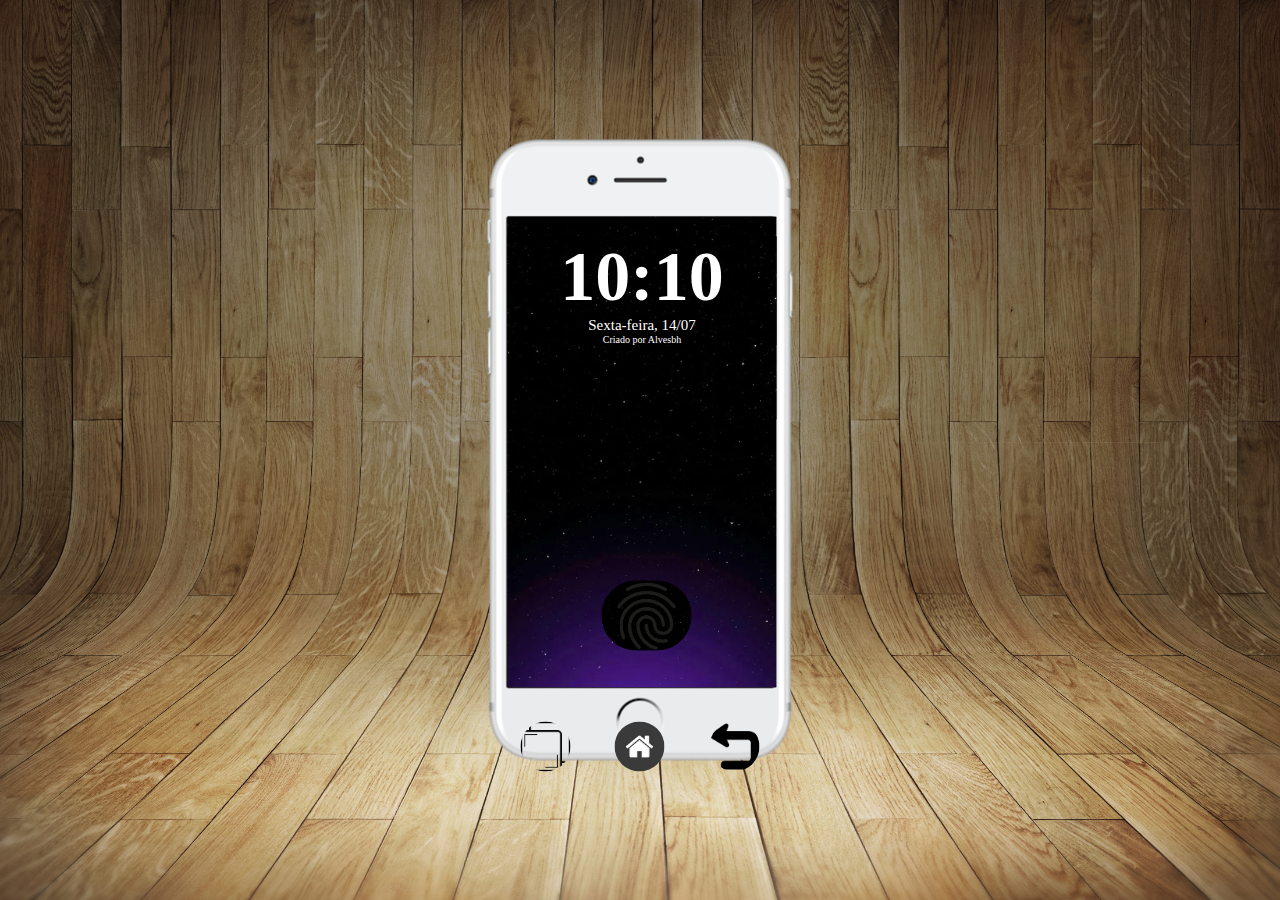
<file: projetoredessociais/index.html>
<!DOCTYPE html>
<html lang="en">
<head>
    <meta charset="UTF-8">
    <meta name="viewport" content="width=device-width, initial-scale=1.0">
    <title>Redes Socias</title>
    <link rel="shortcut icon" href="img/favicon.ico" type="image/x-icon">
    <link rel="stylesheet" href="estilos/style.css">
</head>
<body>
    <main>
        <section id="telefone">
<iframe src="bloqueio.html" name="tela" id="tela" frameborder="0"></iframe>
<div id="menua">
    <a href="abas.html" target="tela"><img src="img/botaoabas.png" alt=""></a>
    <a href="home.html" target="tela"><img src="img/botaohome.jpg" alt=""></a>
    <a href="index.html"><img src="img/botaovoltar.png" alt=""></a>
</div>
        </section>

    </main>
</body>
</html>
</file>
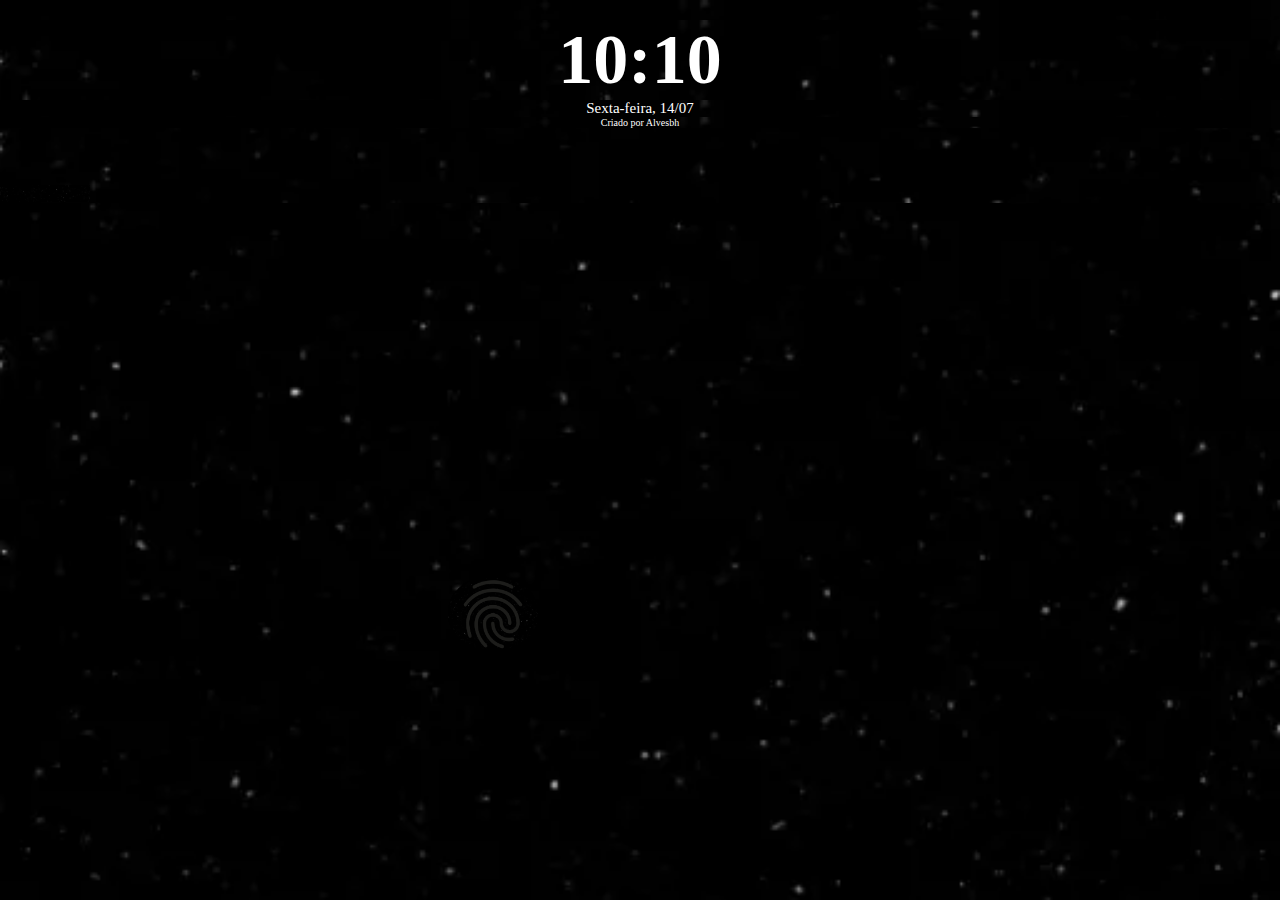
<file: projetoredessociais/bloqueio.html>
<!DOCTYPE html>
<html lang="en">
<head>
    <meta charset="UTF-8">
    <meta name="viewport" content="width=device-width, initial-scale=1.0">
    <title>home</title>
</head>
<style>
    ::-webkit-scrollbar{
    width: 0px;
    height: 0px;
}
    *{
        max-height: 90vh;
        margin: 0px;
        padding: 0px;
        background: black url('img/fundobloqueio.webp') no-repeat top center;
        background-size: cover;
    }
    section img{
        width: 90px;
        position: relative;
        top: 80vh;
        left: 35vw;
    }
    h1{
        color: white;
        font-size: 70px;
        text-align: center;
        margin: 20px 0px 0px 0px;
    }
    p{
        color: white;
        text-align: center;
        font-size: 15px;
    }
    #alves{
        font-size: 10px;
    }
    section#main img{
        position: relative;
        top: 50vh;
        border-radius: 50px;
    
    }
</style>
<body>
    <section id="main">
        <h1>10:10</h1>
        <p>Sexta-feira, 14/07</p>
        <p id="alves">Criado por Alvesbh</p>

        <a href="home.html"><img src="img/digitalbloqueio.webp" alt=""></a>
    </section>
     
</body>
</html>
</file>
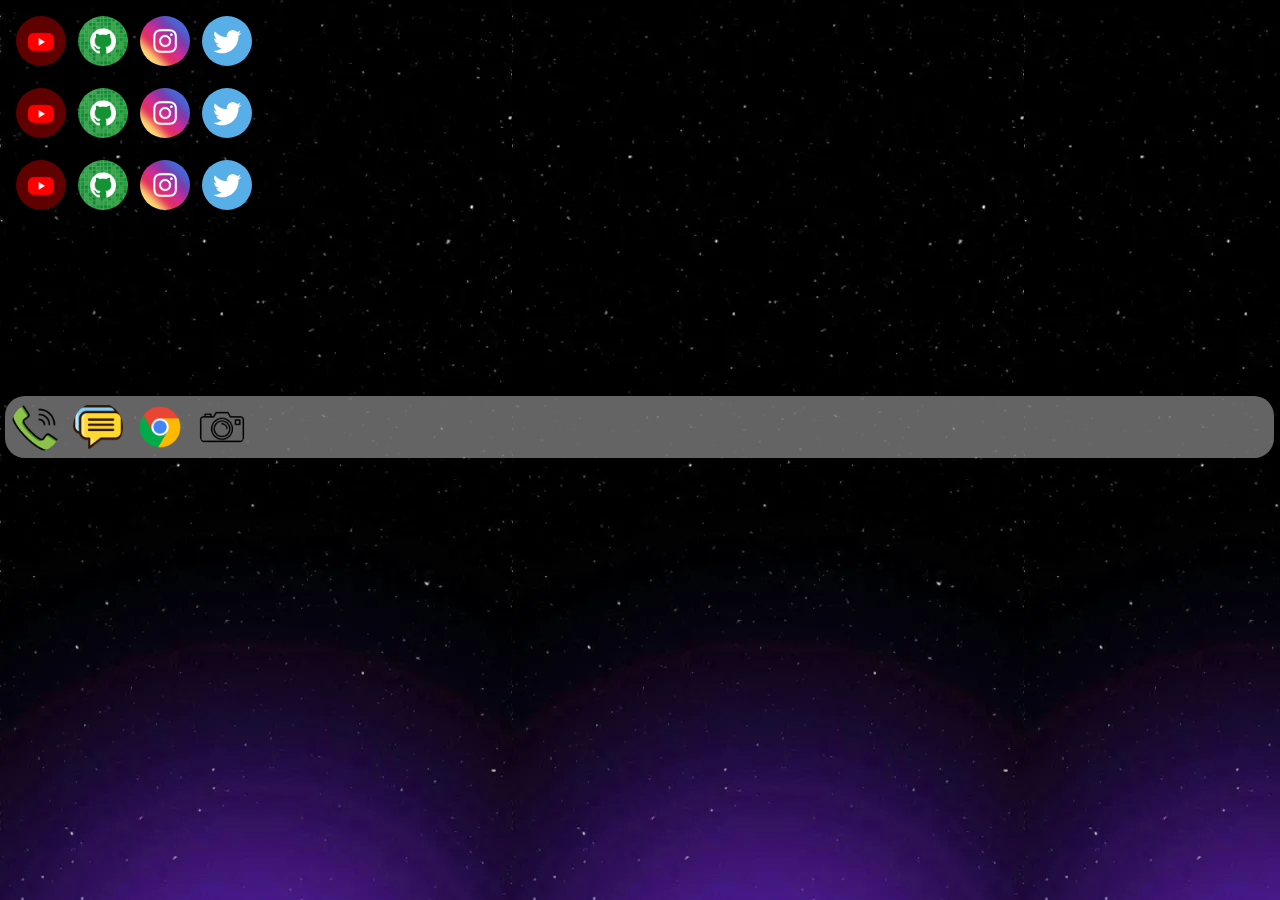
<file: projetoredessociais/home.html>
<!DOCTYPE html>
<html lang="en">
<head>
    <meta charset="UTF-8">
    <meta name="viewport" content="width=device-width, initial-scale=1.0">
    <title>home</title>
</head>
<style>
   *{
    margin: 0px;
    padding: 0px;
   }
   body{
    background-image: url(img/fundobloqueio.webp);
   }
   section#coluna1{
    display: flex;
    margin: 10px 0px 0px 10px;
   }
   section#coluna1 img{
    border-radius: 50%;
    width: 50px;
    display: flex;
    padding: 6px;
   }

   section#menuprincipal{
    display: flex;
    margin: 180px 6px 0px 5px;
    background-color: rgba(169, 169, 169, 0.591);
    border-radius: 20px;
   }
   section#menuprincipal img{
    border-radius: 50%;
    width: 50px;
    display: flex;
    padding: 6px;
   }

</style>
<body>
    <section id="aps">



    </section>

    <section class="1" id="coluna1">
        <a href="appshomee/youtube.html" target="tela"><img src="img/logo-youtube.jpg" alt=""></a>
        <a href="appshomee/github.html" target="tela"><img src="img/logo-github.jpg" alt=""></a>
        <a href="appshomee/instagram.html" target="tela"><img src="img/logo-instagram.jpg" alt=""></a>
        <a href="appshomee/twitter.html" target="tela"><img src="img/logo-twitter.jpg" alt=""></a>

    </section>
    <section class="1" id="coluna1">
        <a href="appshomee/youtube.html" target="tela"><img src="img/logo-youtube.jpg" alt=""></a>
        <a href="appshomee/github.html" target="tela"><img src="img/logo-github.jpg" alt=""></a>
        <a href="appshomee/instagram.html" target="tela"><img src="img/logo-instagram.jpg" alt=""></a>
        <a href="appshomee/twitter.html" target="tela"><img src="img/logo-twitter.jpg" alt=""></a>

    </section>
    <section class="1" id="coluna1">
        <a href="appshomee/youtube.html" target="tela"><img src="img/logo-youtube.jpg" alt=""></a>
        <a href="appshomee/github.html" target="tela"><img src="img/logo-github.jpg" alt=""></a>
        <a href="appshomee/instagram.html" target="tela"><img src="img/logo-instagram.jpg" alt=""></a>
        <a href="appshomee/twitter.html" target="tela"><img src="img/logo-twitter.jpg" alt=""></a>

    </section>

    <section id="menuprincipal">
        <a href="appsmenu/telefone.html" target="tela"><img src="img/menuwhattzap.png" alt=""></a>
        <a href="appsmenu/mensagem.html" target="tela"><img src="img/menumesagem.png" alt=""></a>
        <a href="appsmenu/crhome.html" target="tela"><img src="img/menuchrome.png" alt=""></a>
        <a href="appsmenu/camera.html" target="tela"><img src="img/menucamera.png" alt=""></a>

    </section>
    
</body>
</html>
</file>
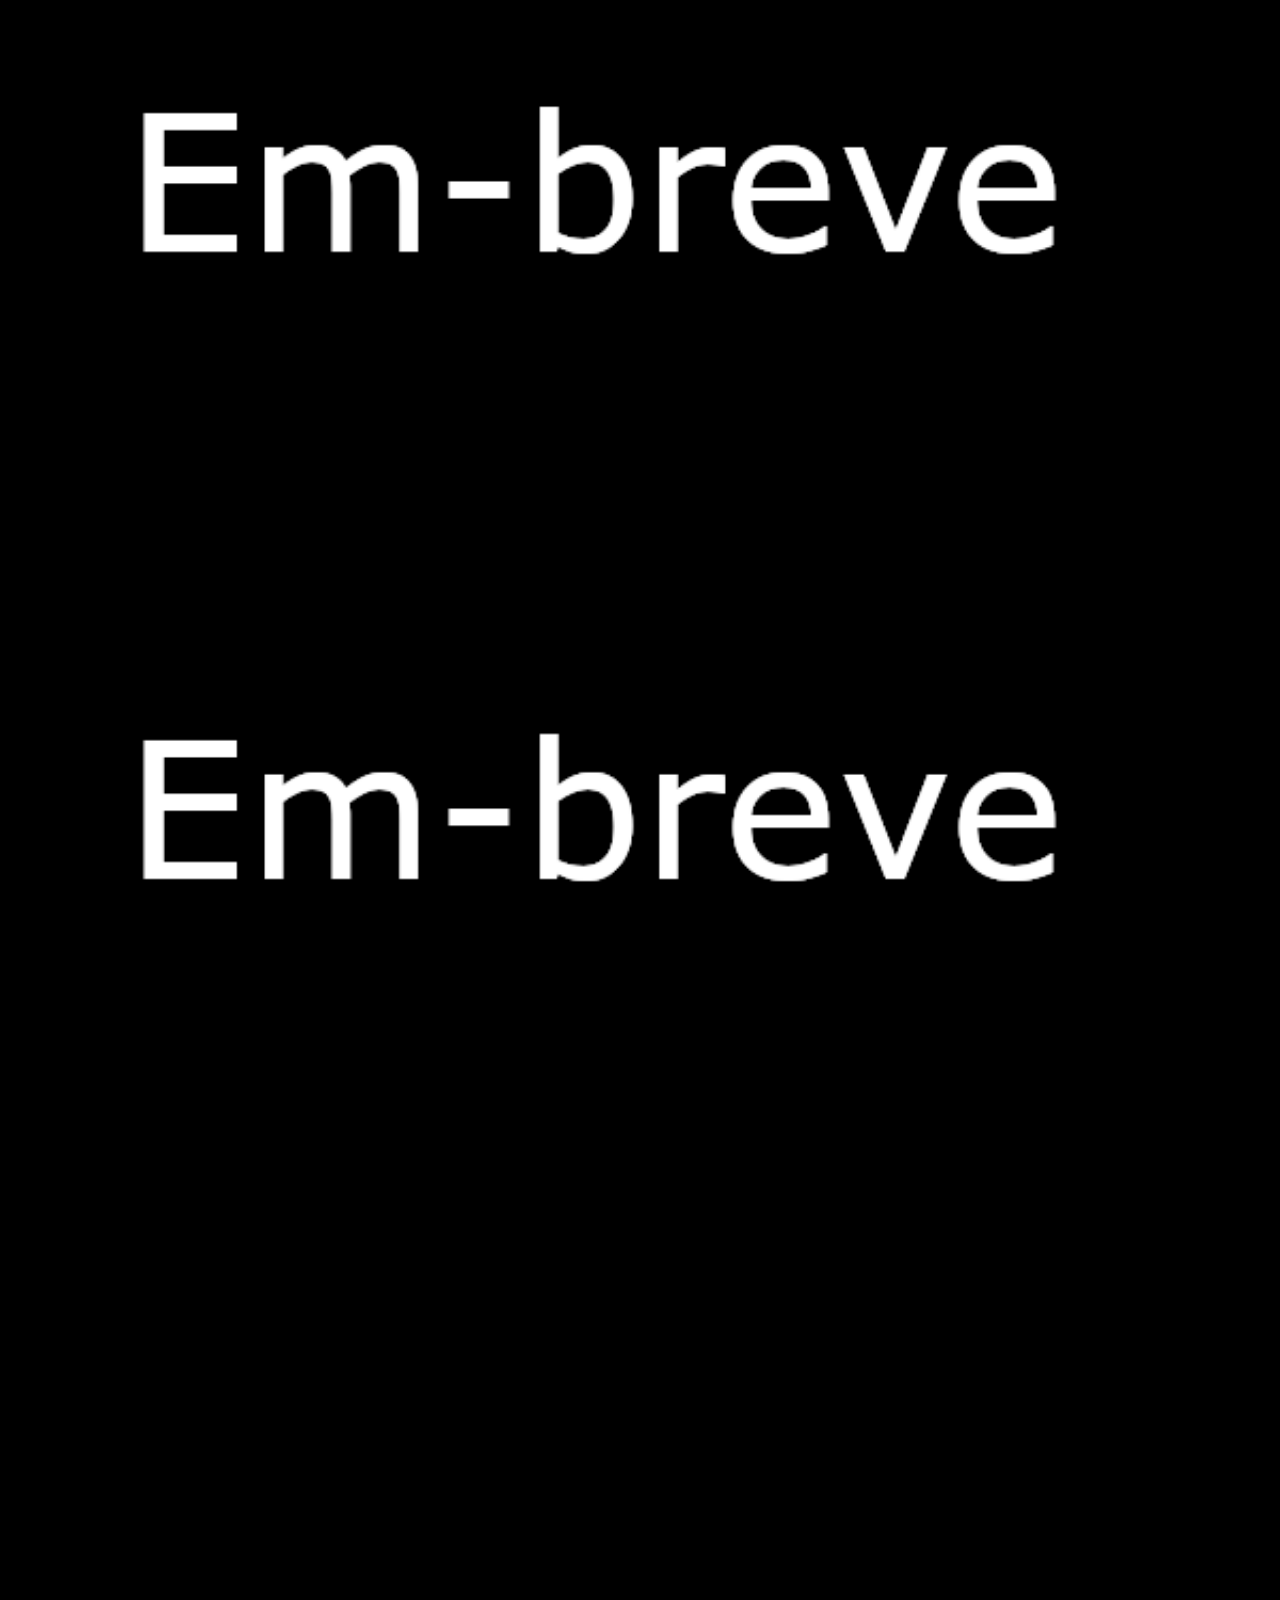
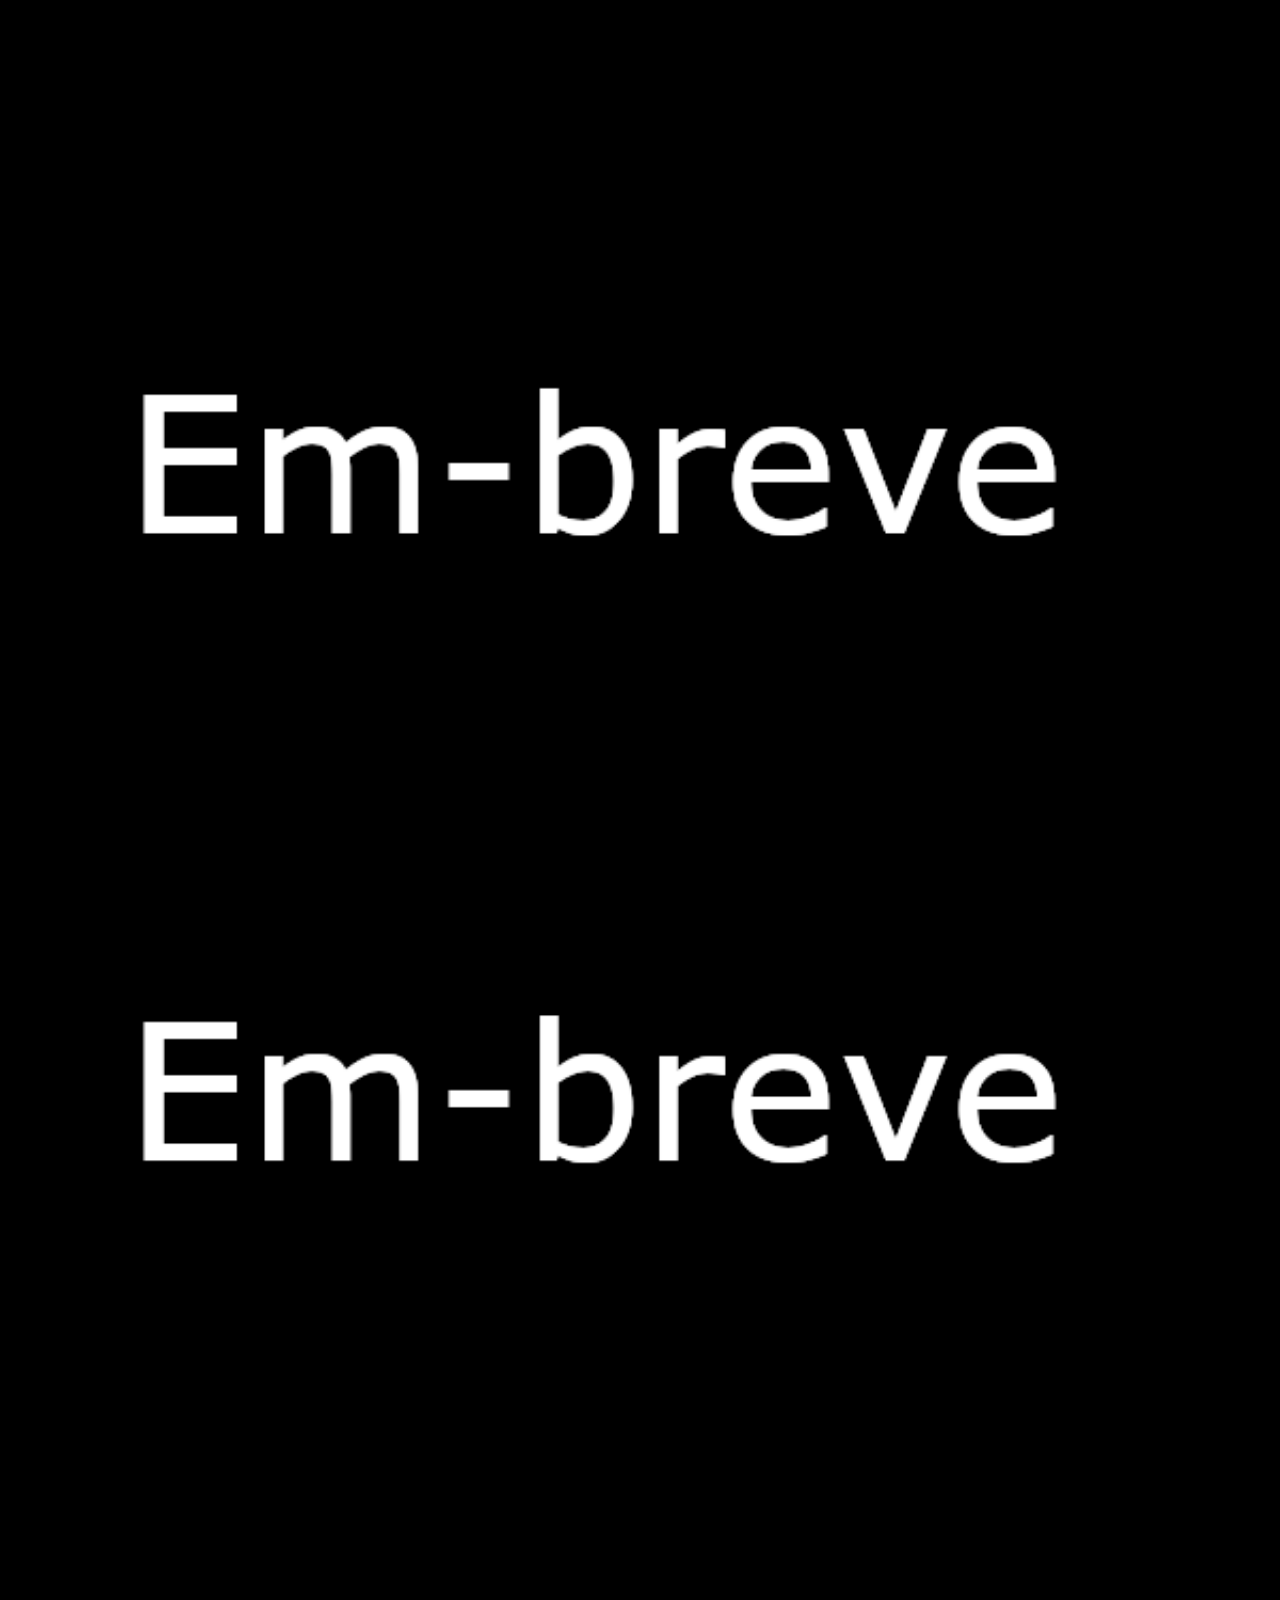
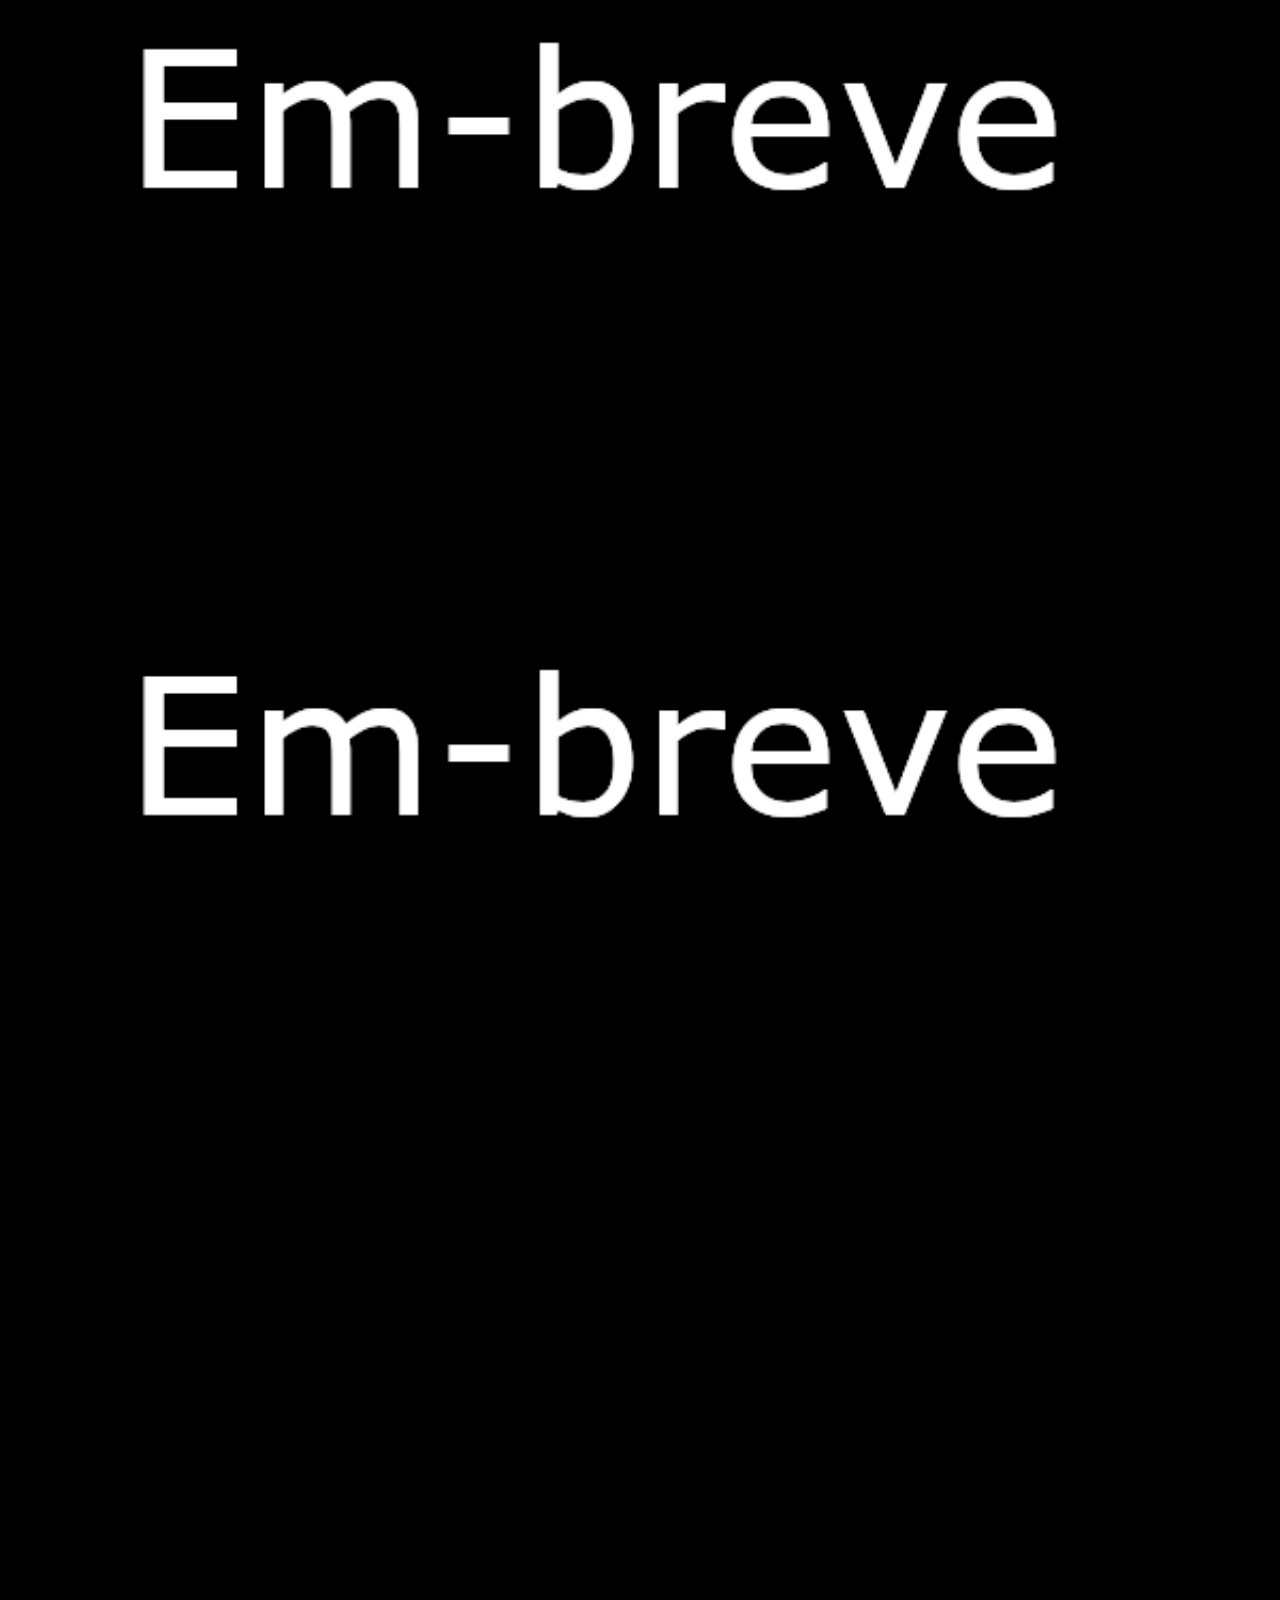
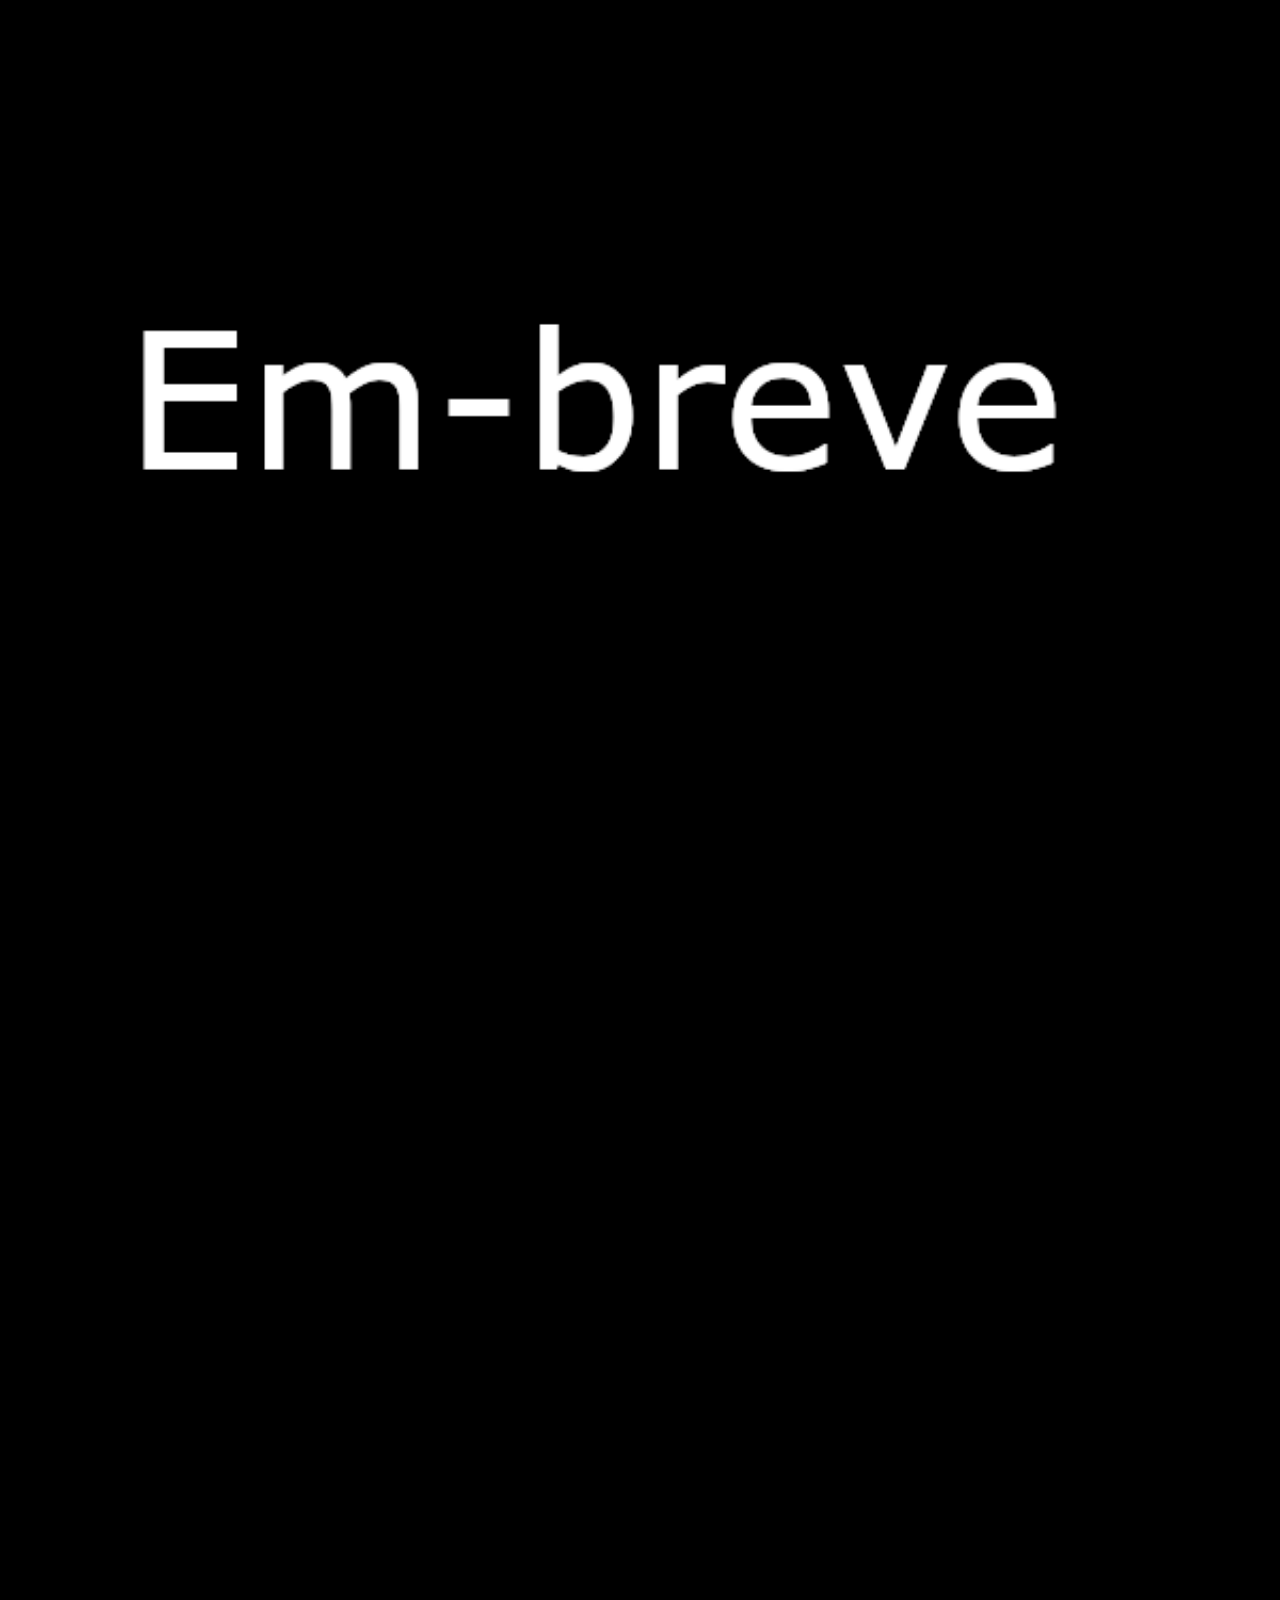
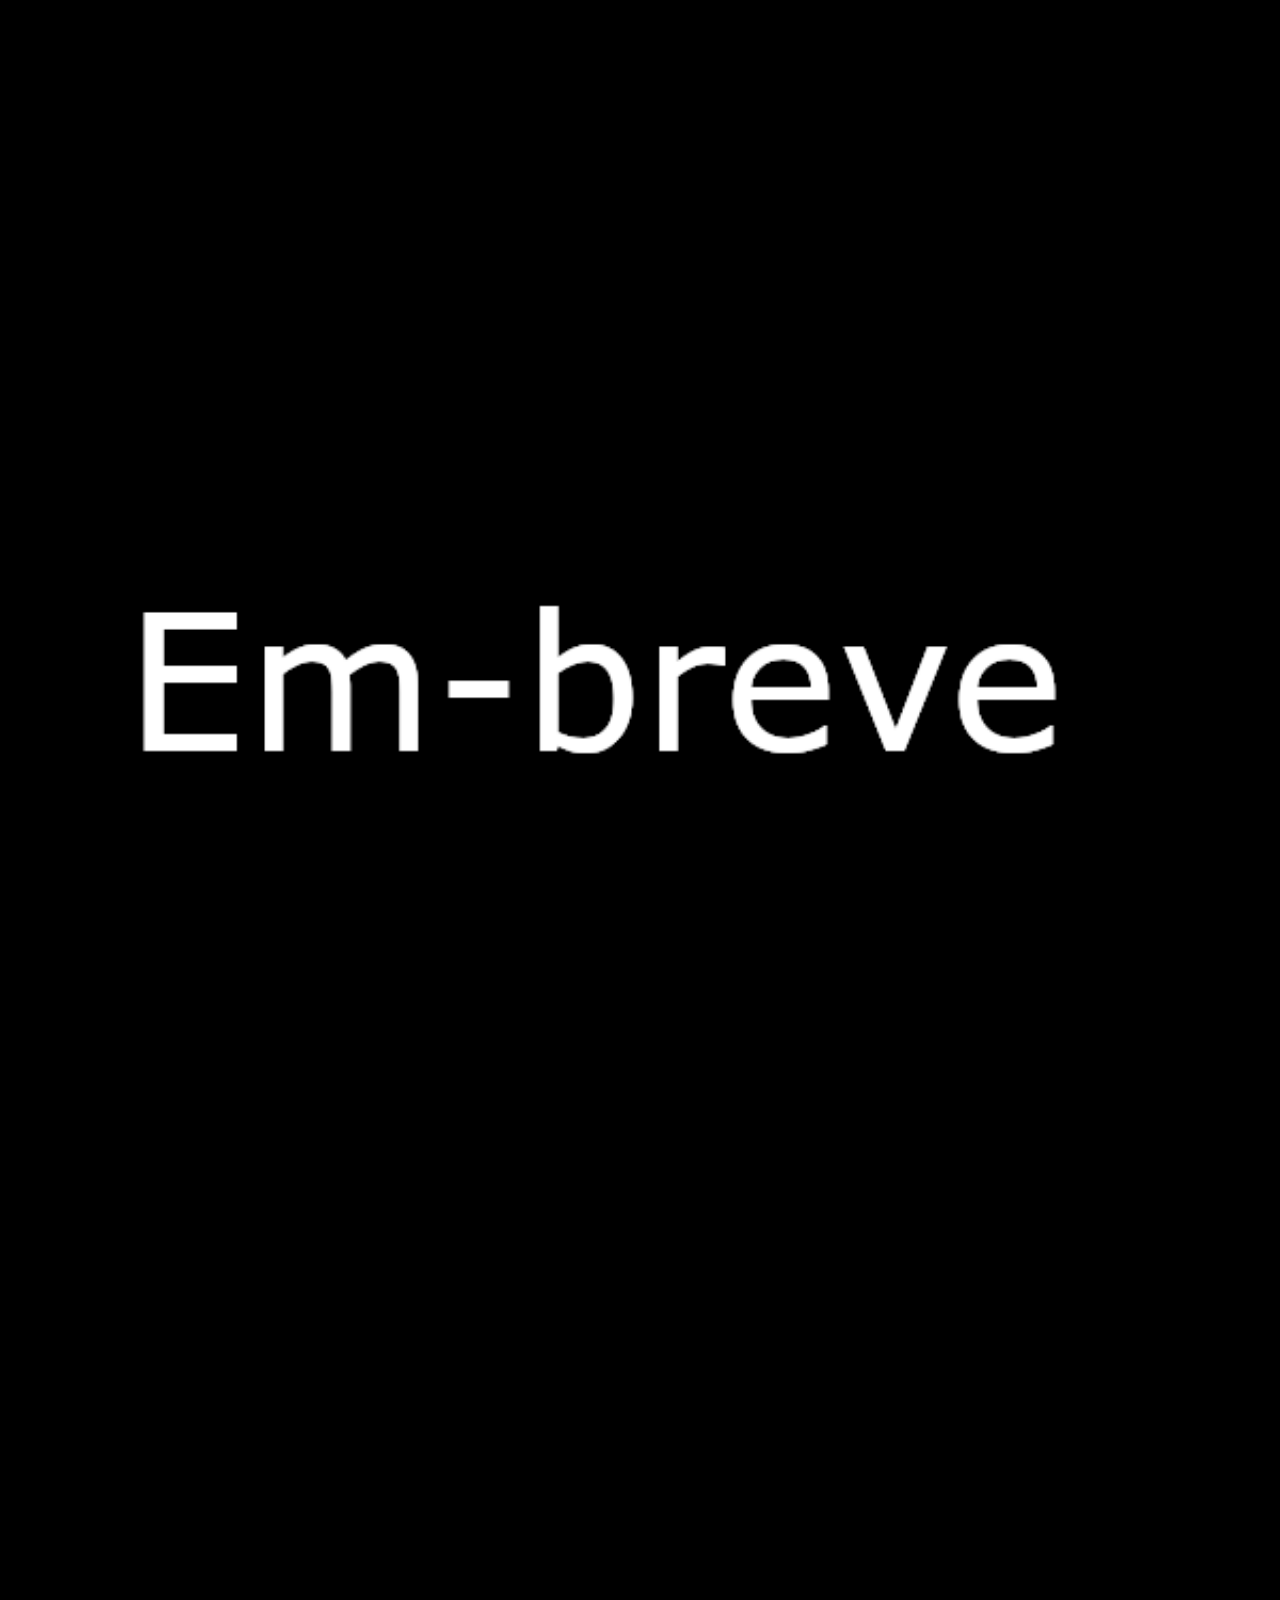
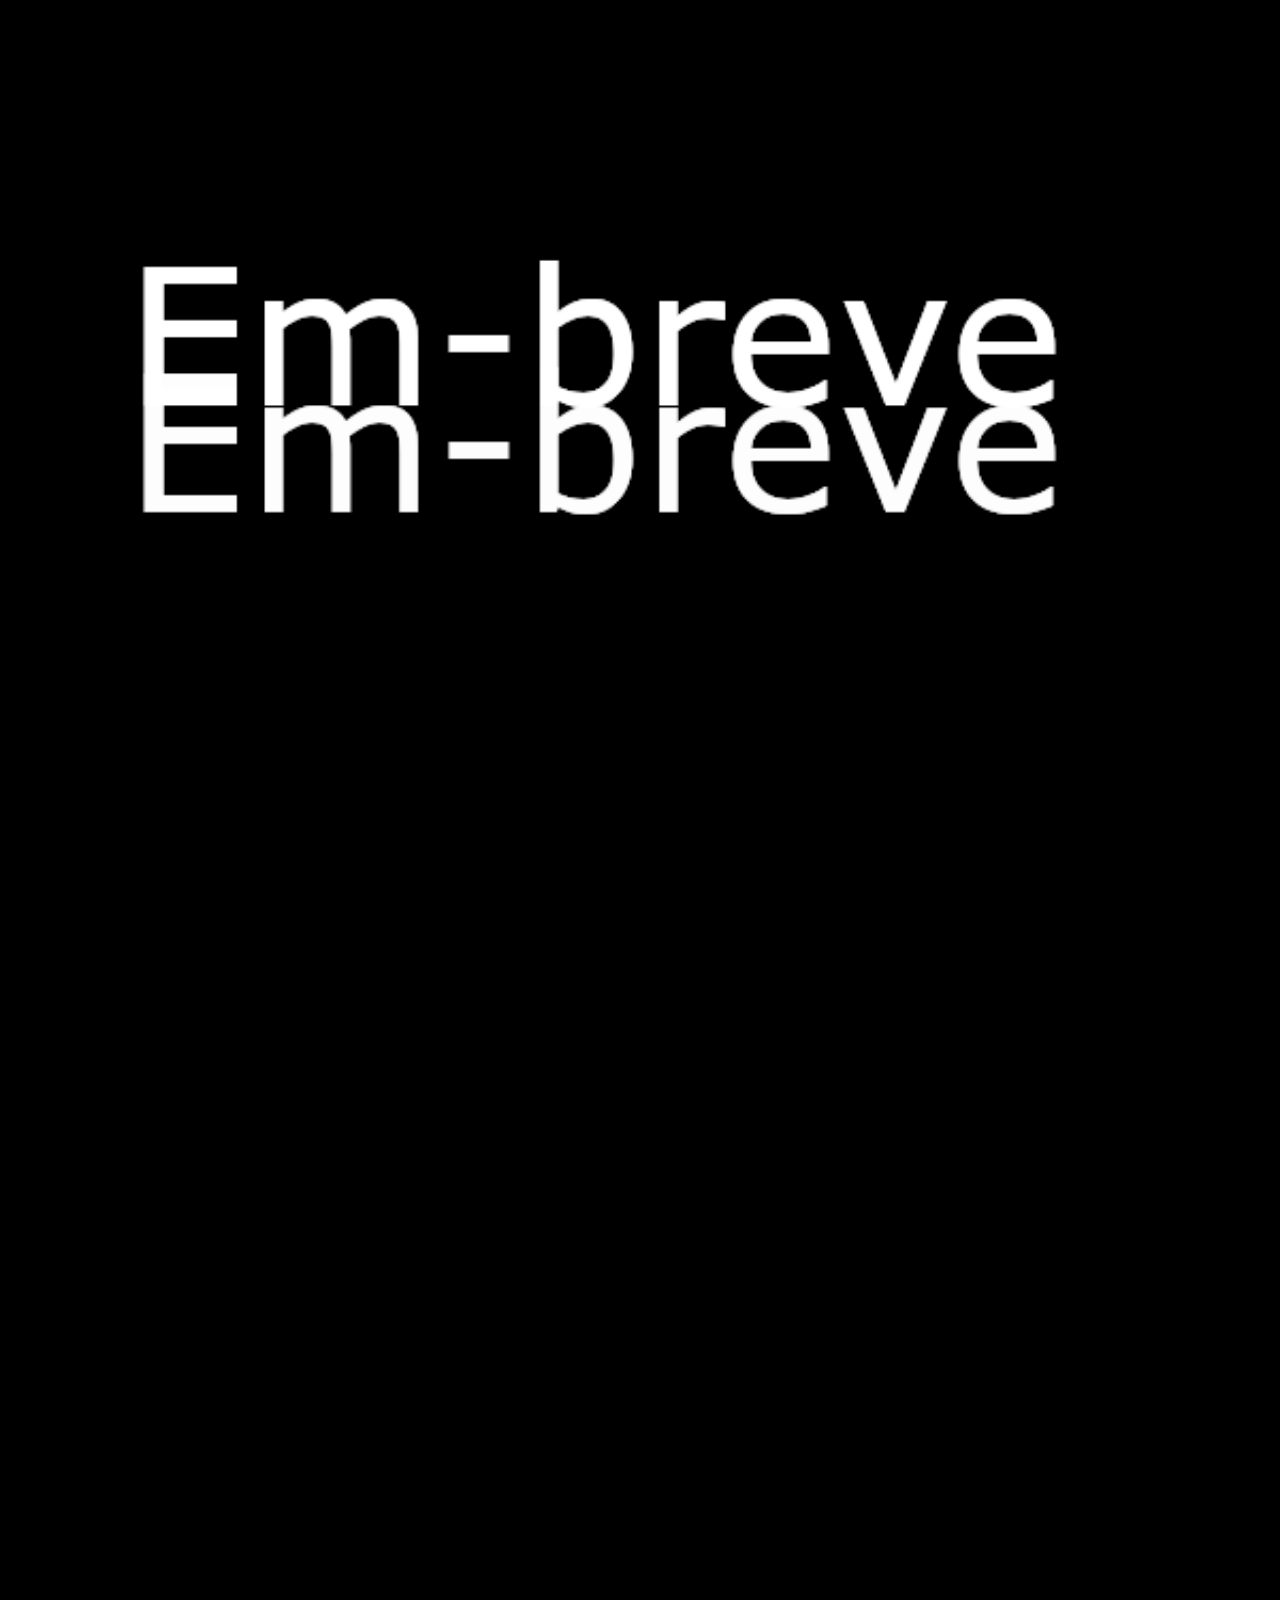
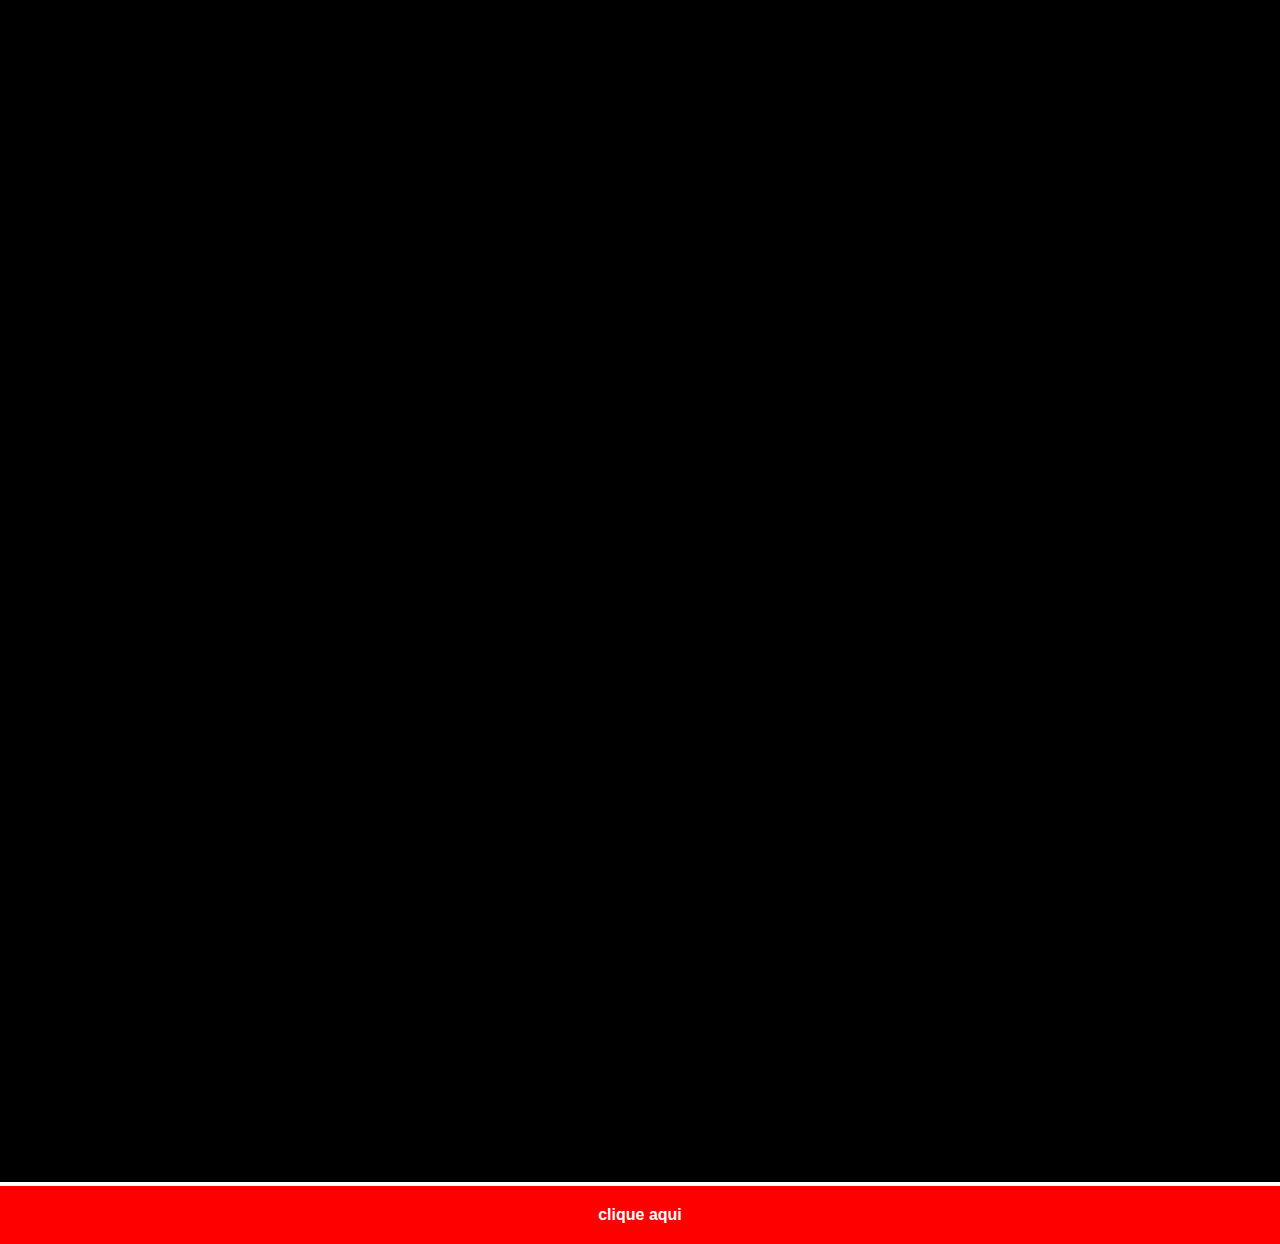
<file: projetoredessociais/appshomee/facebook.html>
<!DOCTYPE html>
<html lang="pt-br">
<head>
    <meta charset="UTF-8">
    <meta name="viewport" content="width=device-width, initial-scale=1.0">
    <title>Facebook</title>
    <link rel="stylesheet" href="../estilos/frames.css">
</head>
<body>
    <img src="../img/telembreve.png" alt="">
    <a href="www.facebook.com">clique aqui</a>
</body>
</html>
</file>
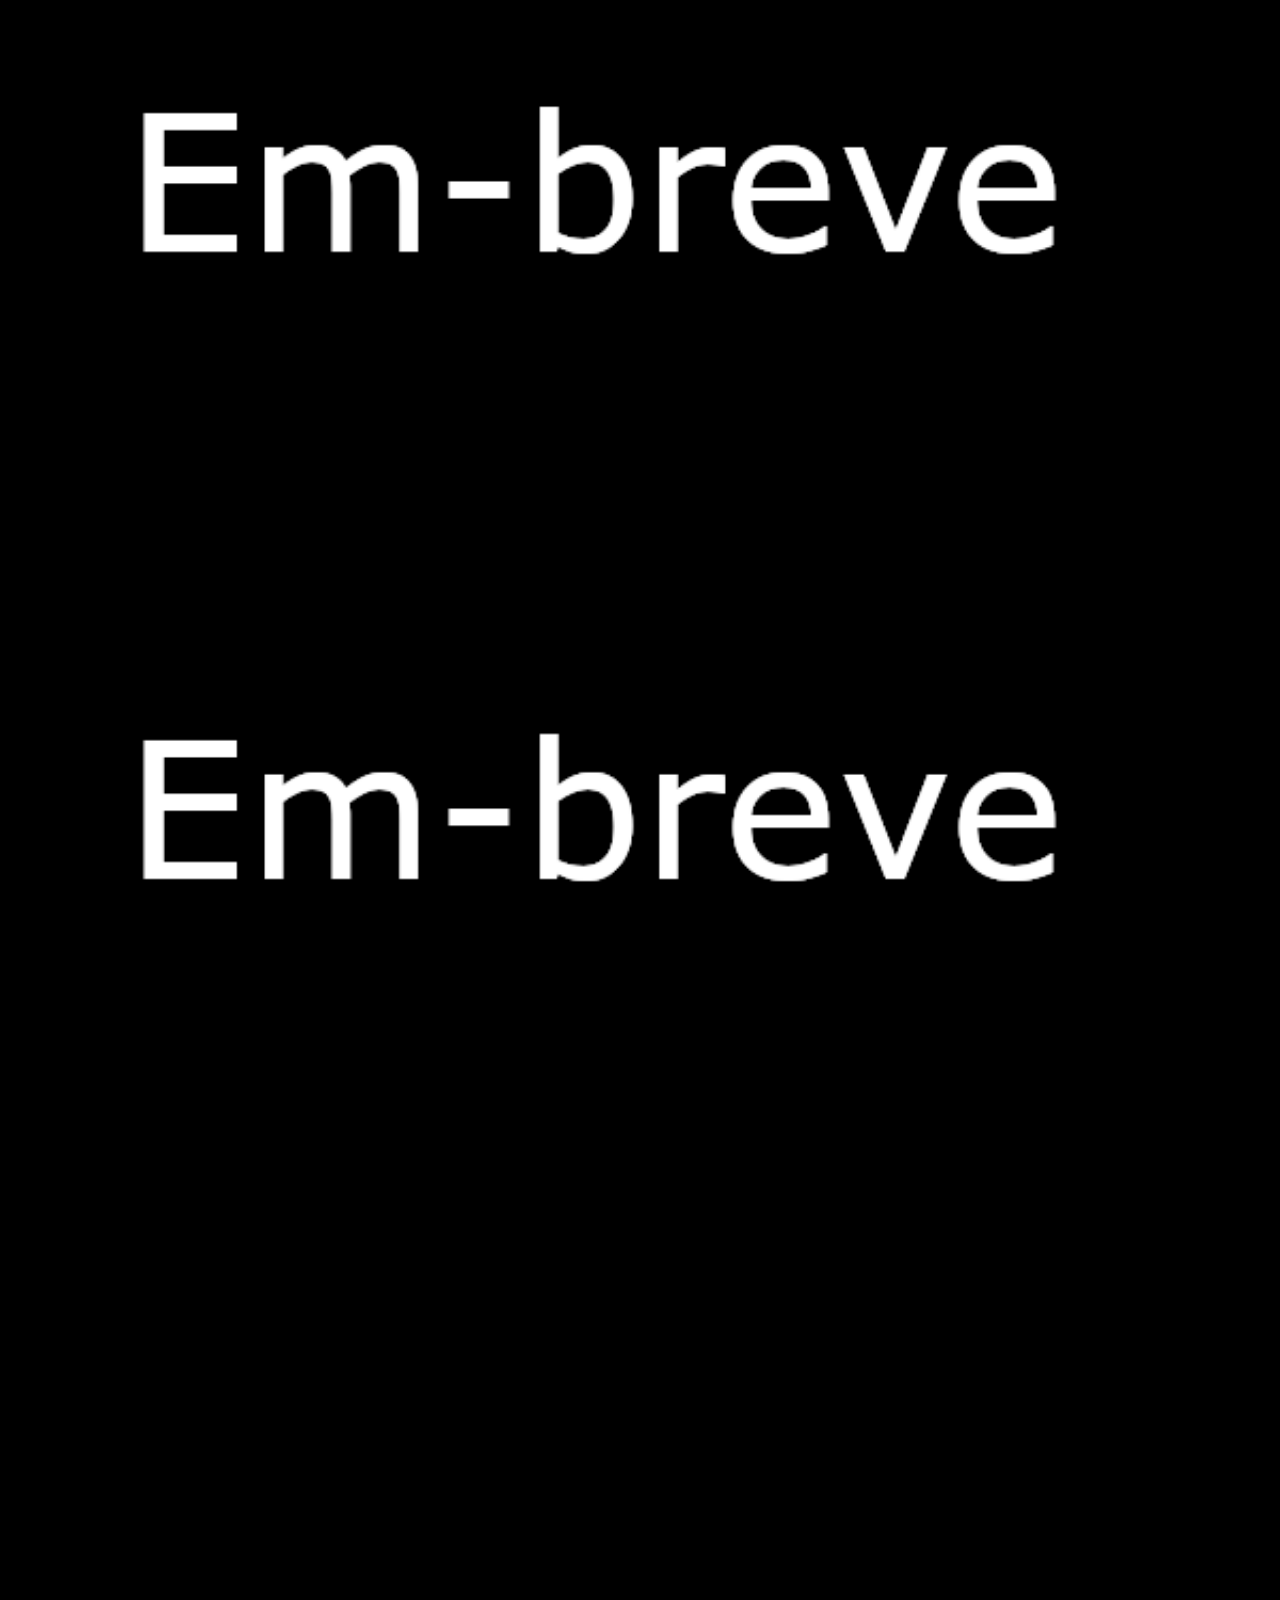
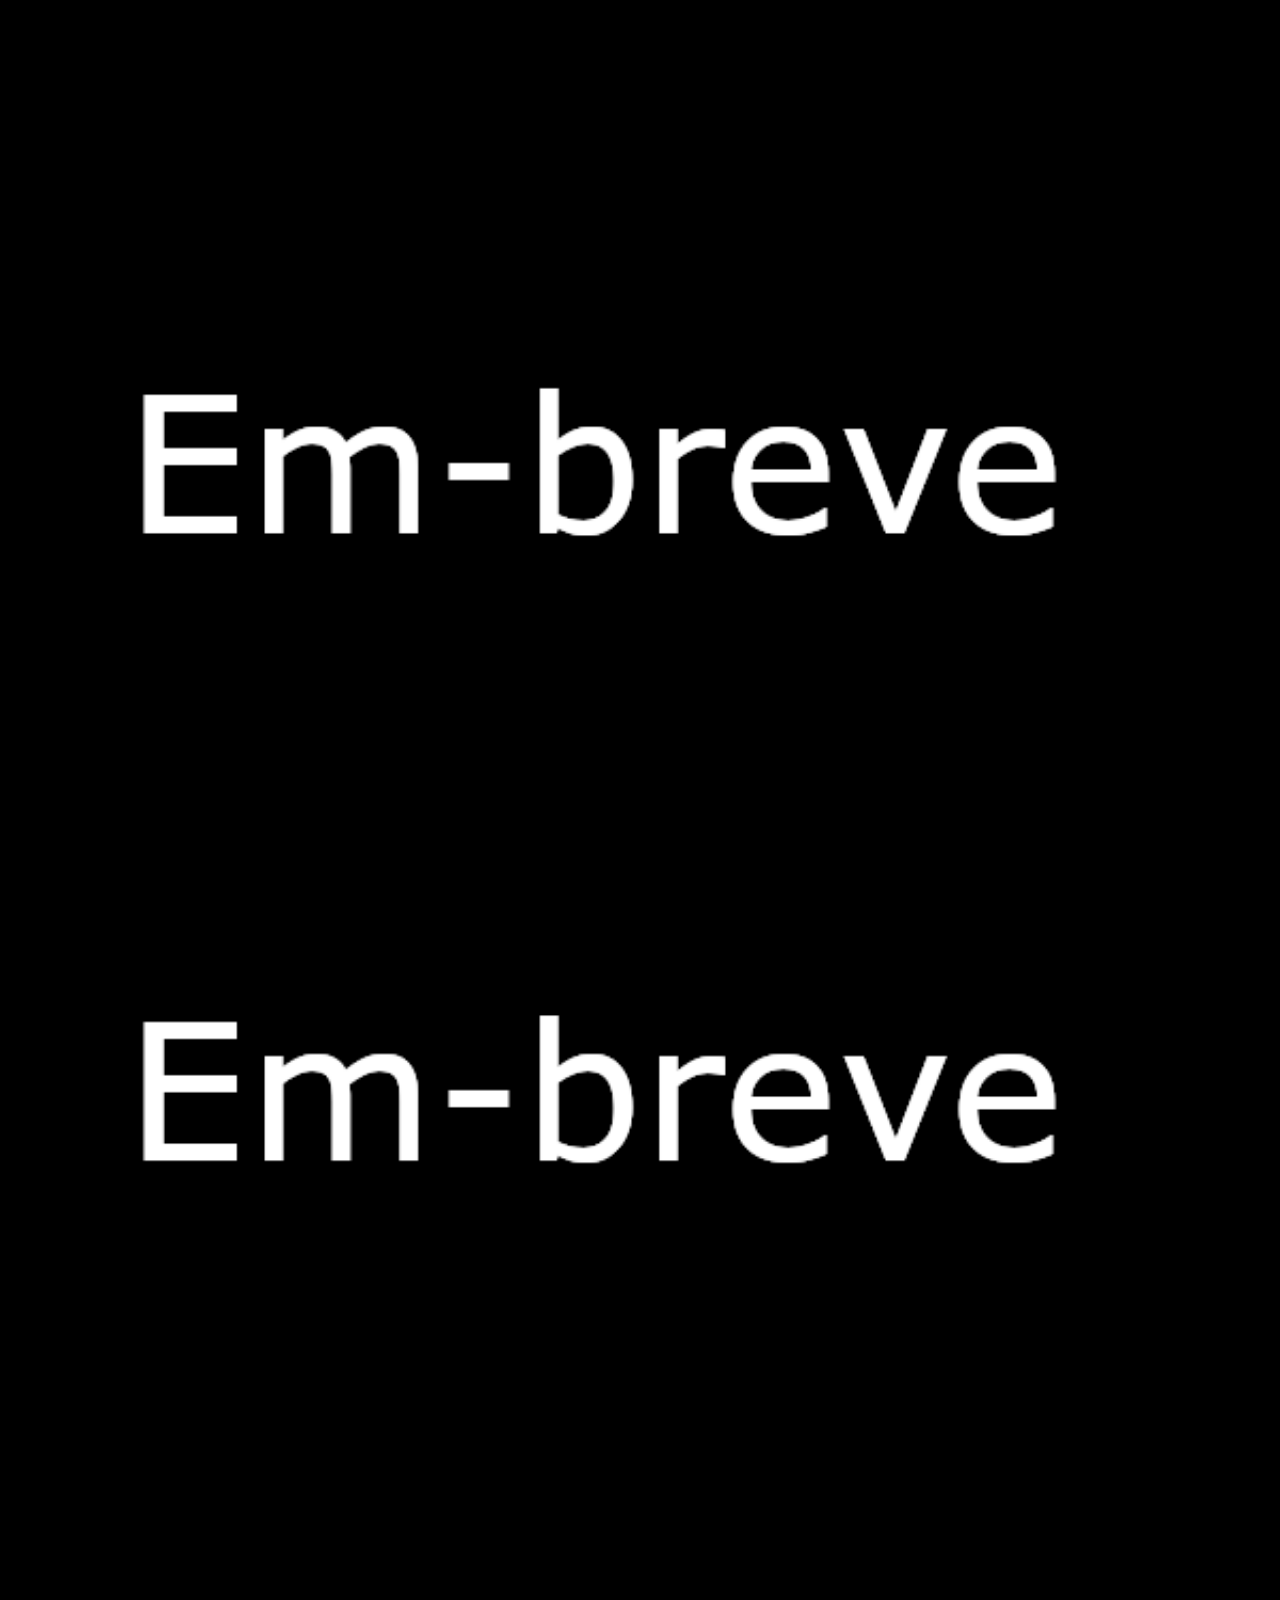
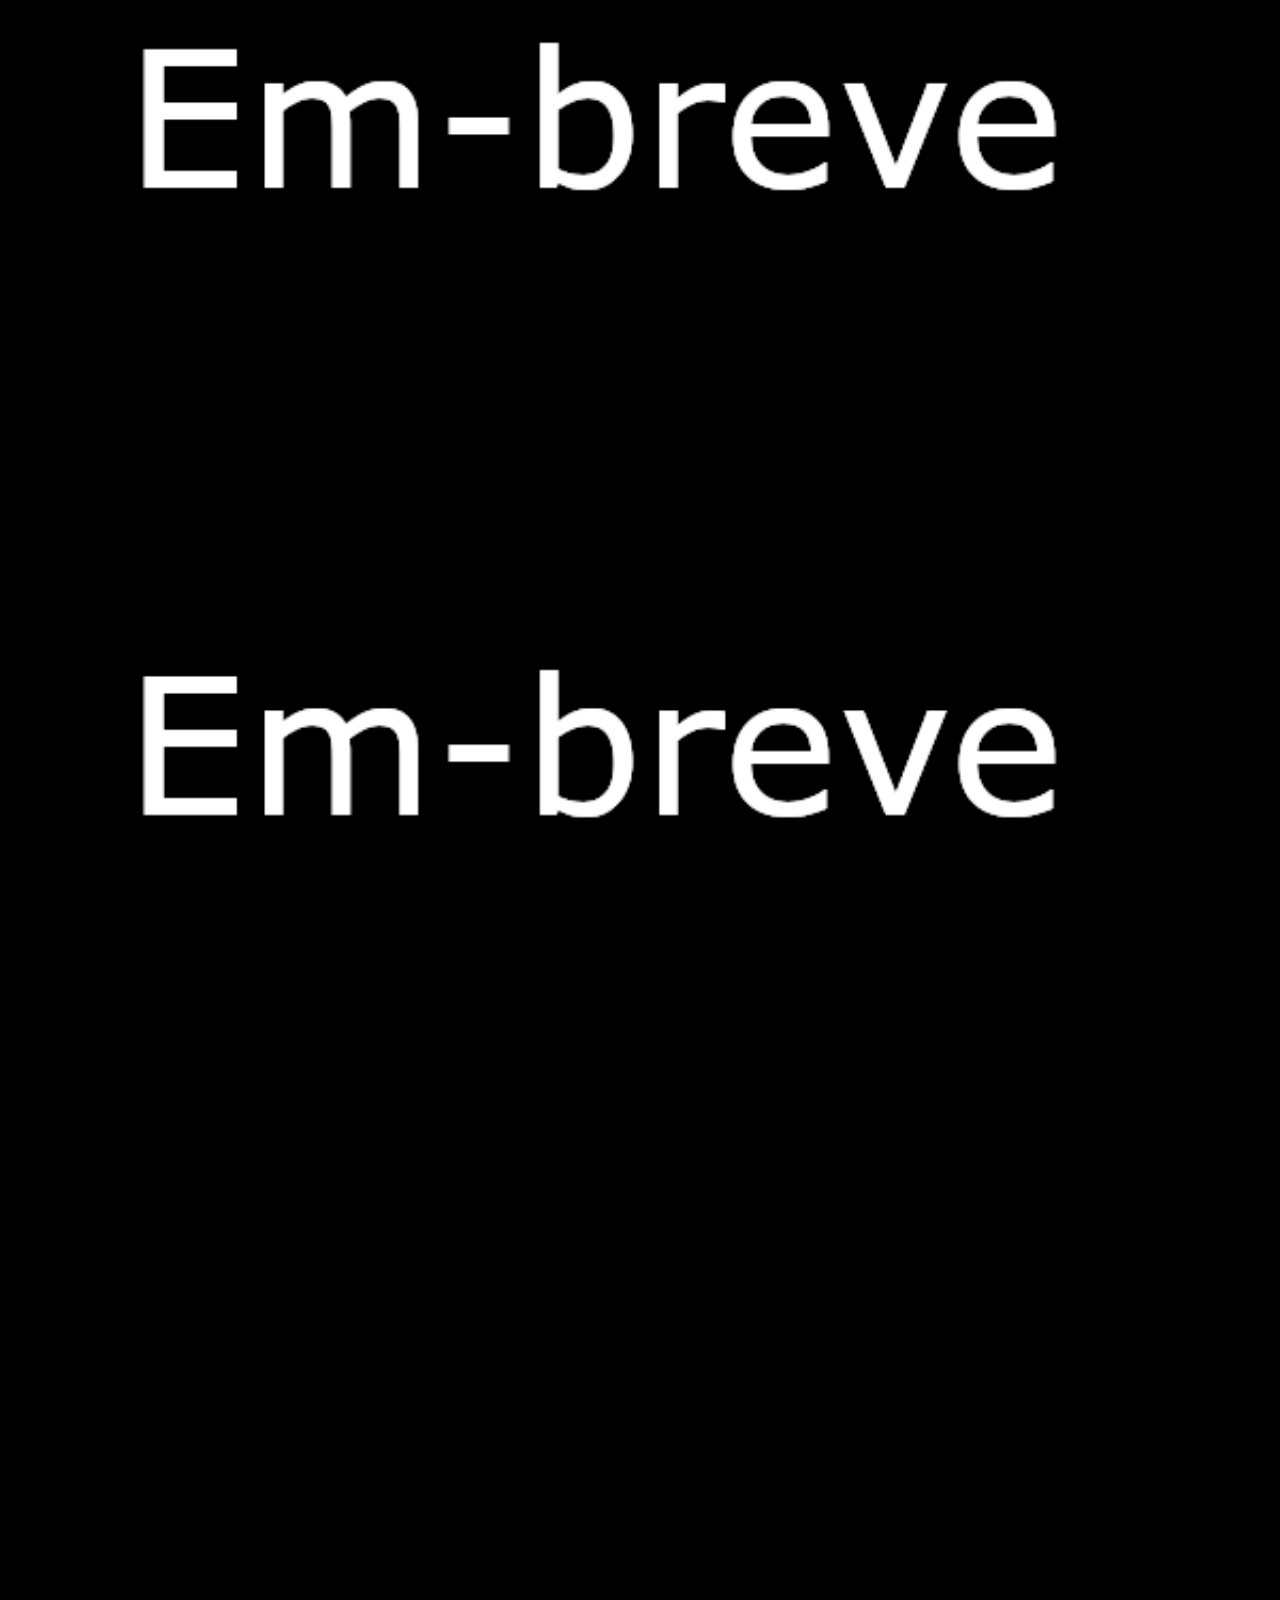
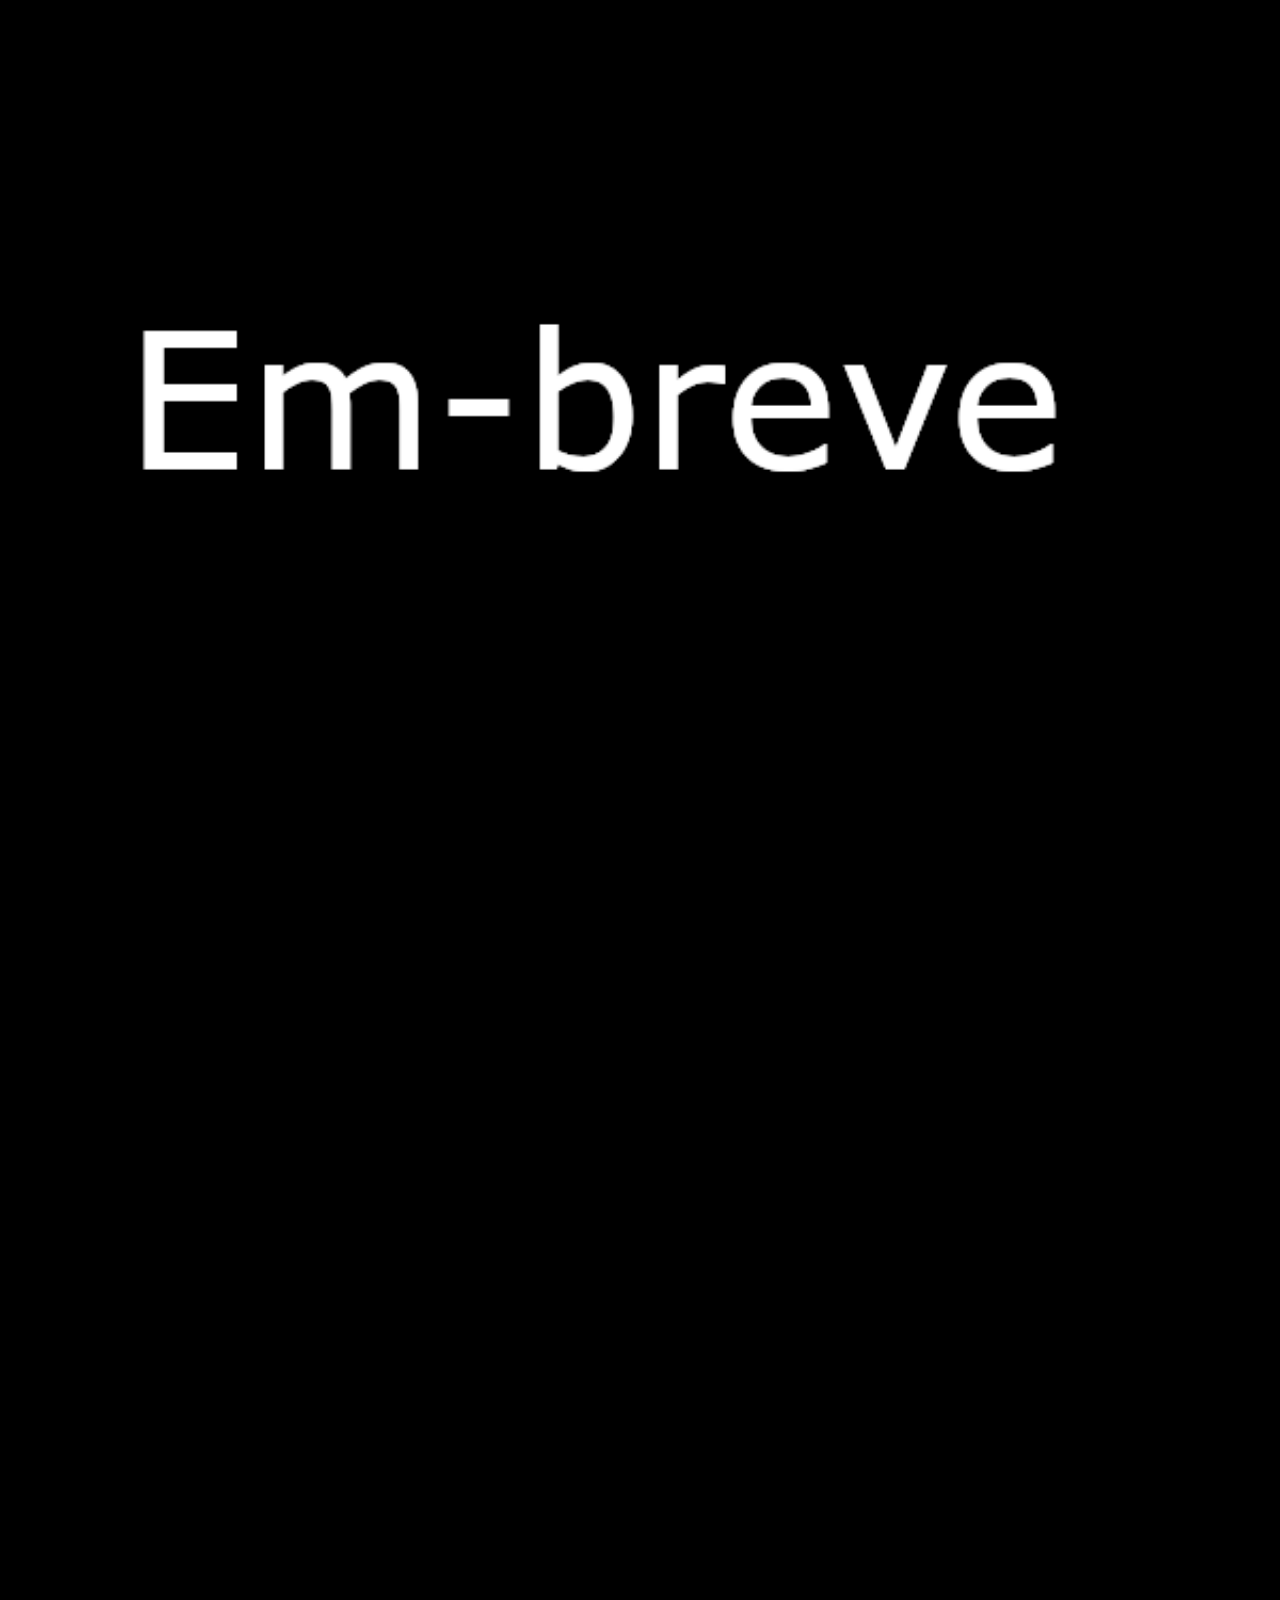
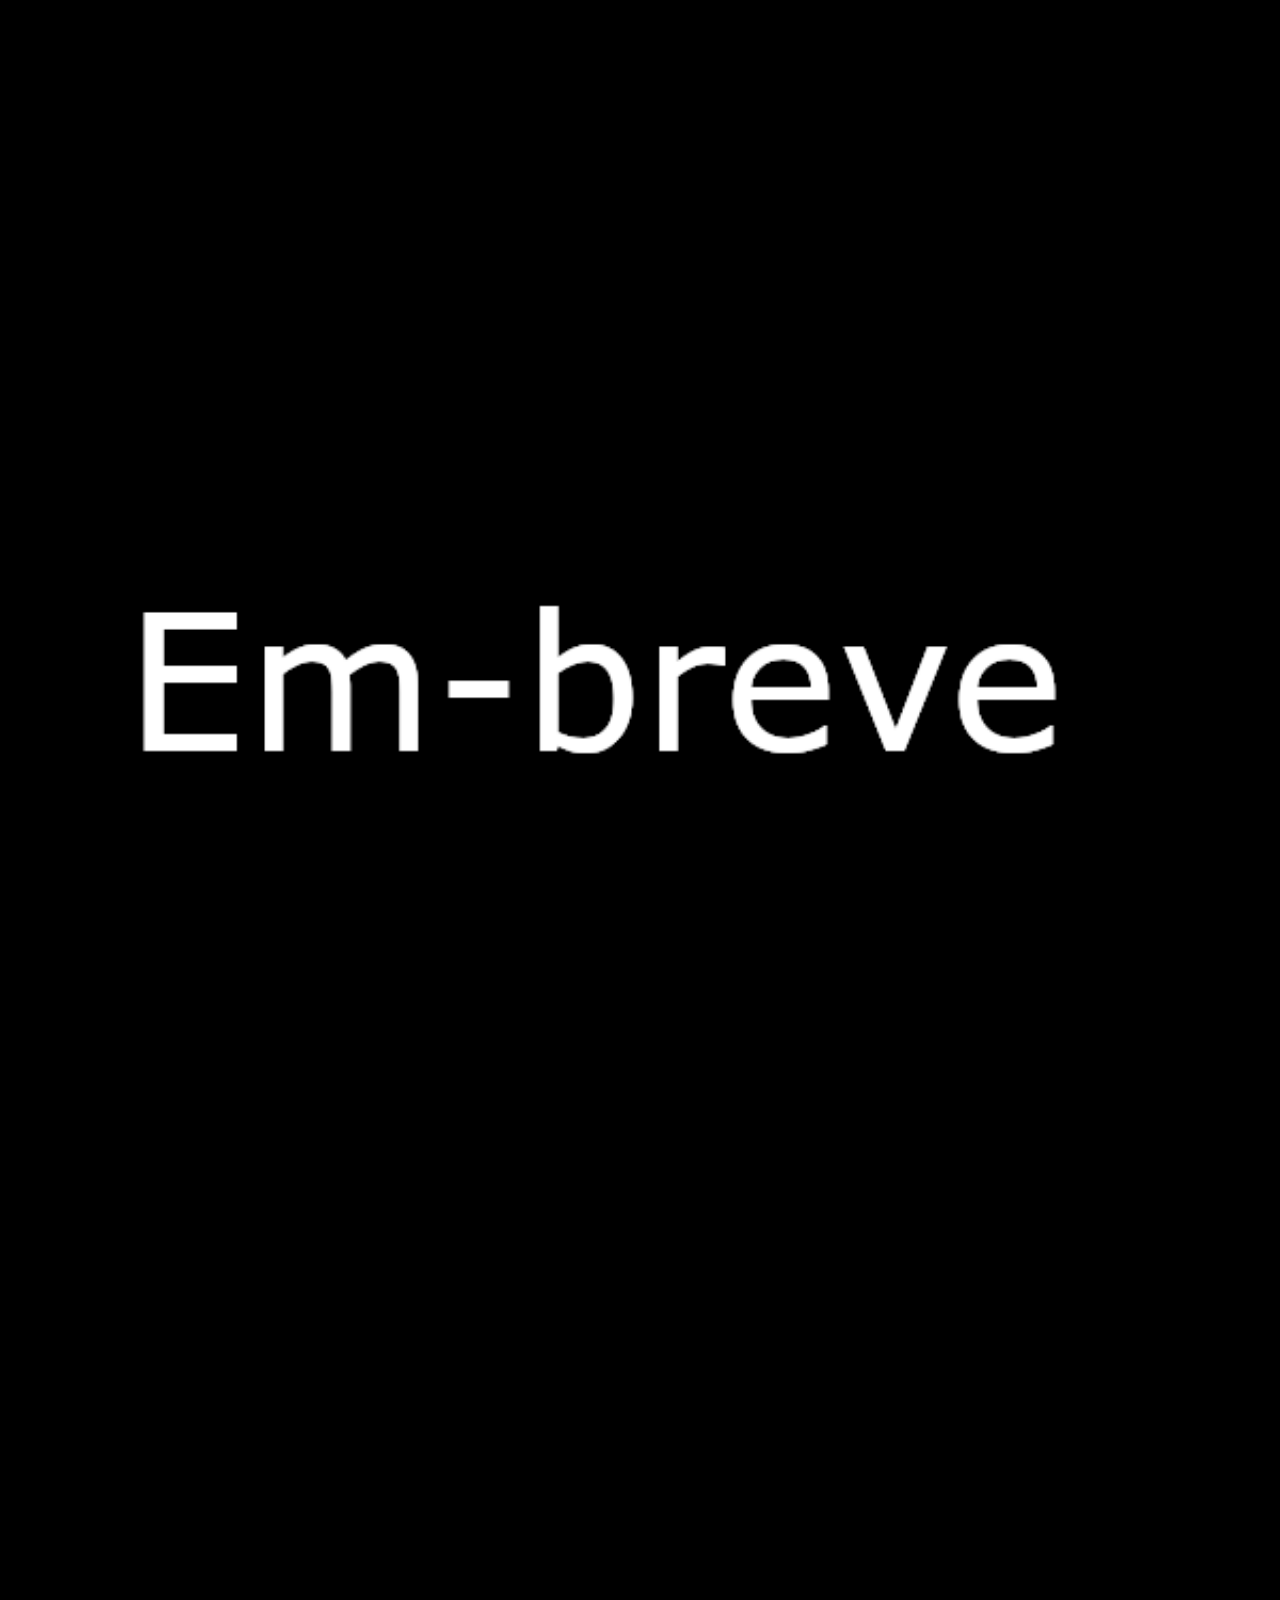
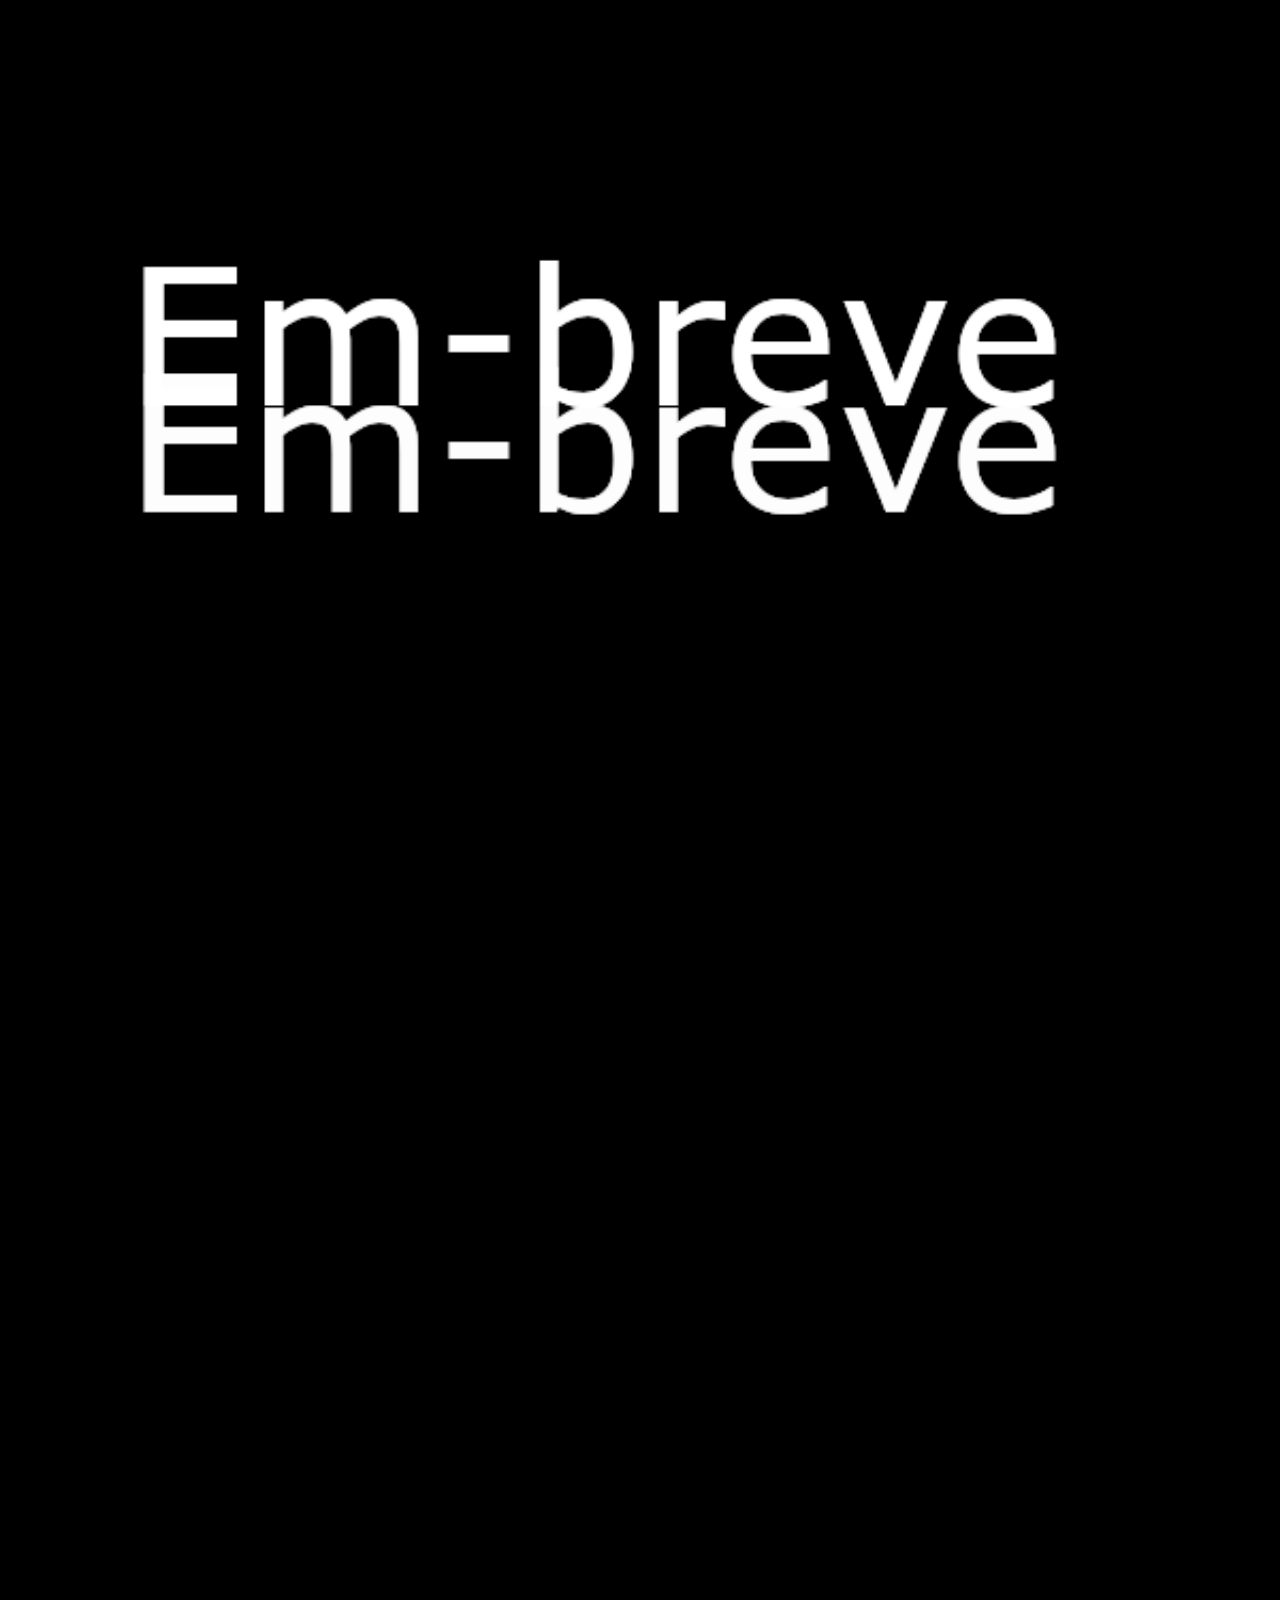
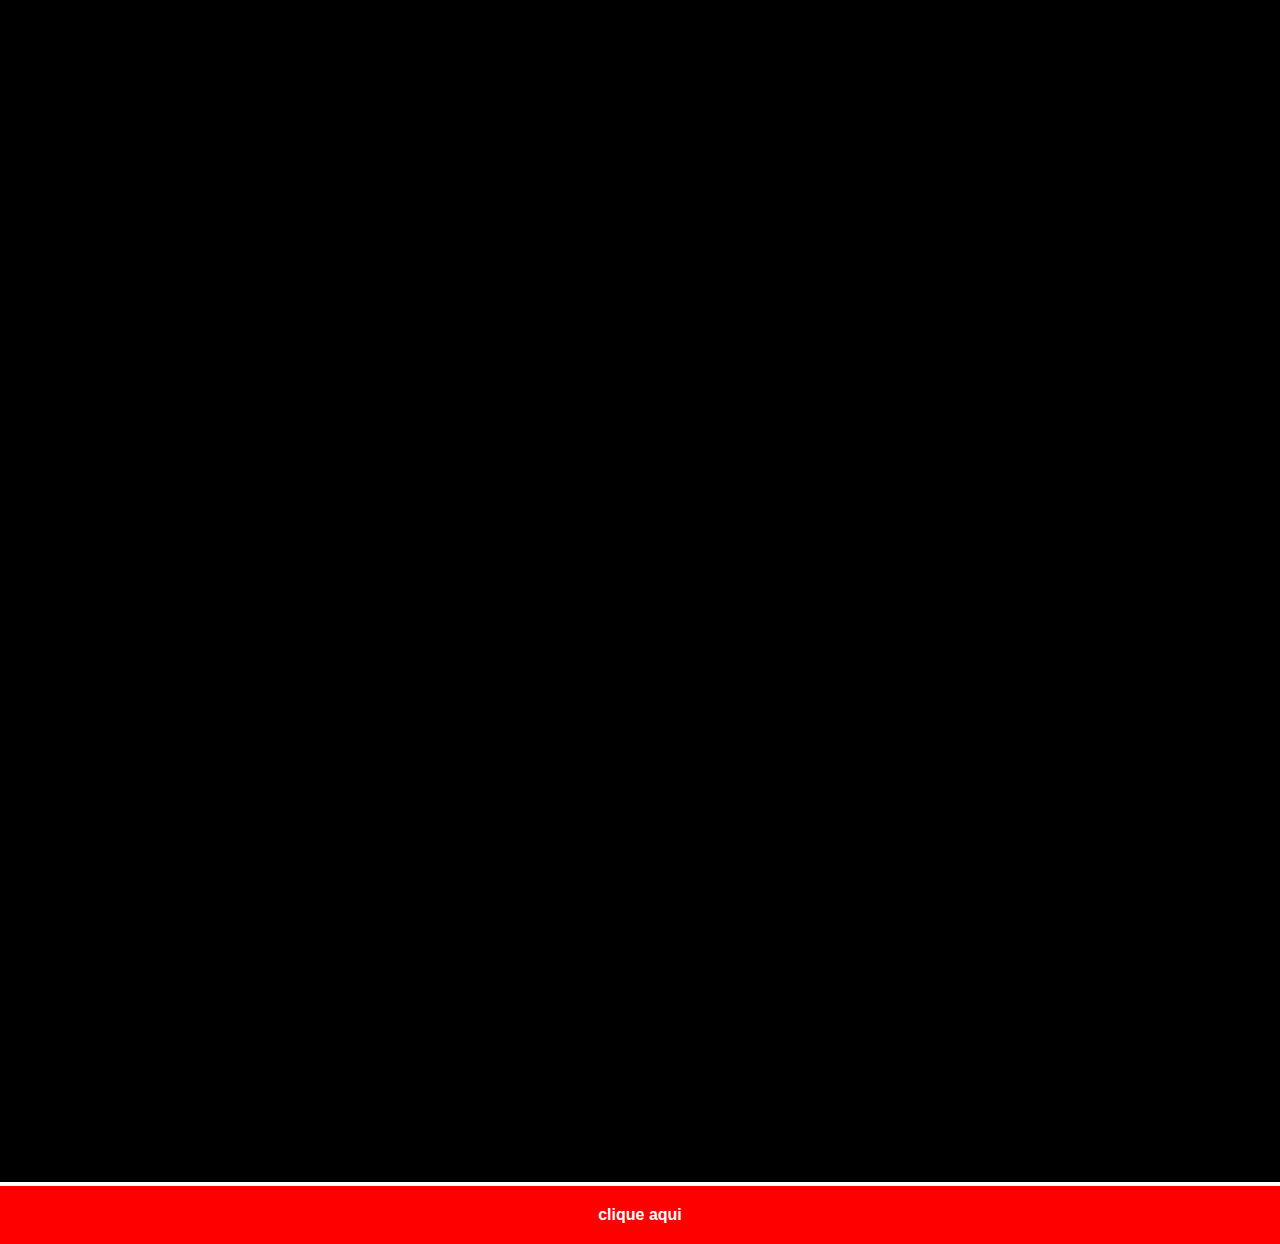
<file: projetoredessociais/appshomee/github.html>
<!DOCTYPE html>
<html lang="pt-br">
<head>
    <meta charset="UTF-8">
    <meta name="viewport" content="width=device-width, initial-scale=1.0">
    <title>Github</title>
    <link rel="stylesheet" href="../estilos/frames.css">
</head>
<body>
    <img src="../img/telembreve.png" alt="">
    <a href="www.github.com">clique aqui</a>
</body>
</html>
</file>
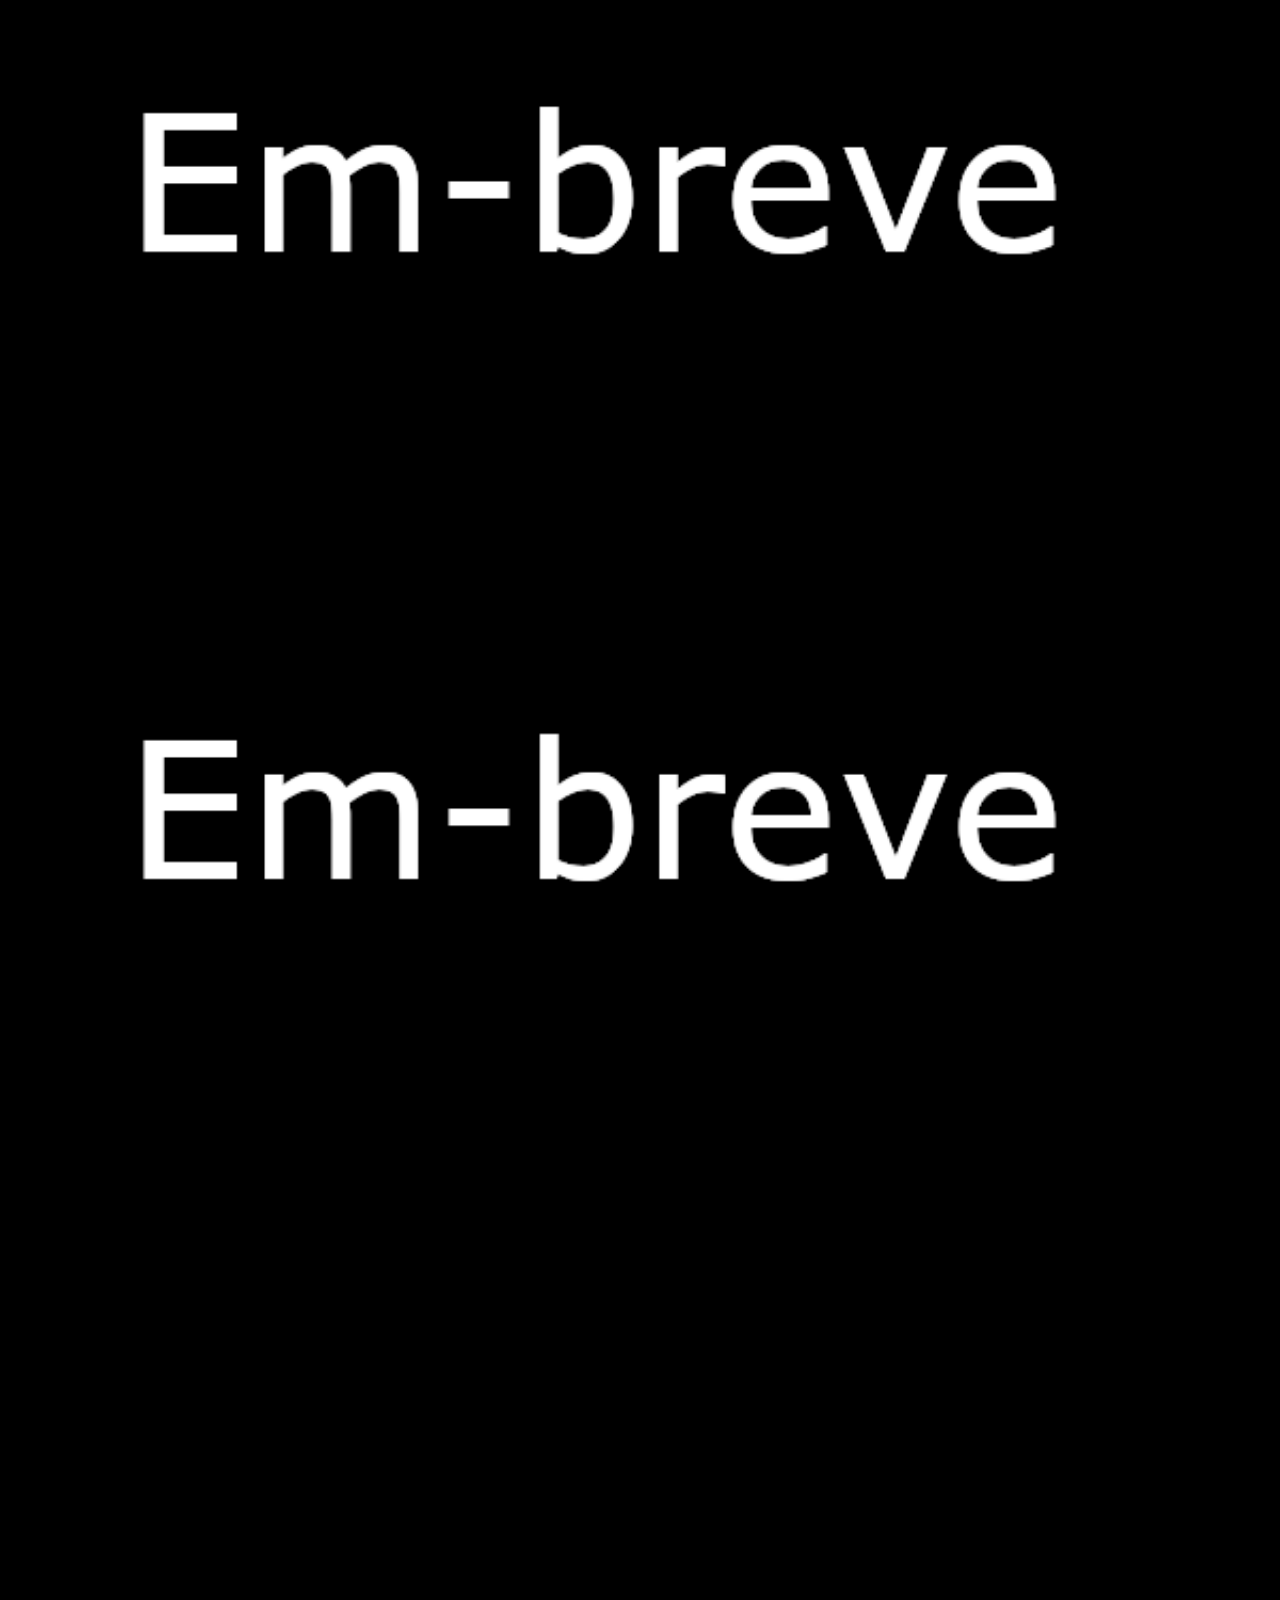
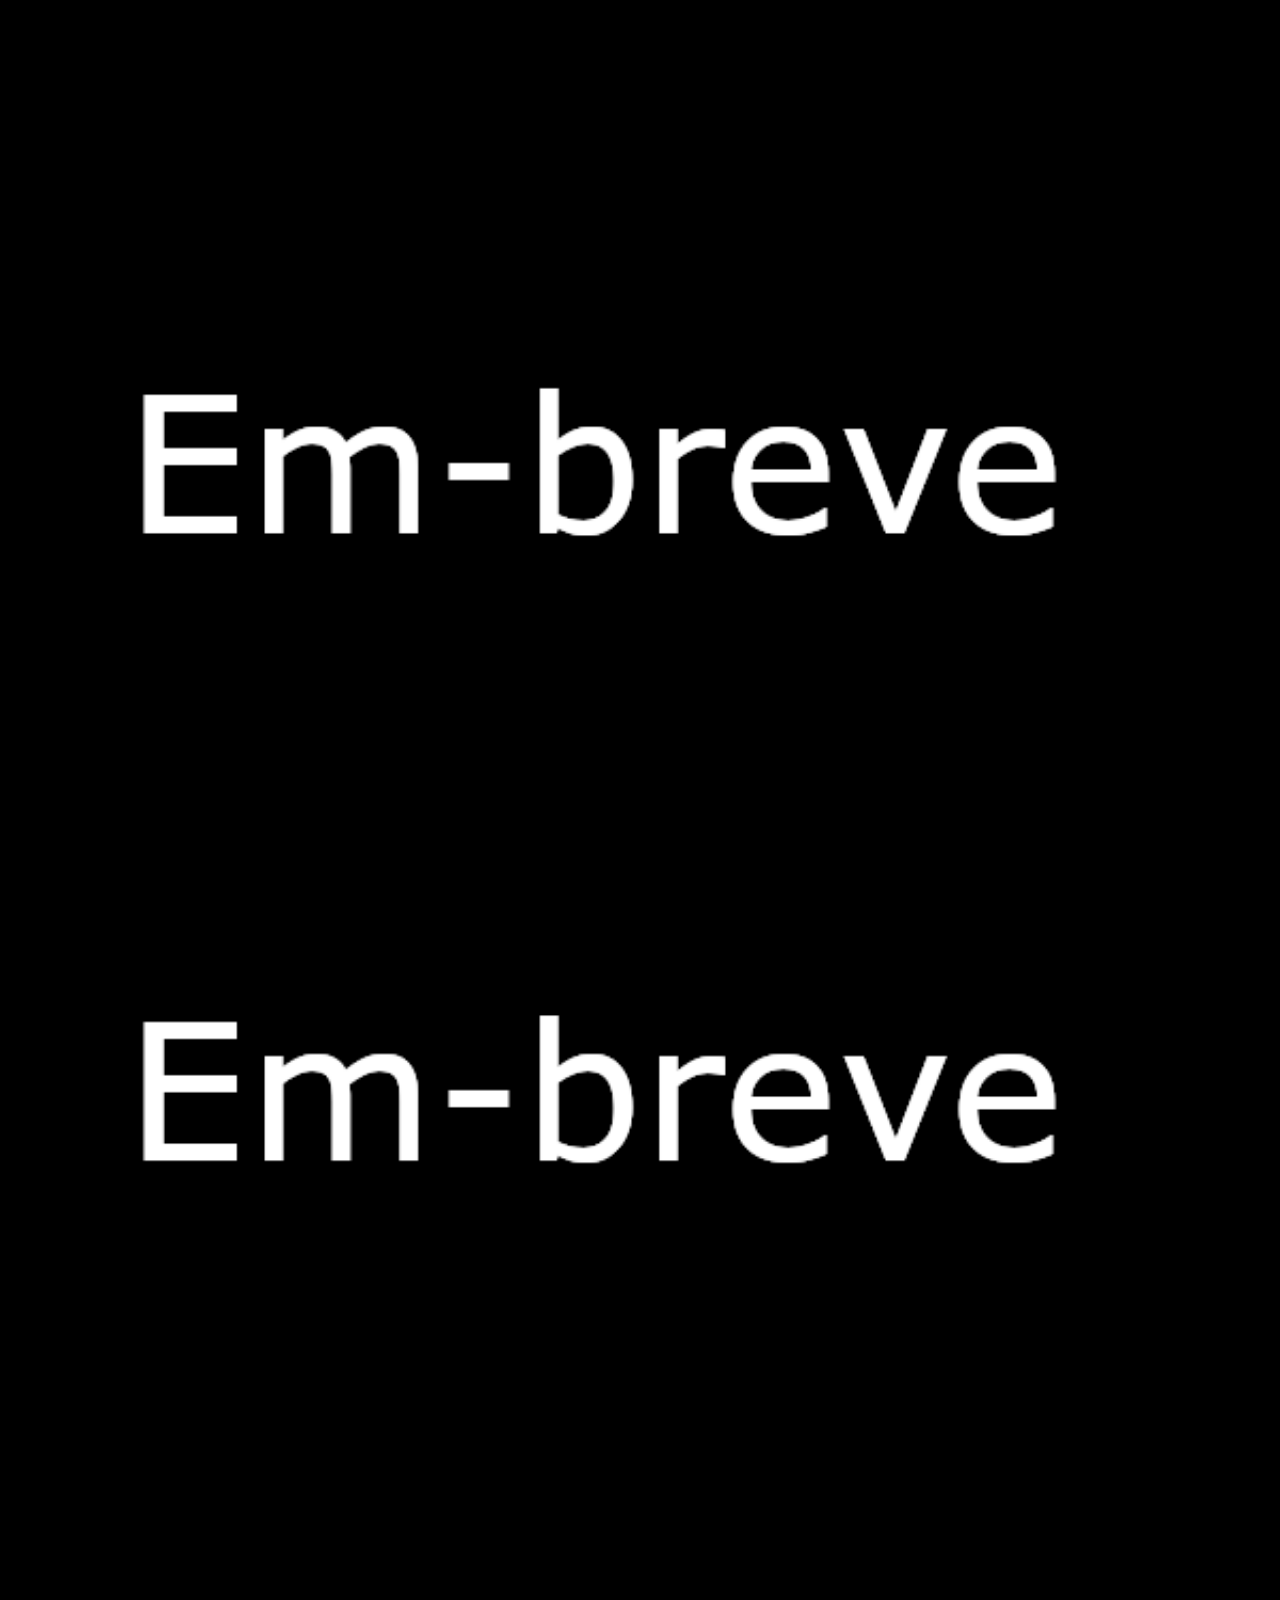
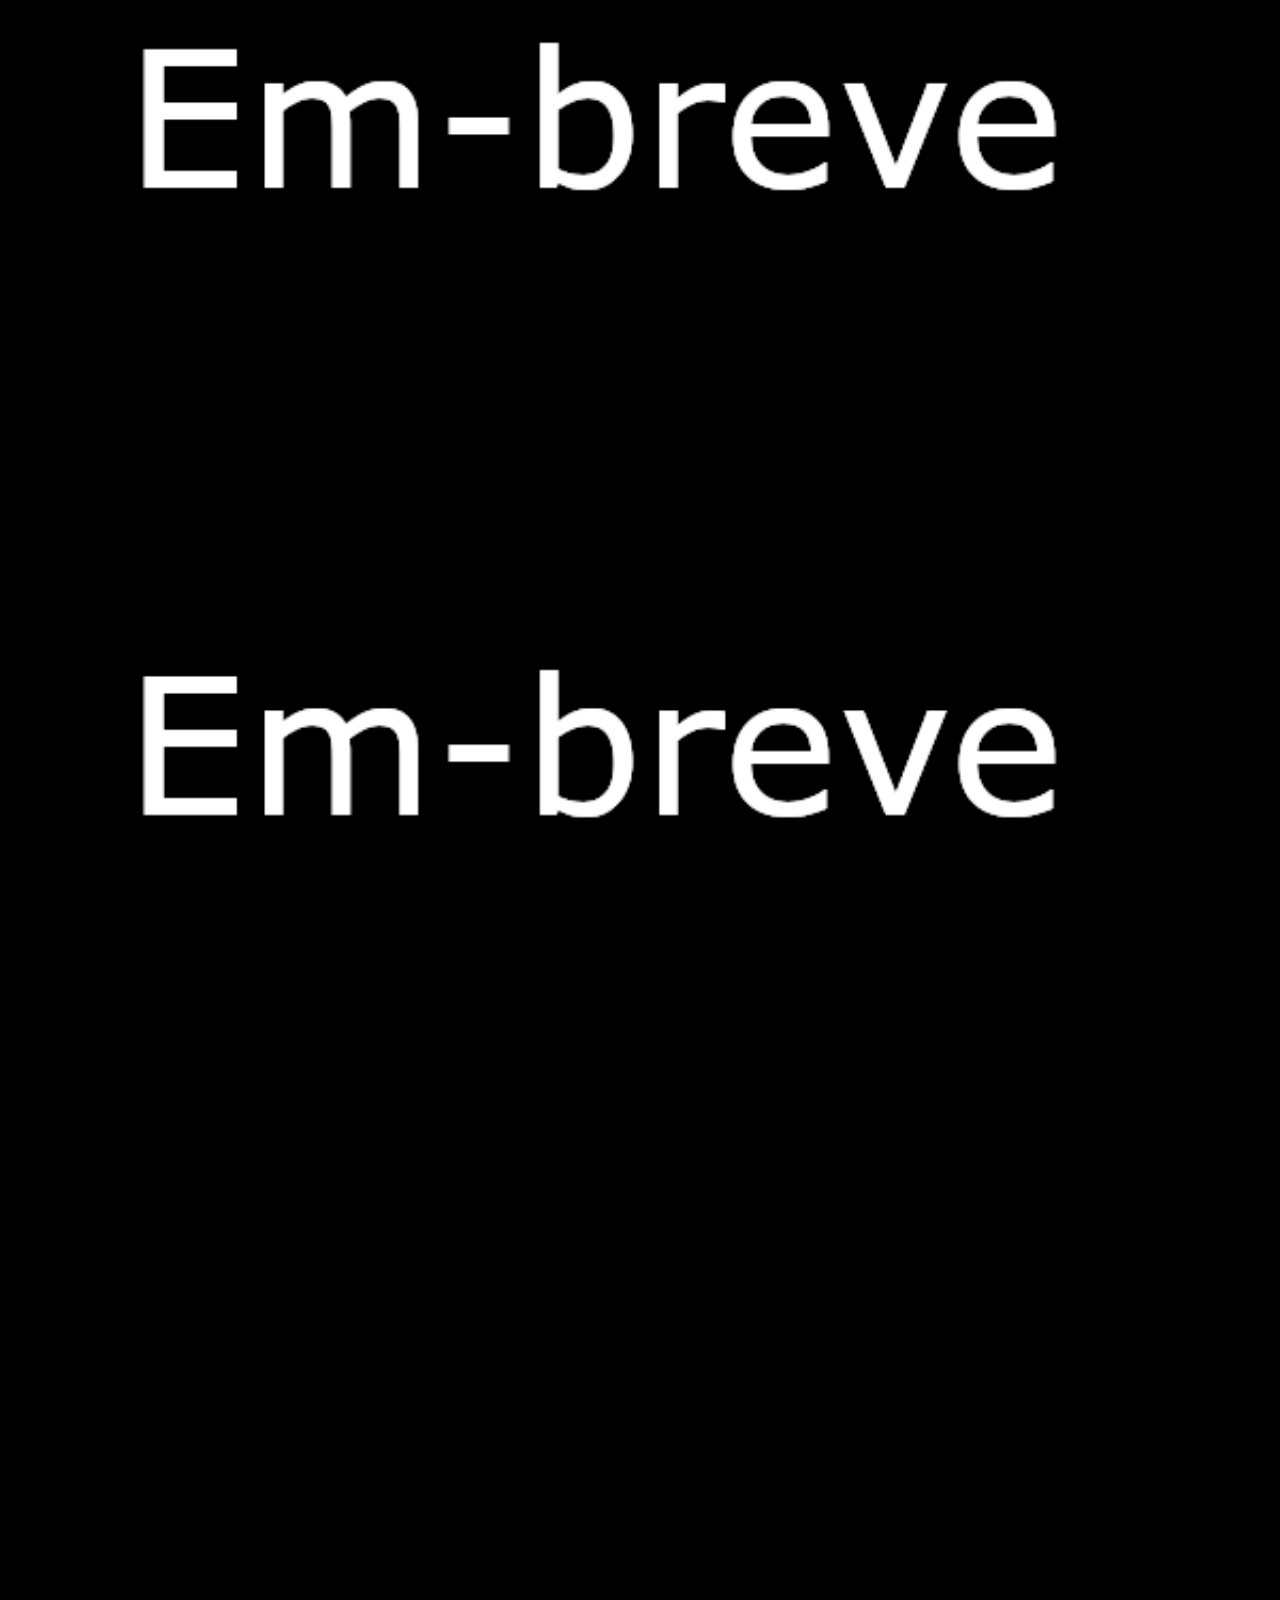
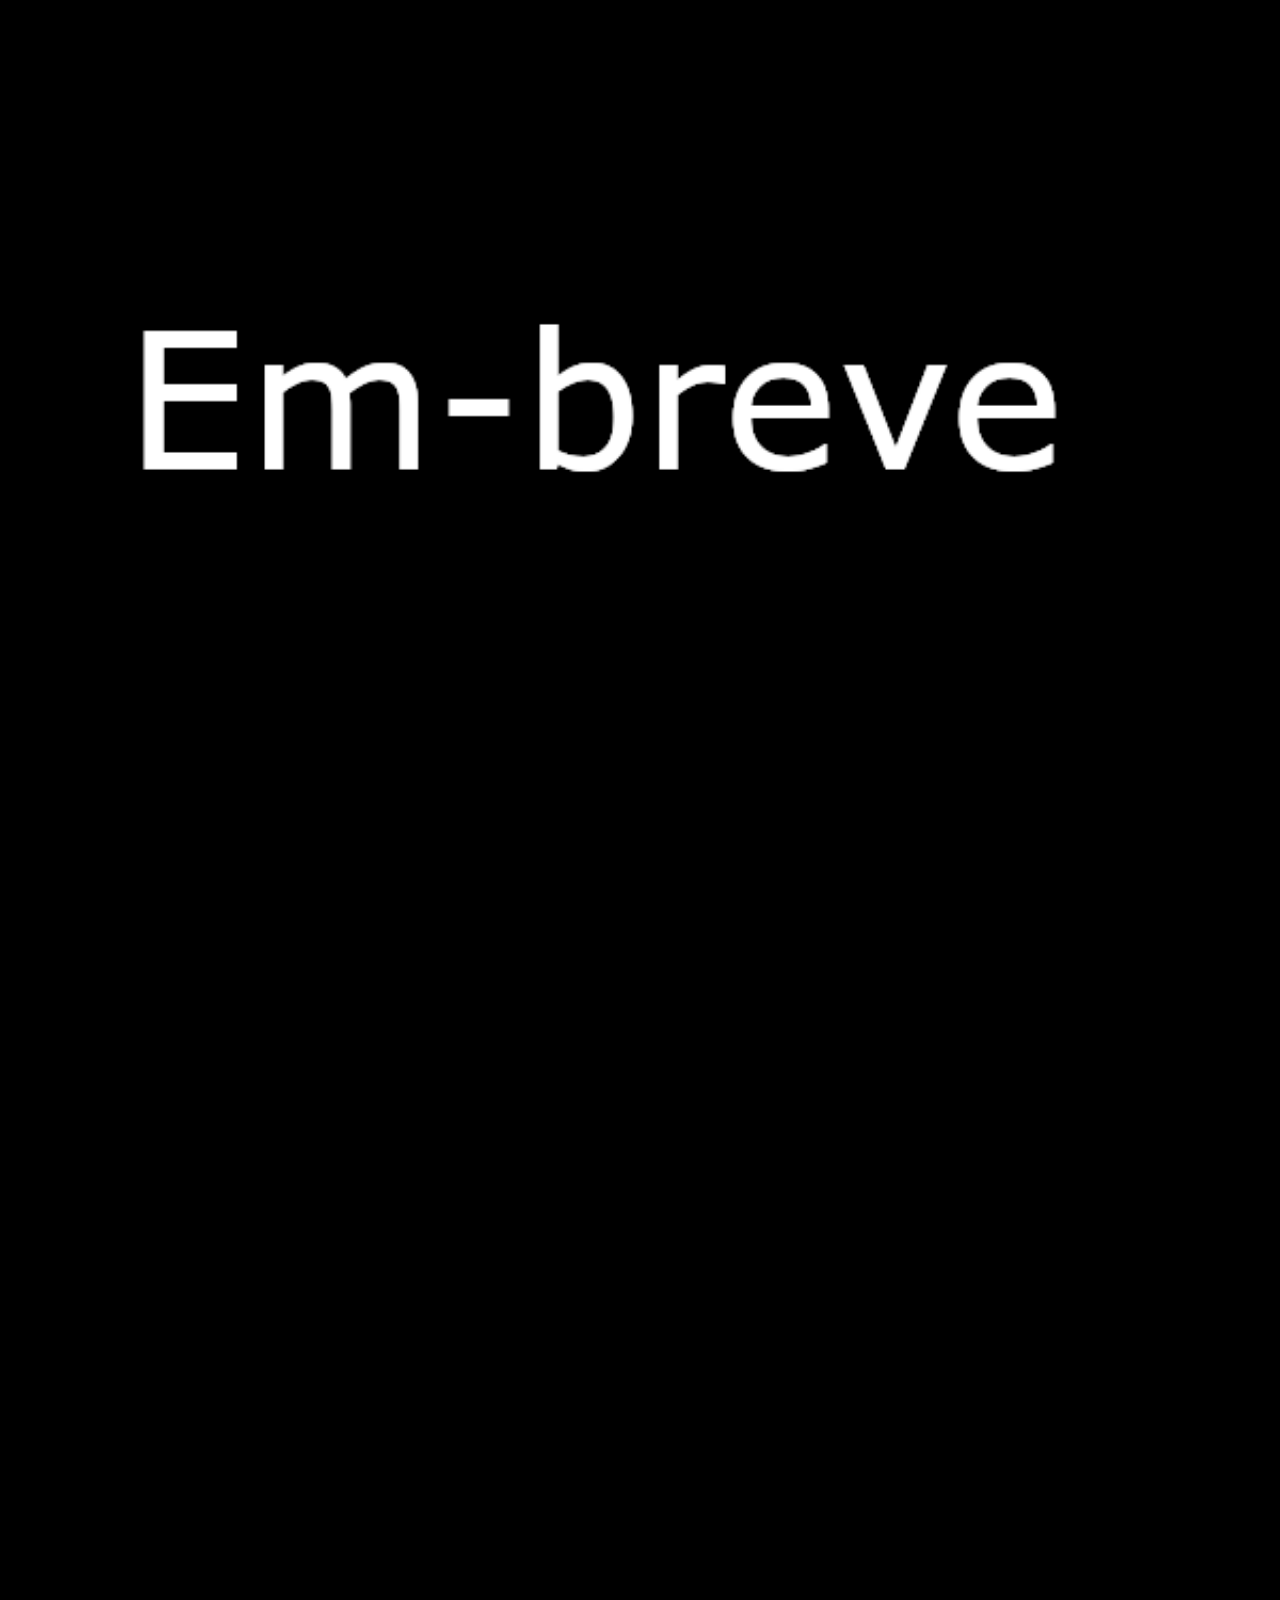
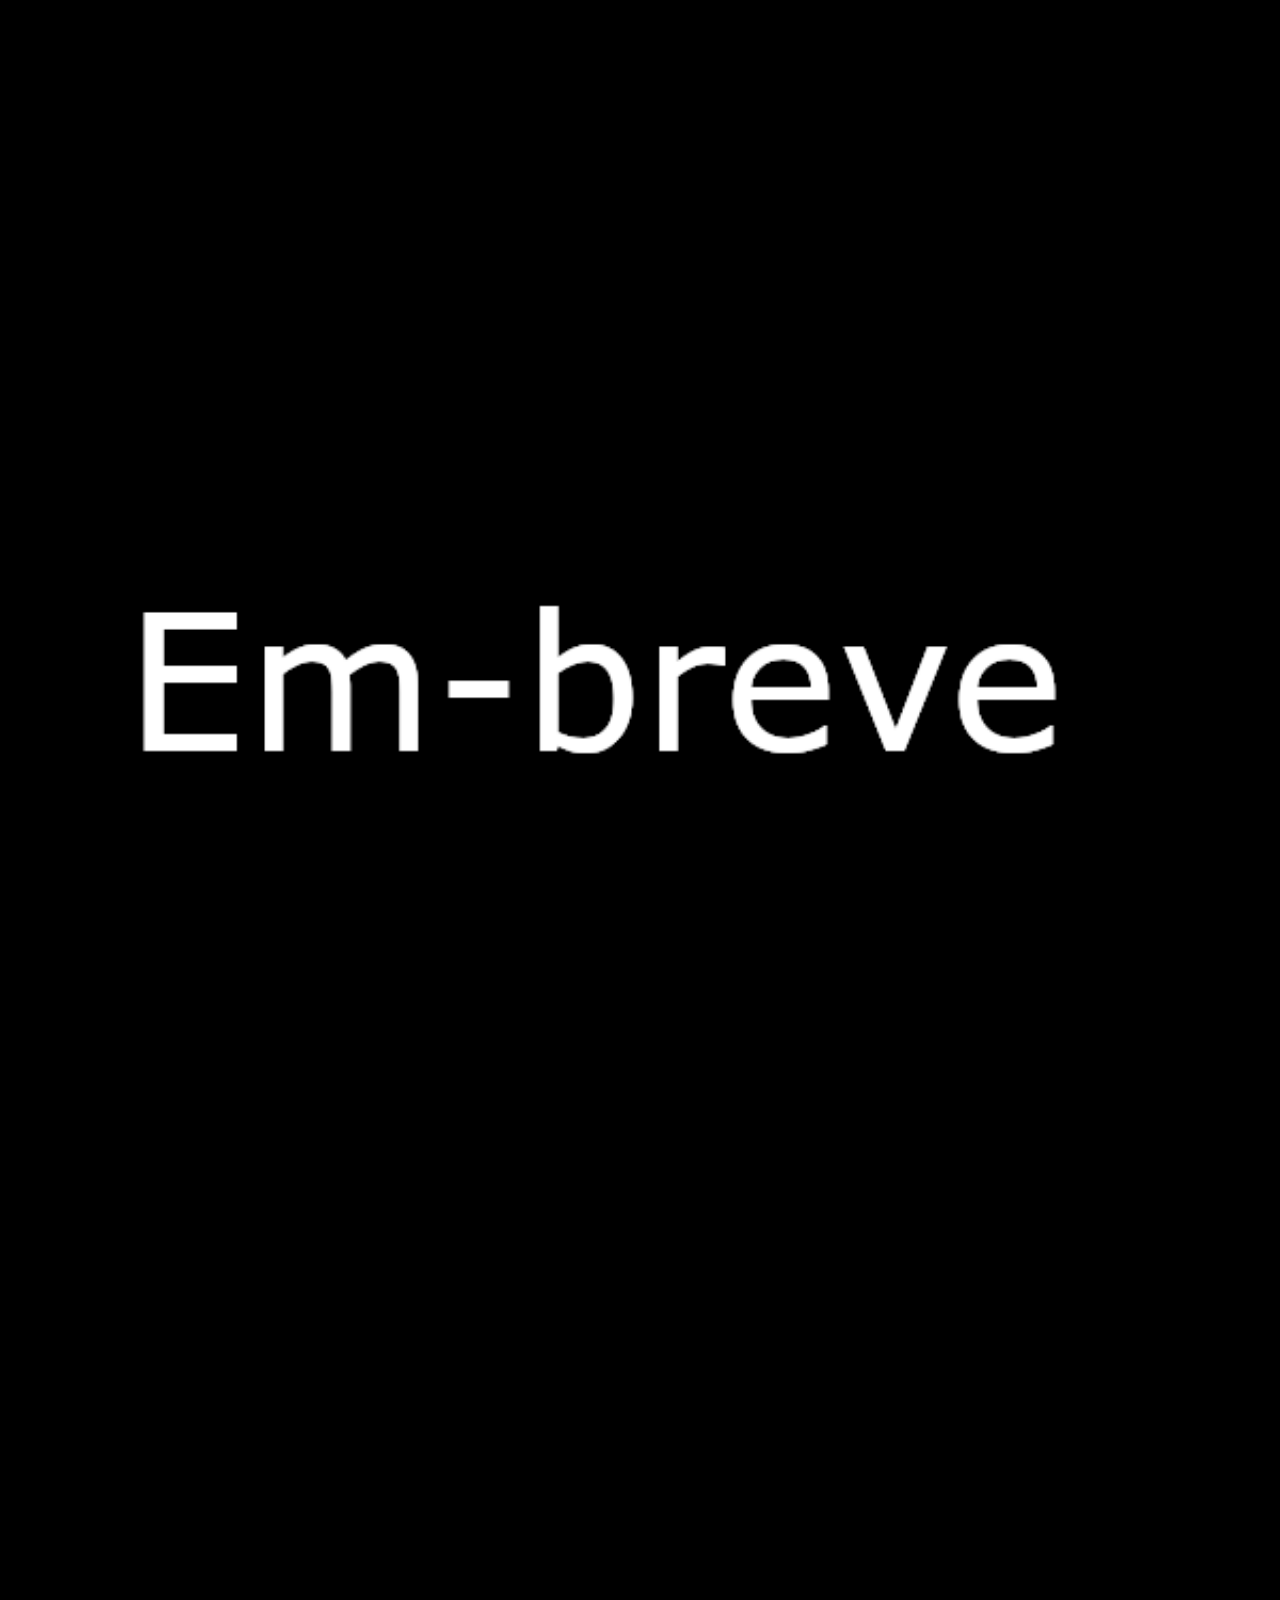
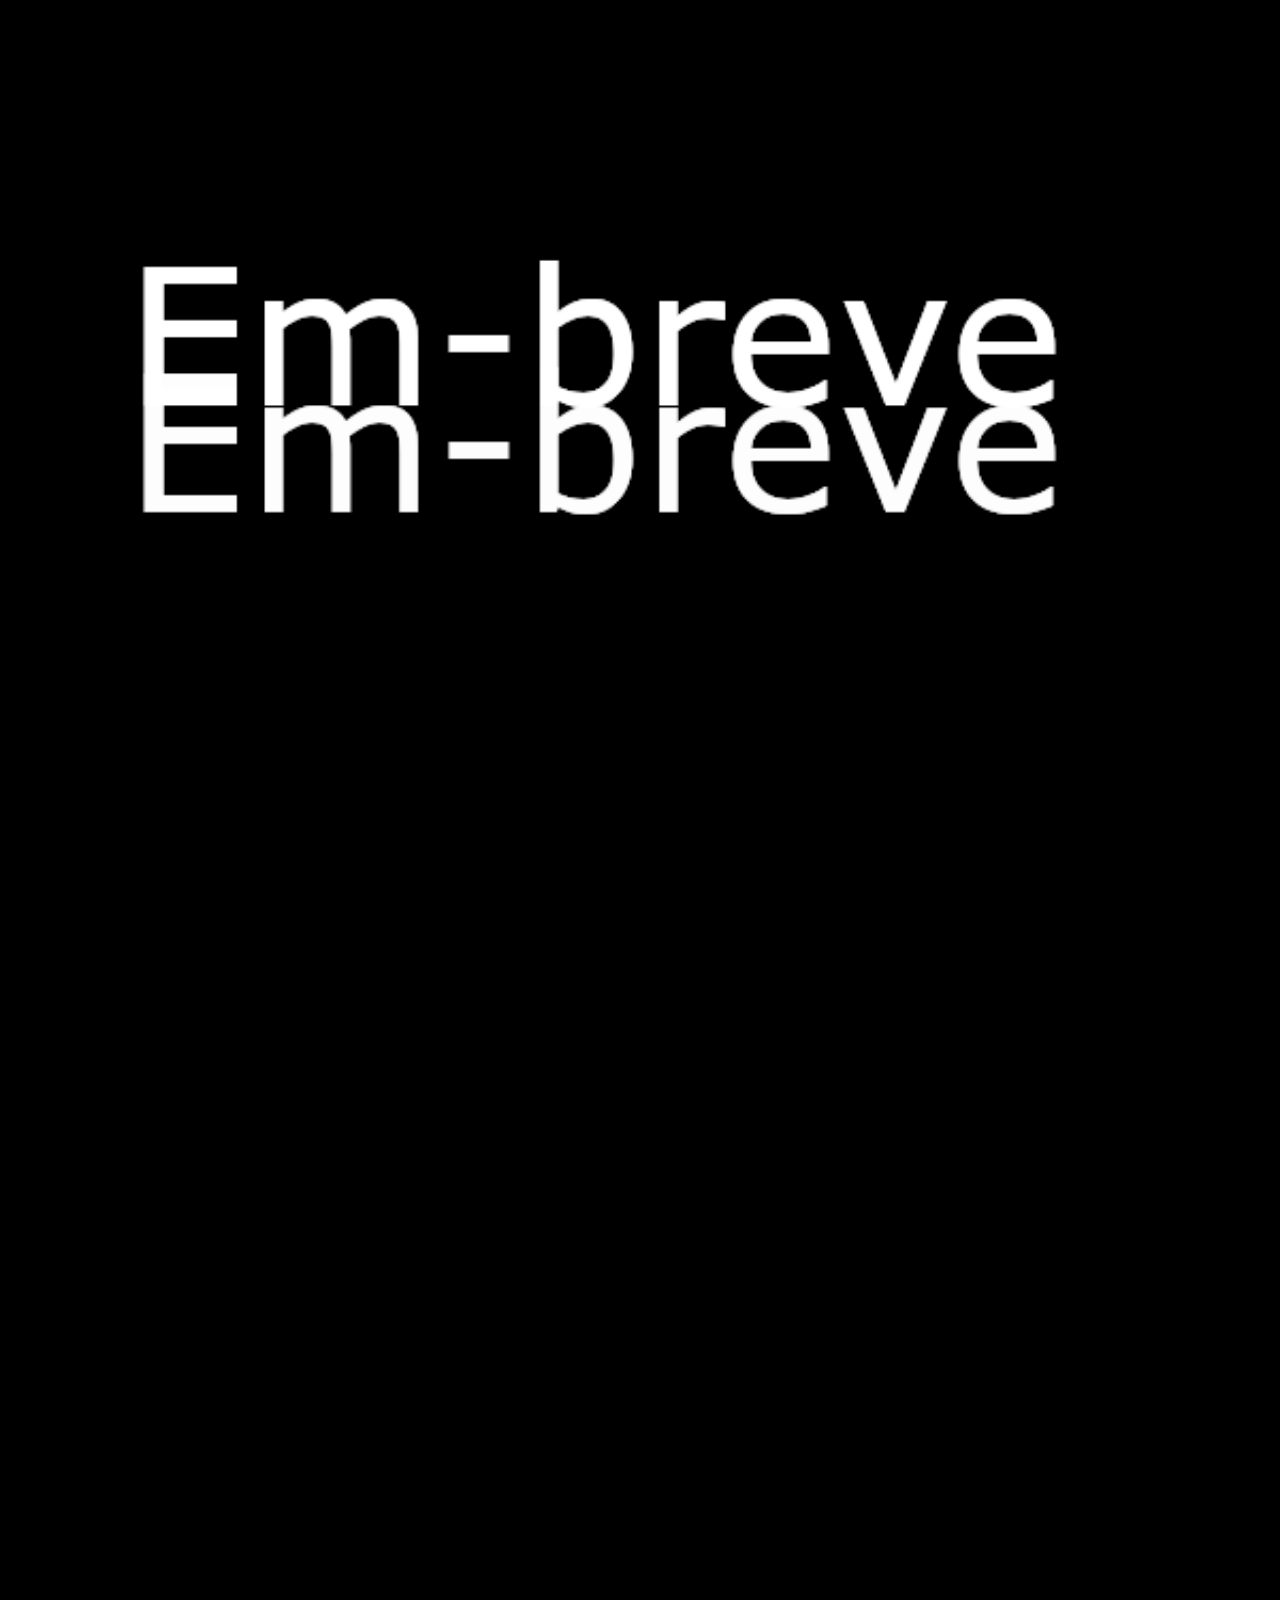
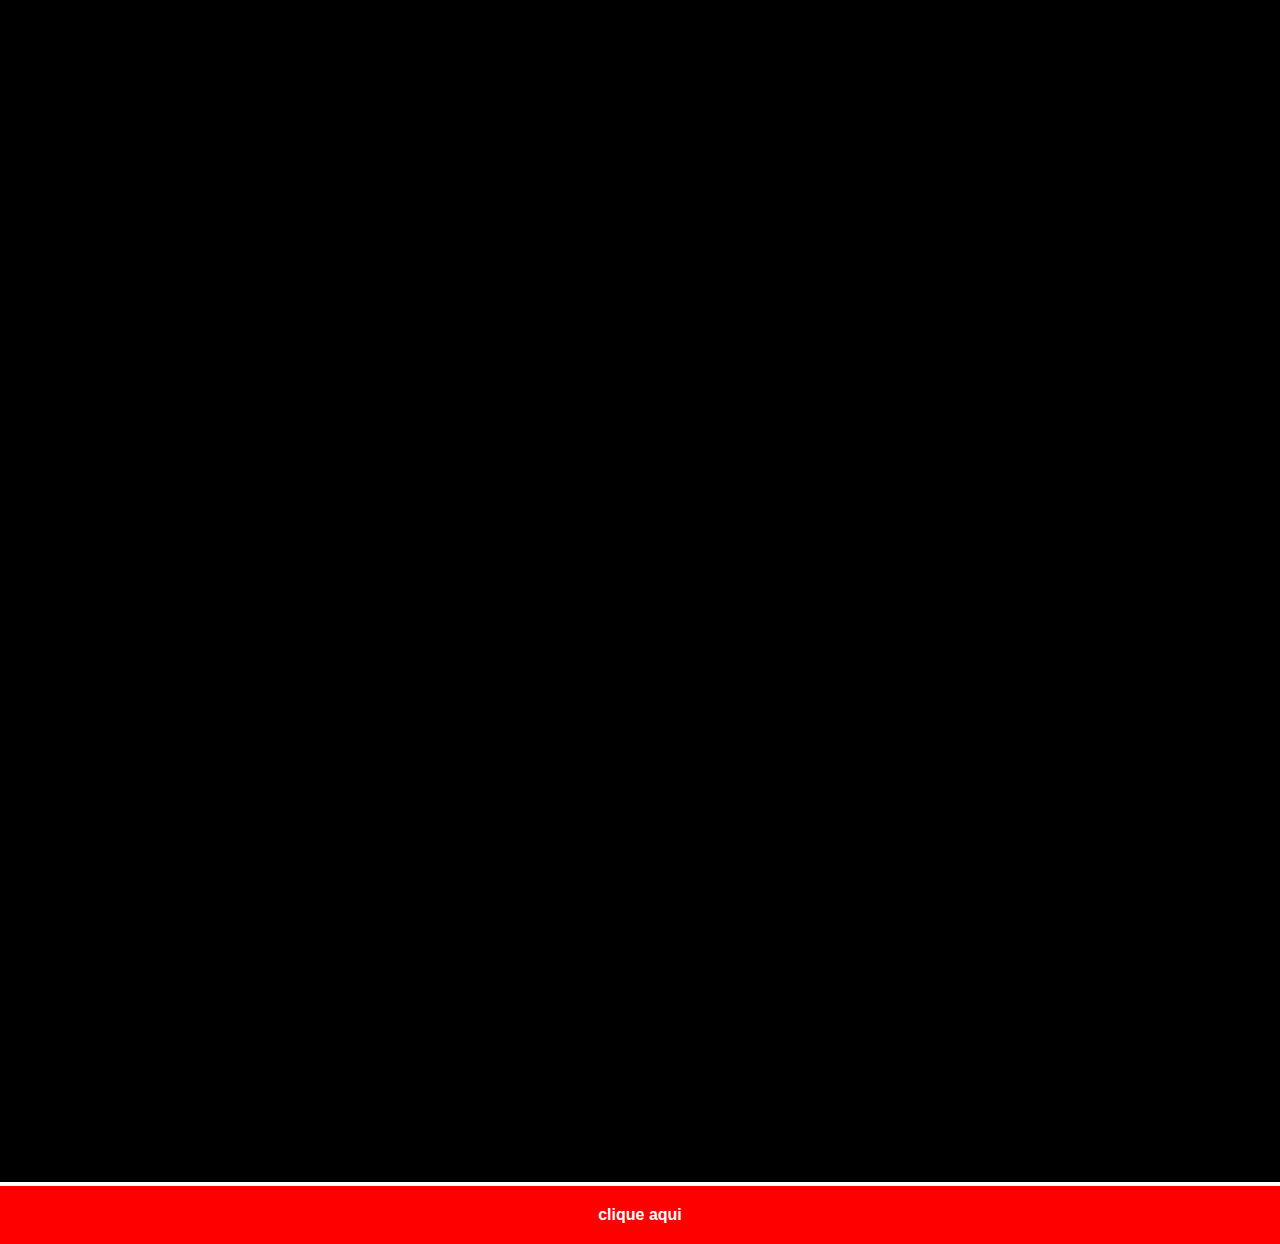
<file: projetoredessociais/appshomee/instagram.html>
<!DOCTYPE html>
<html lang="pt-br">
<head>
    <meta charset="UTF-8">
    <meta name="viewport" content="width=device-width, initial-scale=1.0">
    <title>Intagram</title>
    <link rel="stylesheet" href="../estilos/frames.css">
</head>
<body>
    <img src="../img/telembreve.png" alt="">
    <a href="www.instagram.com">clique aqui</a>
</body>
</html>
</file>
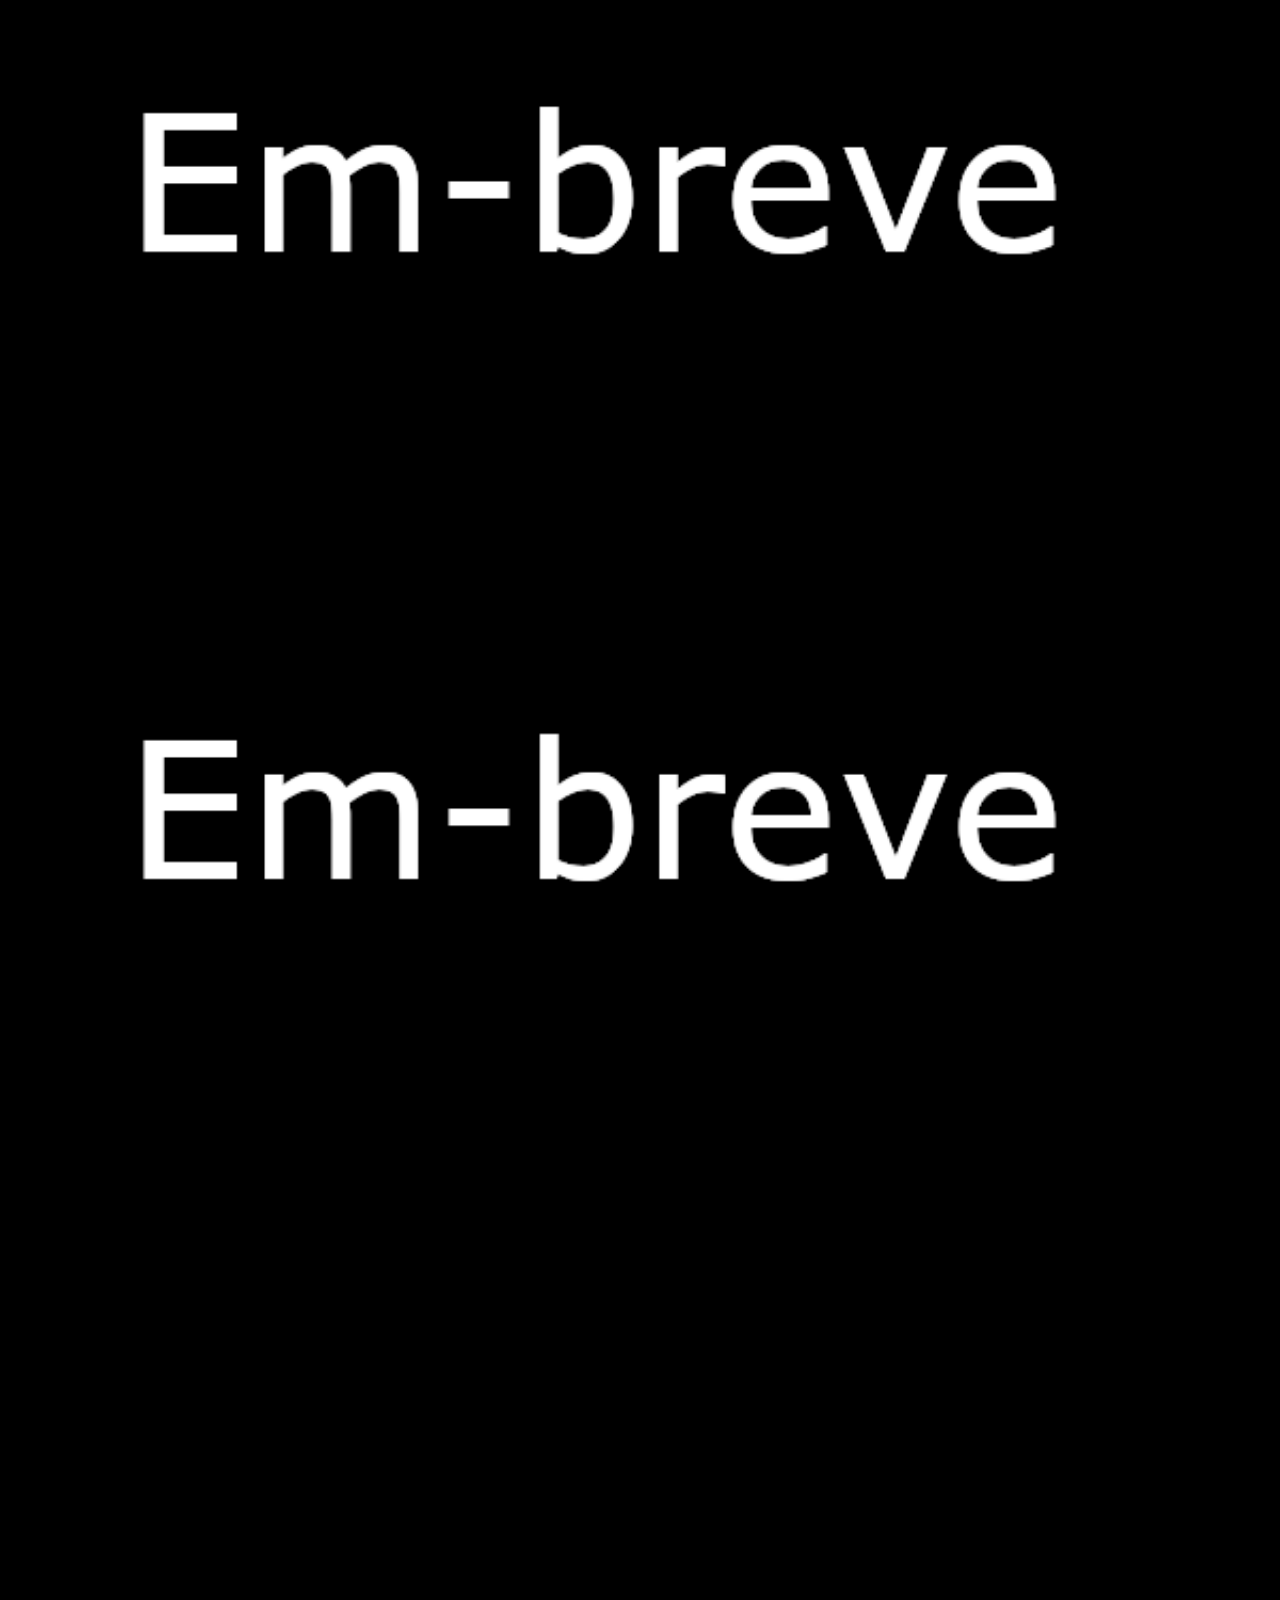
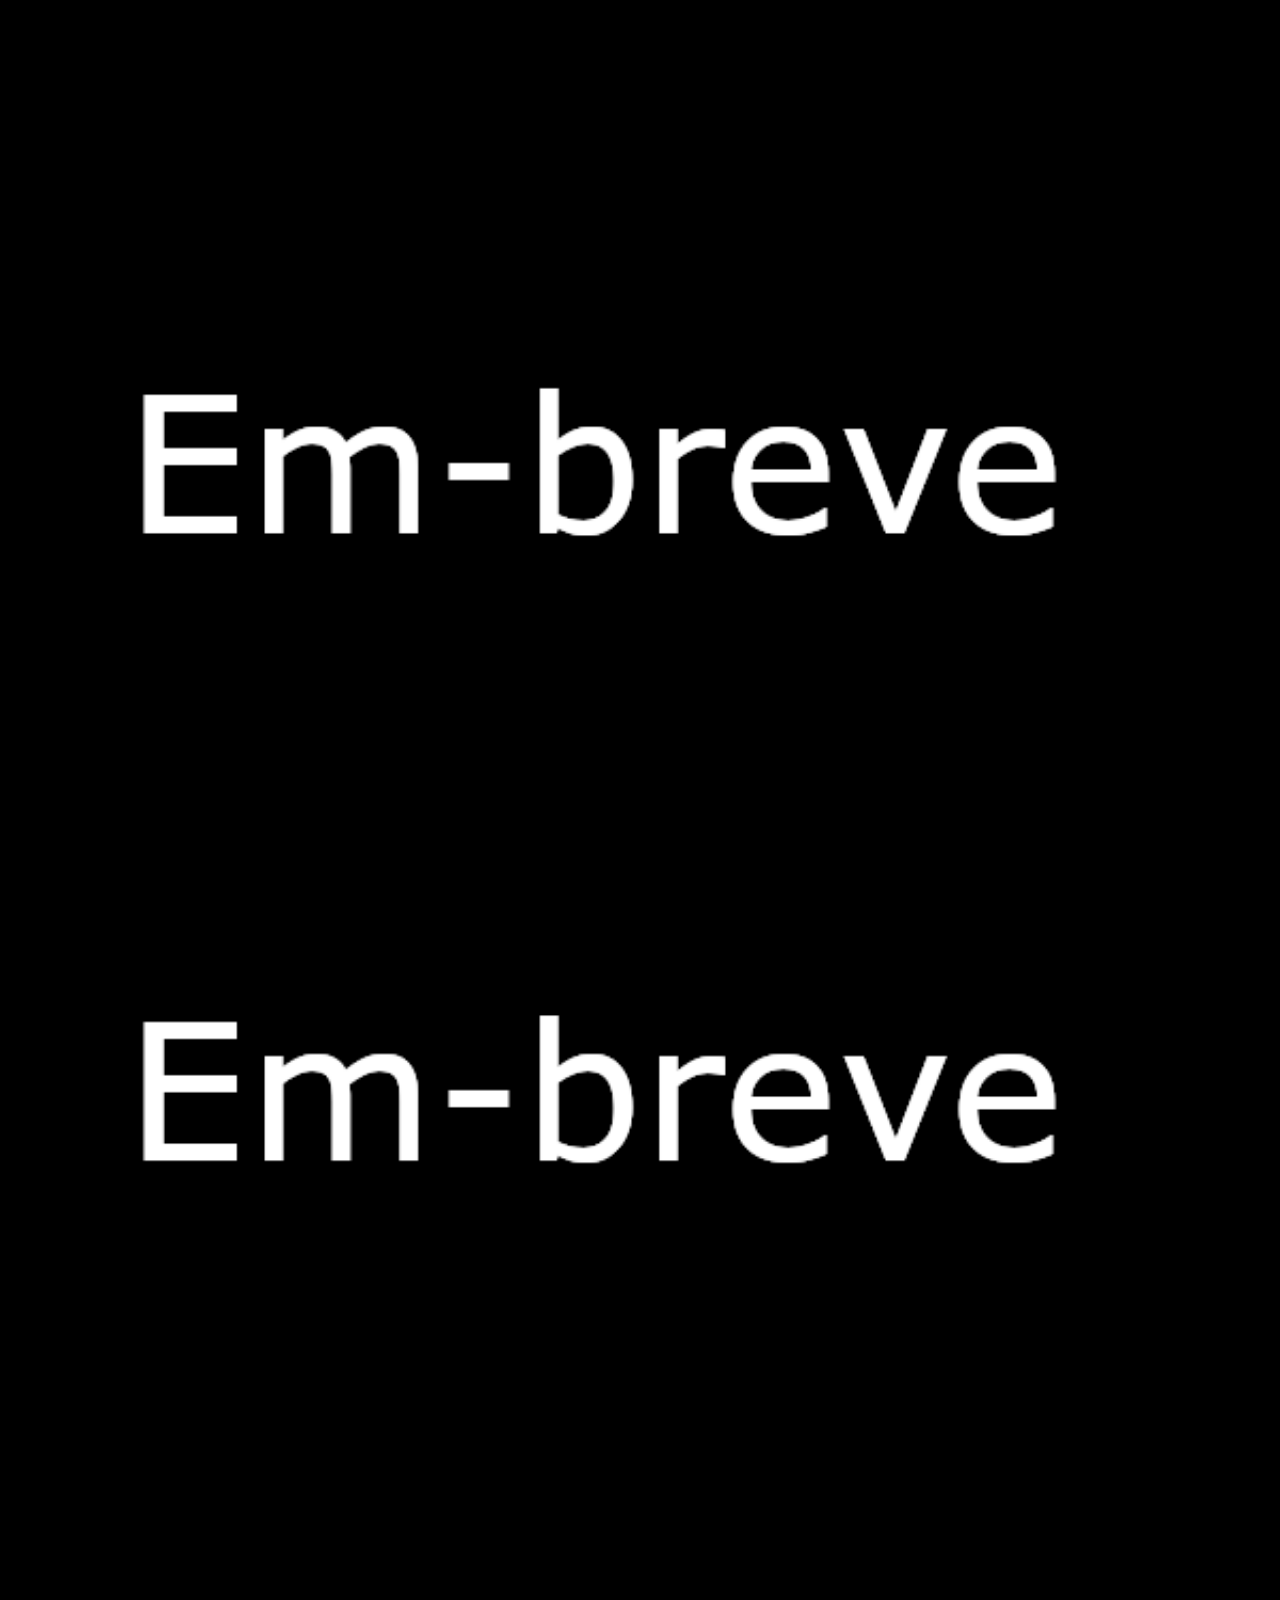
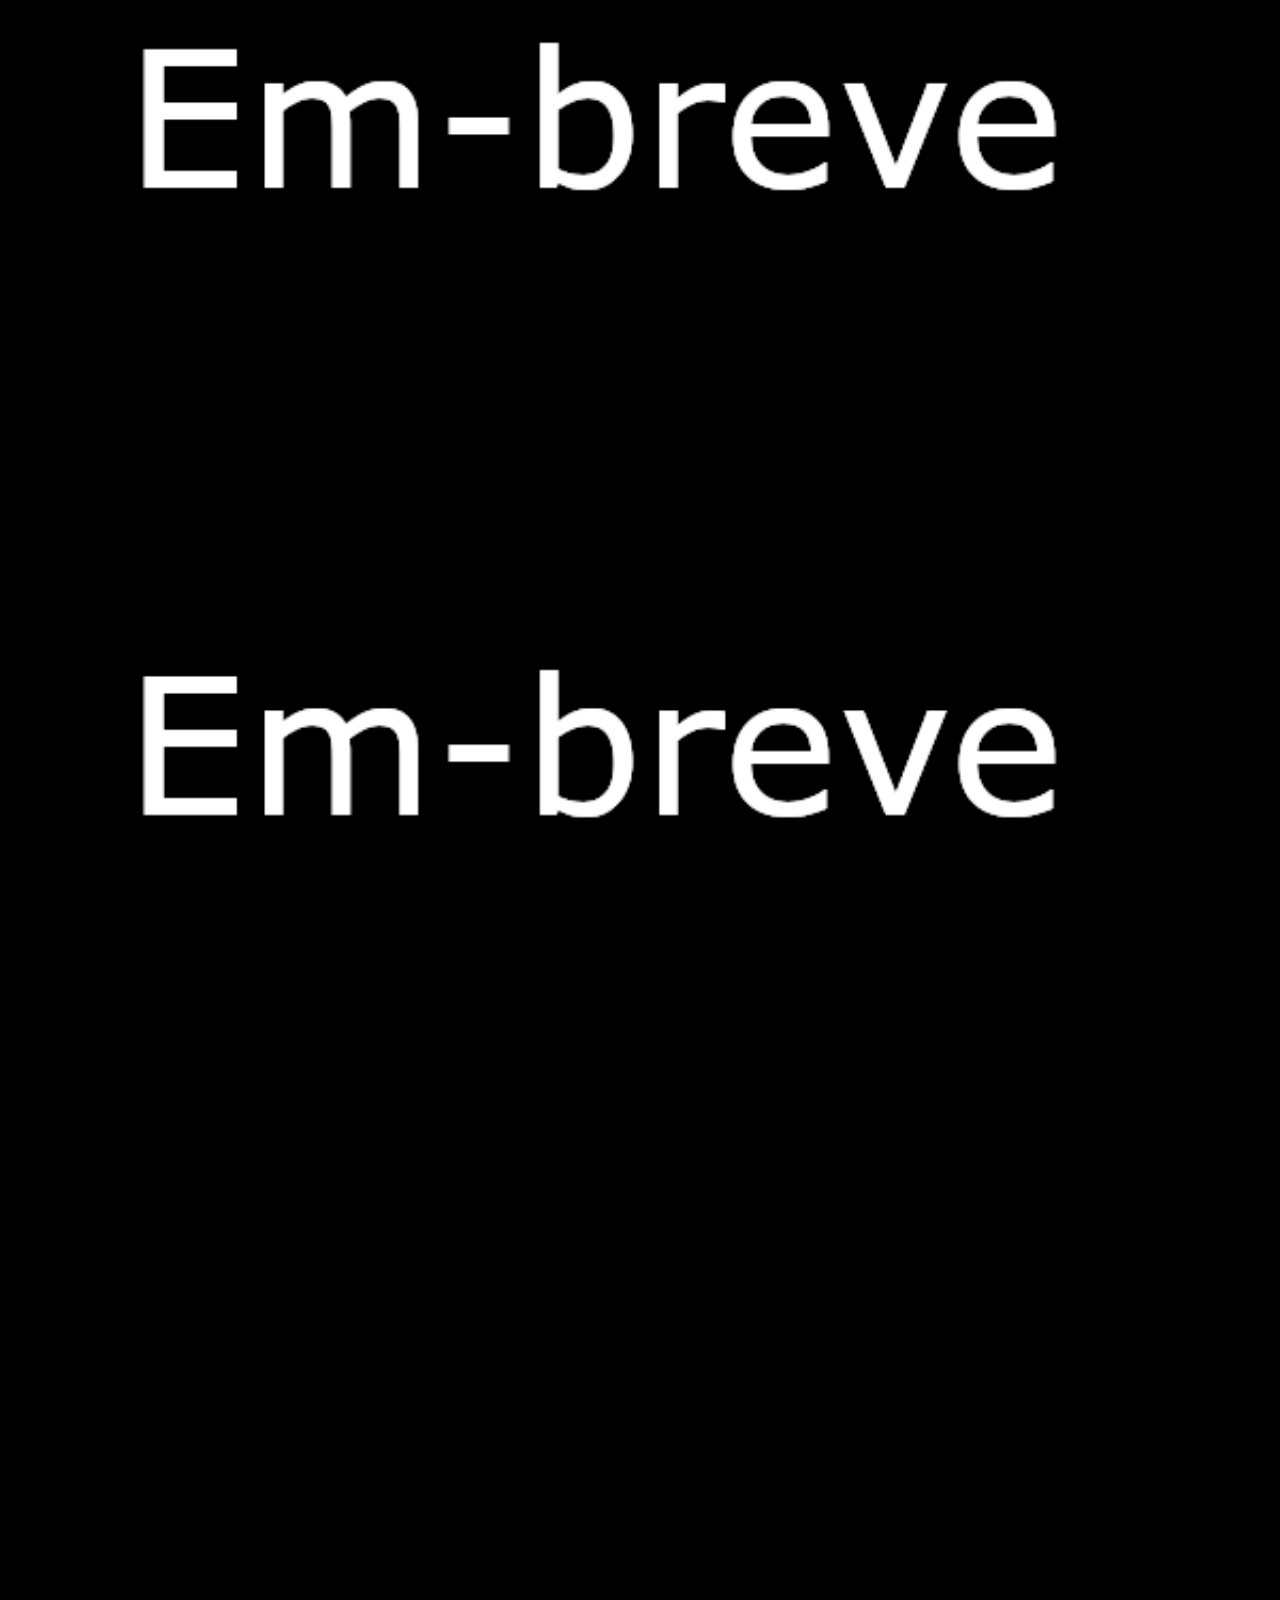
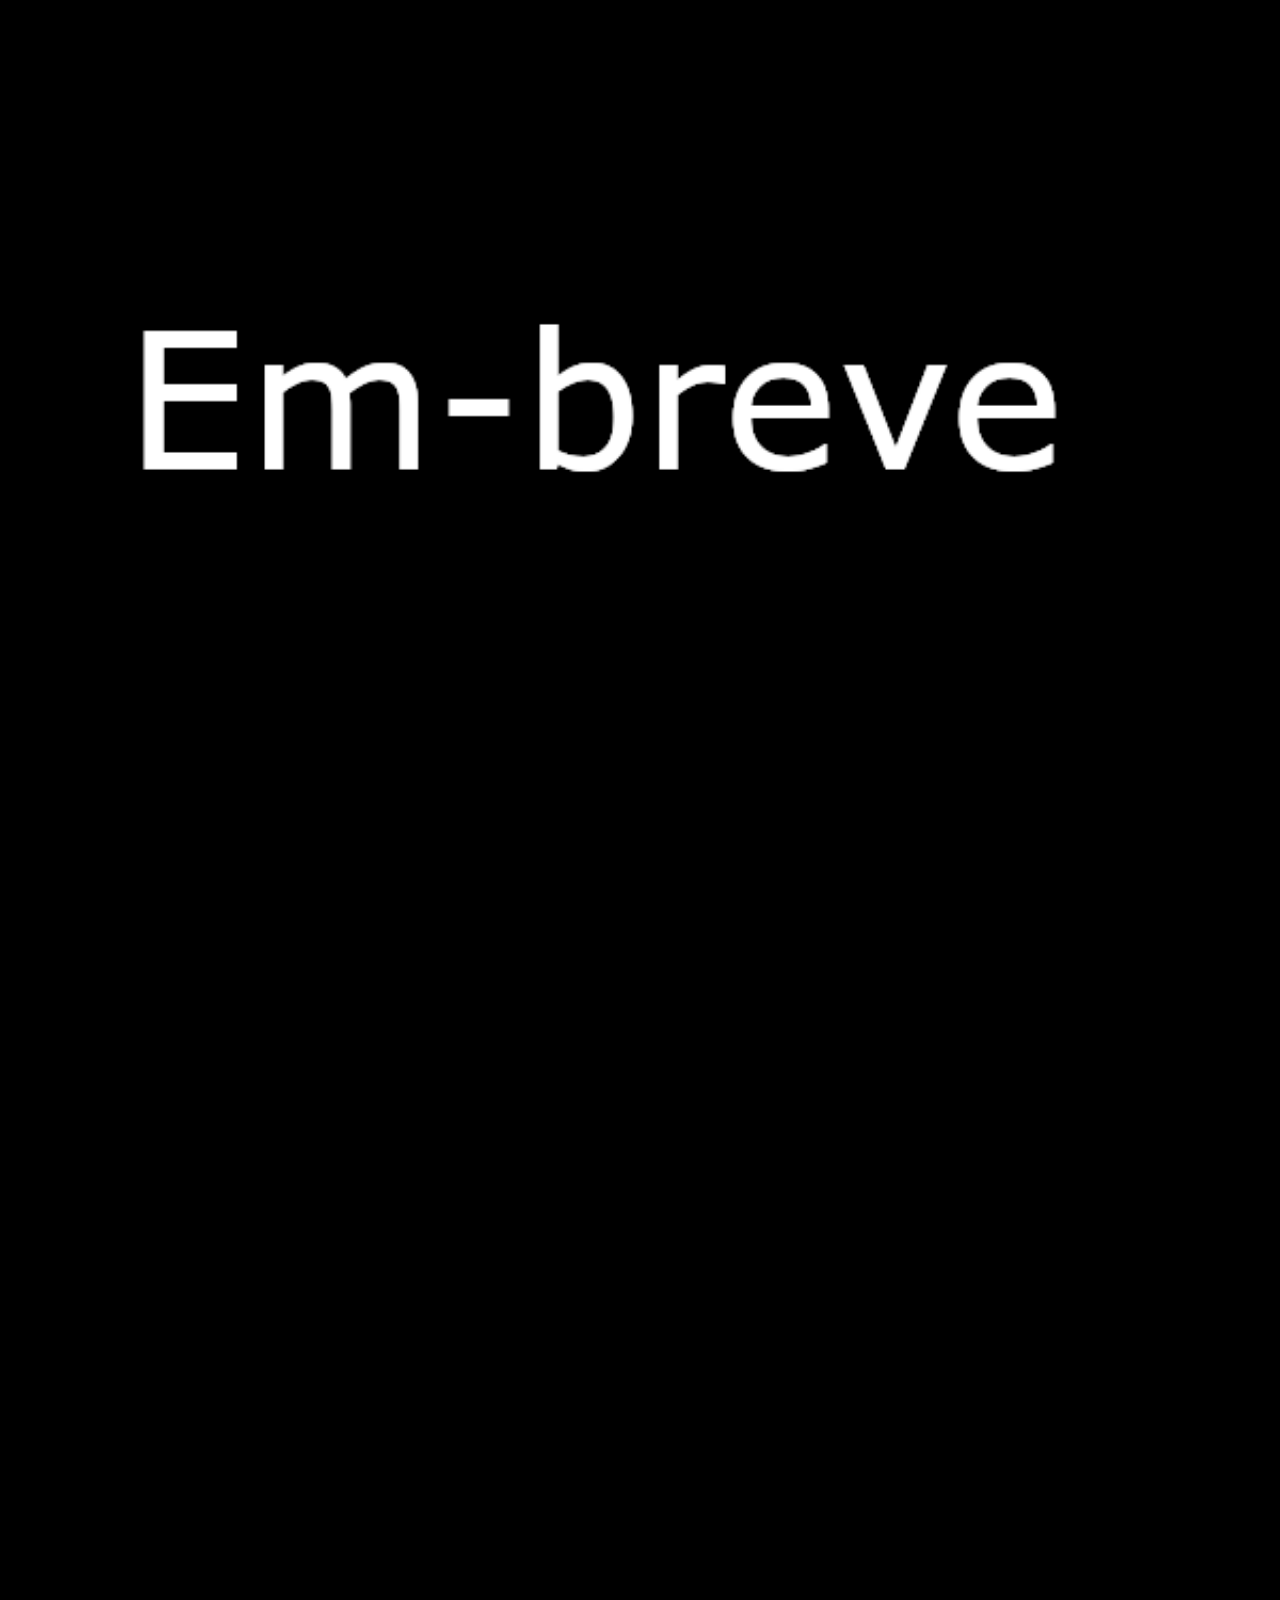
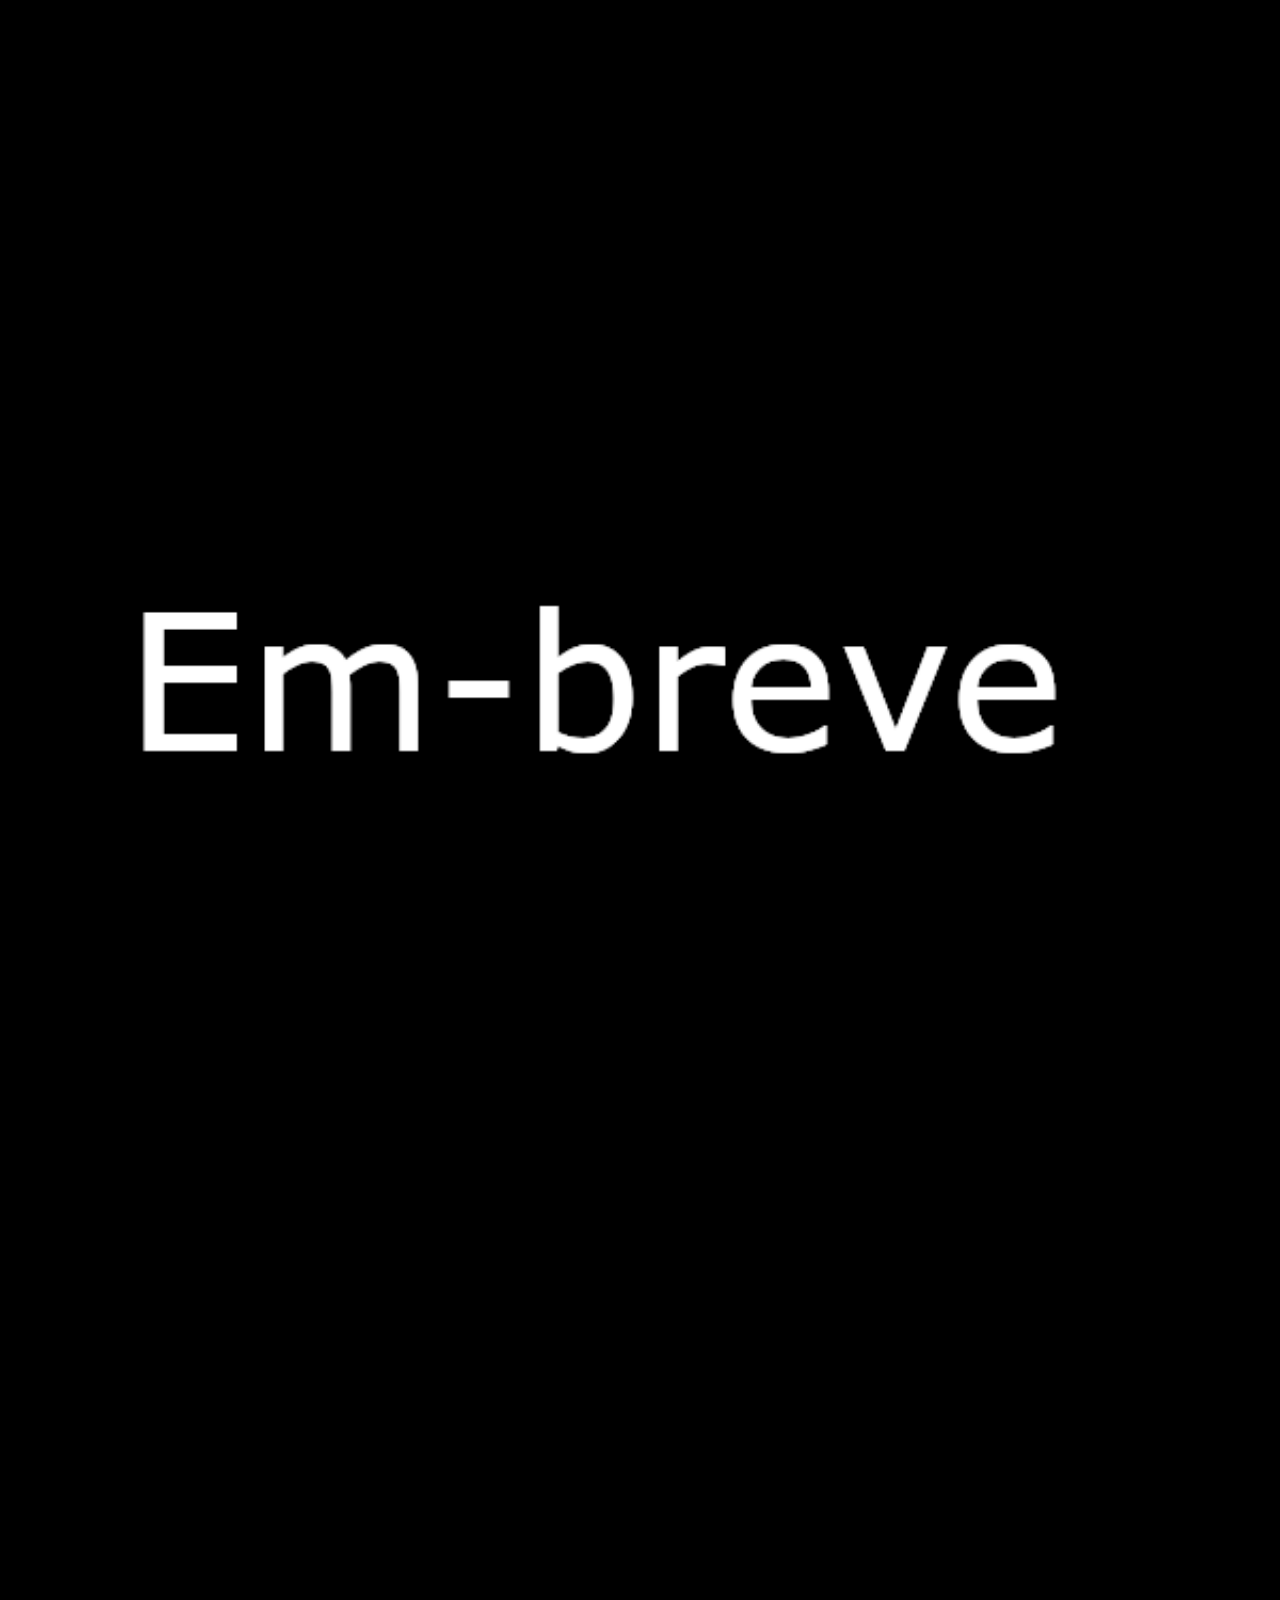
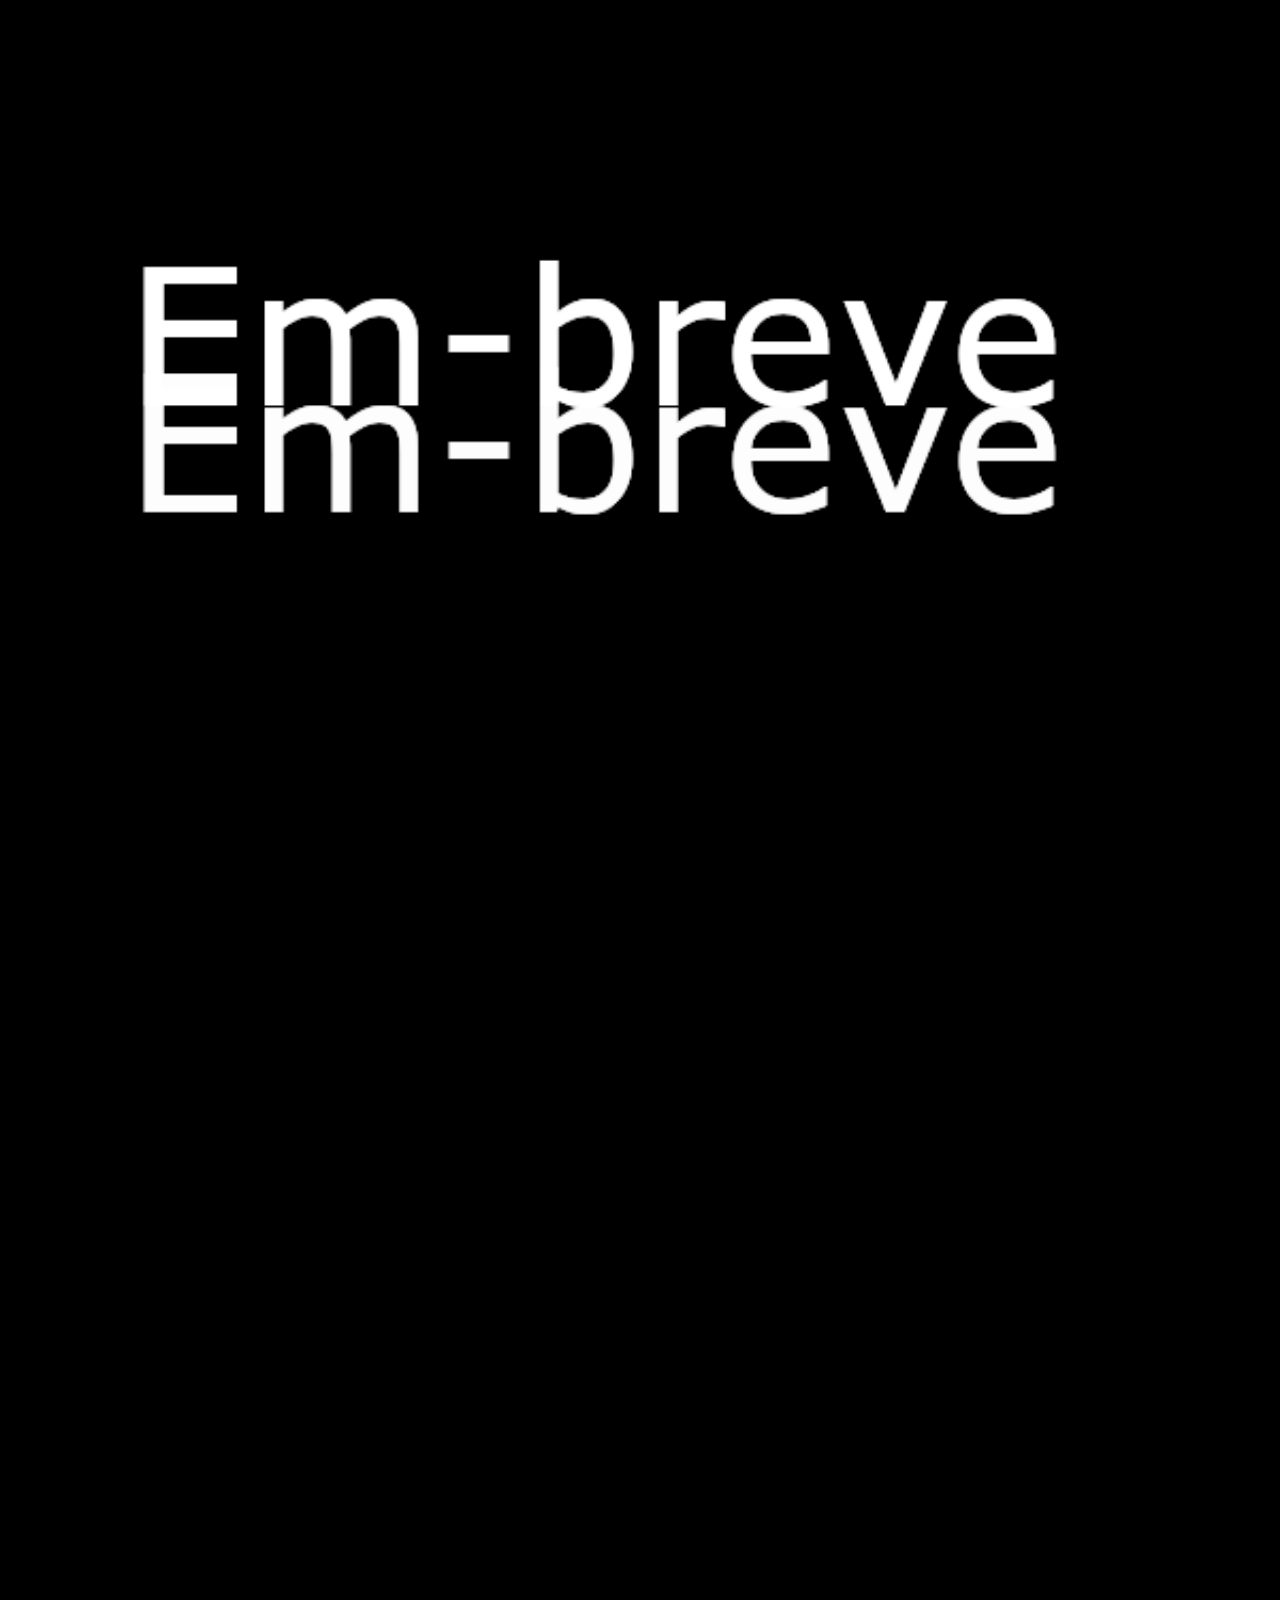
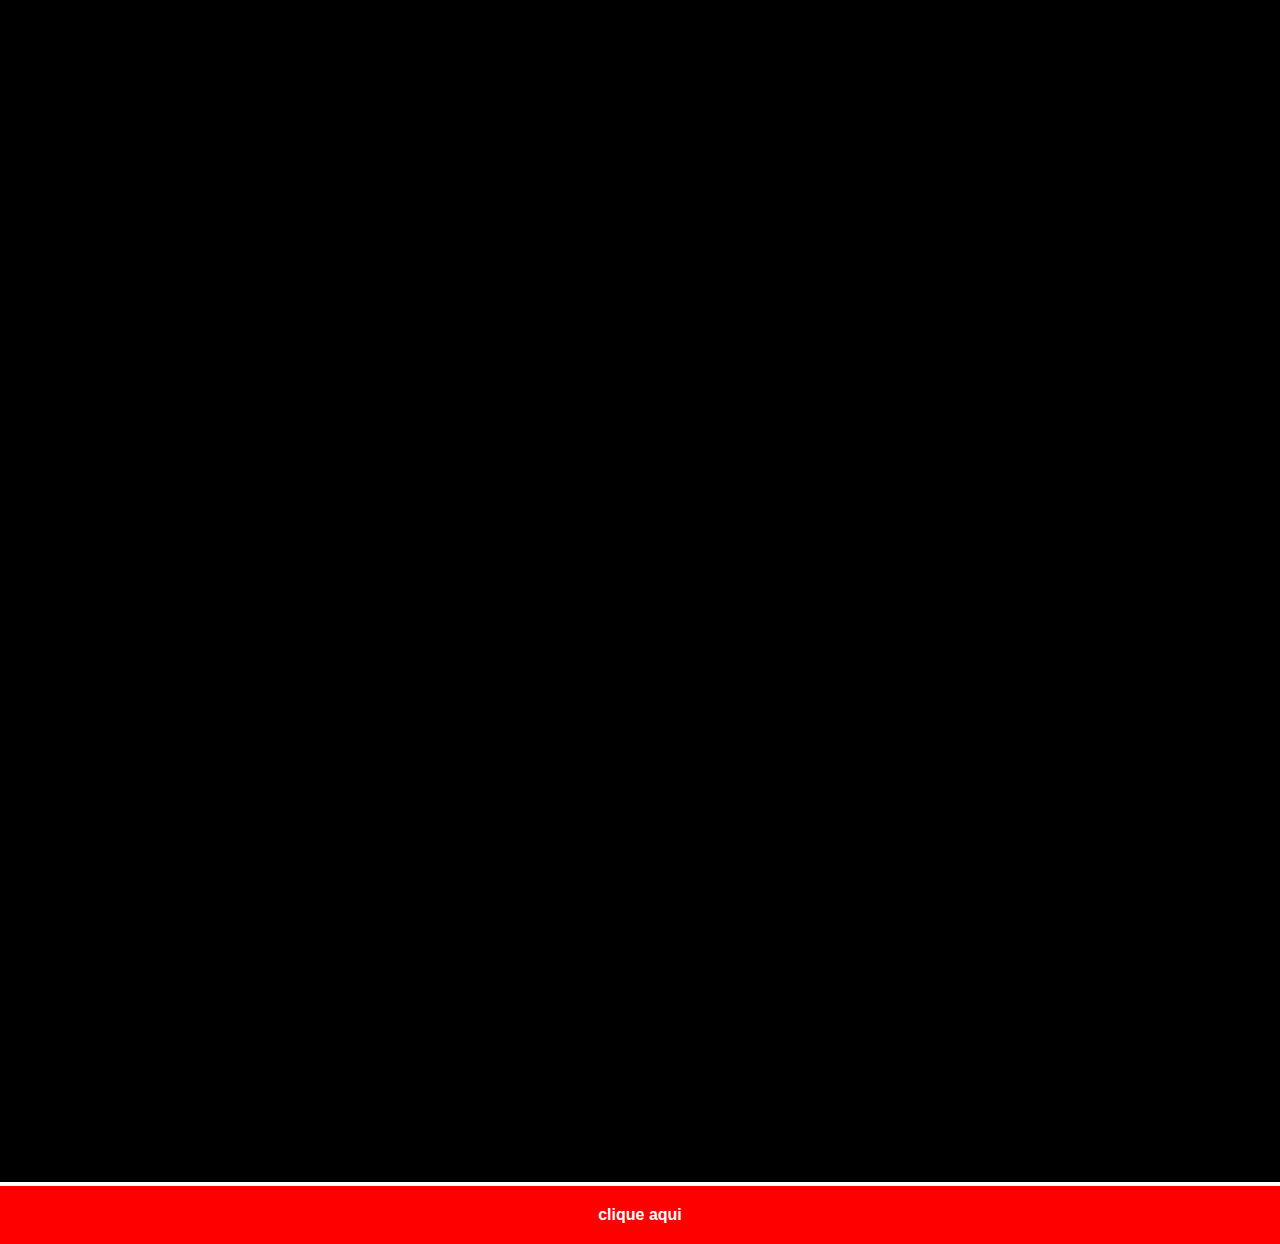
<file: projetoredessociais/appshomee/twitter.html>
<!DOCTYPE html>
<html lang="pt-br">
<head>
    <meta charset="UTF-8">
    <meta name="viewport" content="width=device-width, initial-scale=1.0">
    <title>Twitter</title>
    <link rel="stylesheet" href="../estilos/frames.css">
</head>
<body>
    <img src="../img/telembreve.png" alt="">
    <a href="www.twitter.com">clique aqui</a>
</body>
</html>
</file>
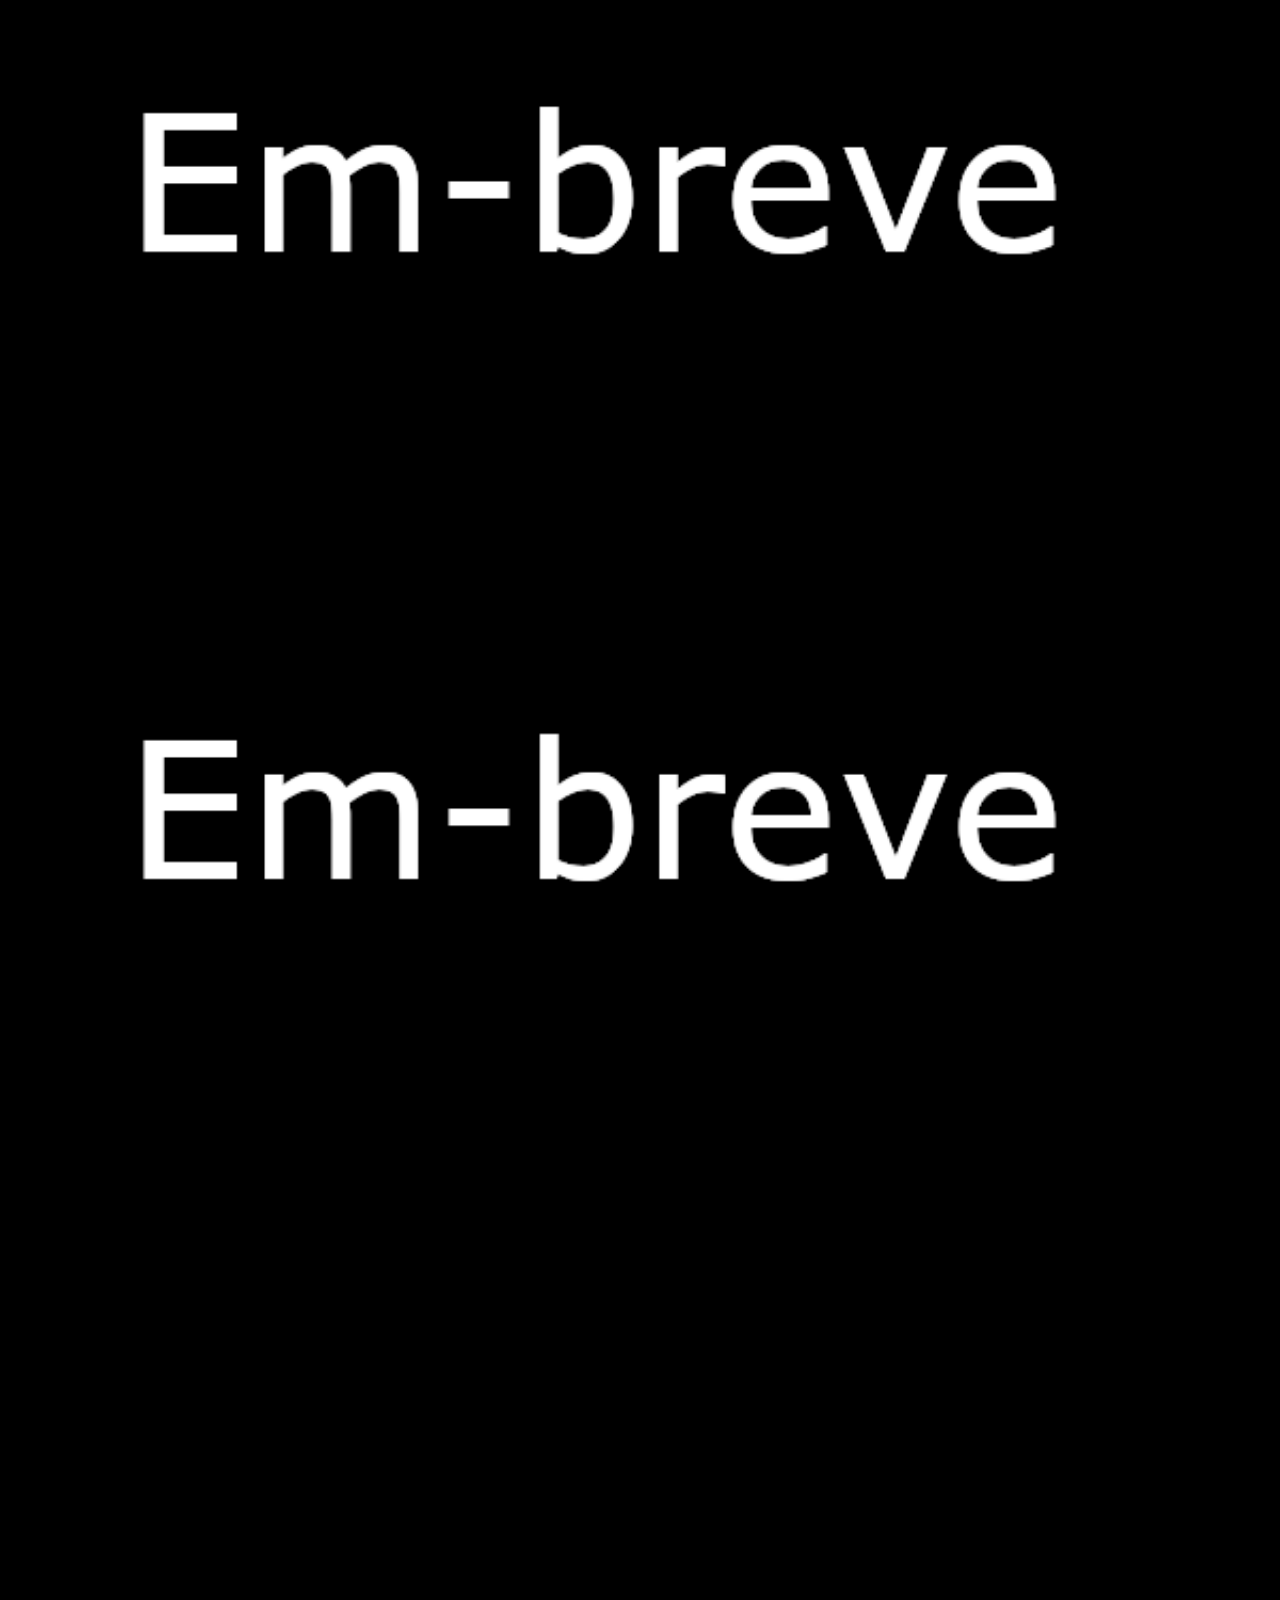
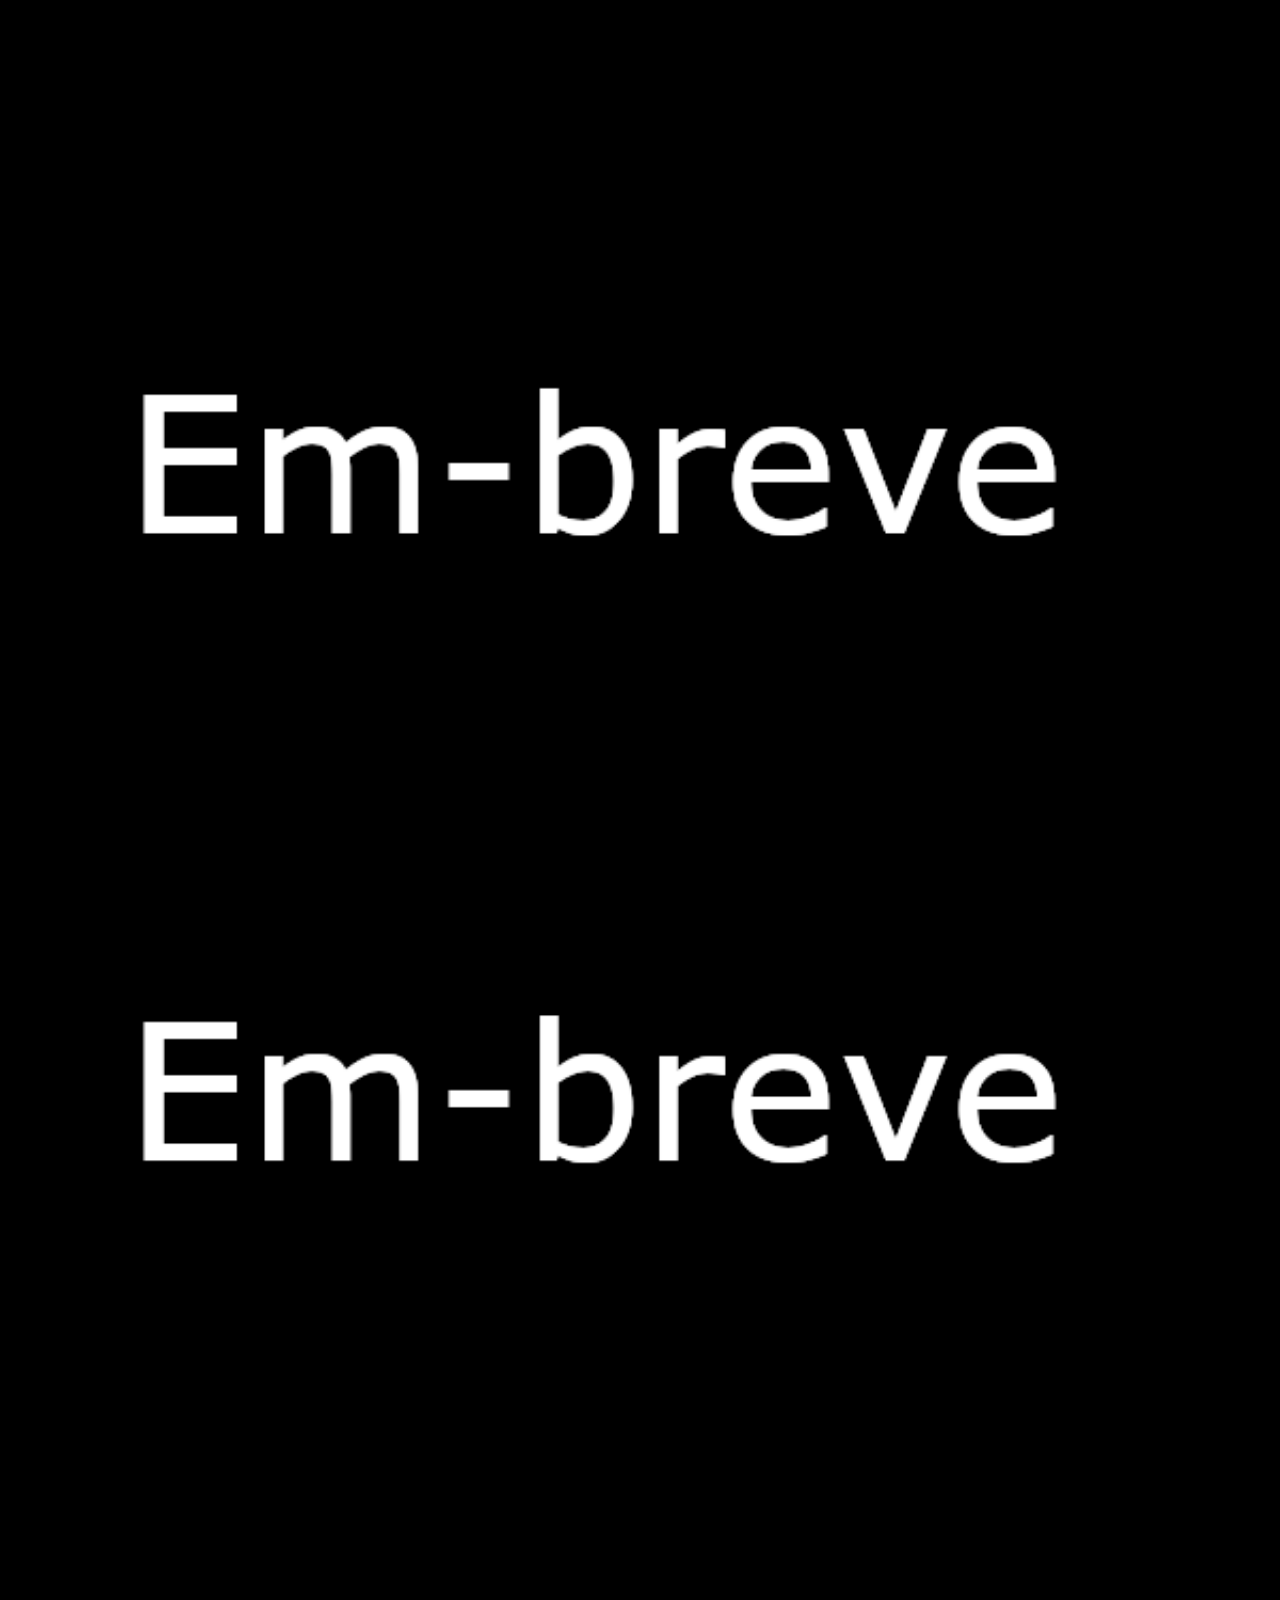
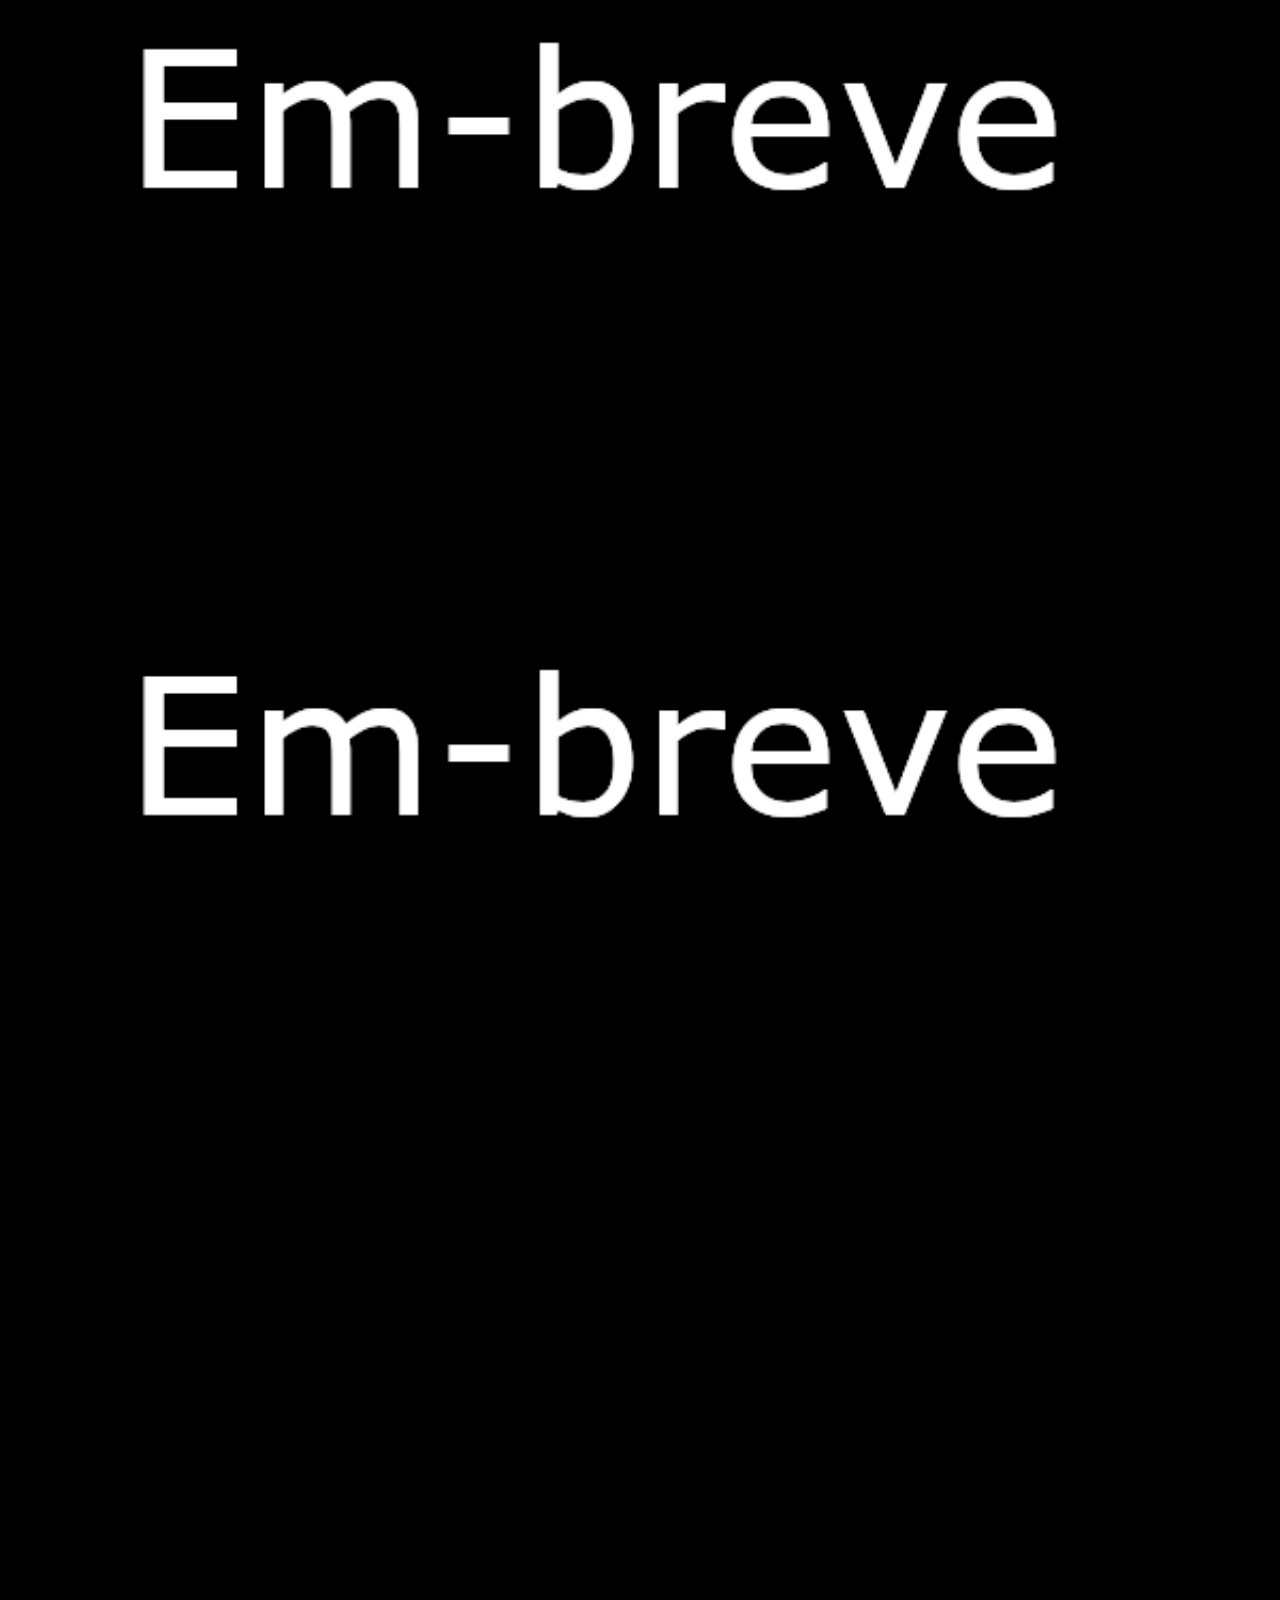
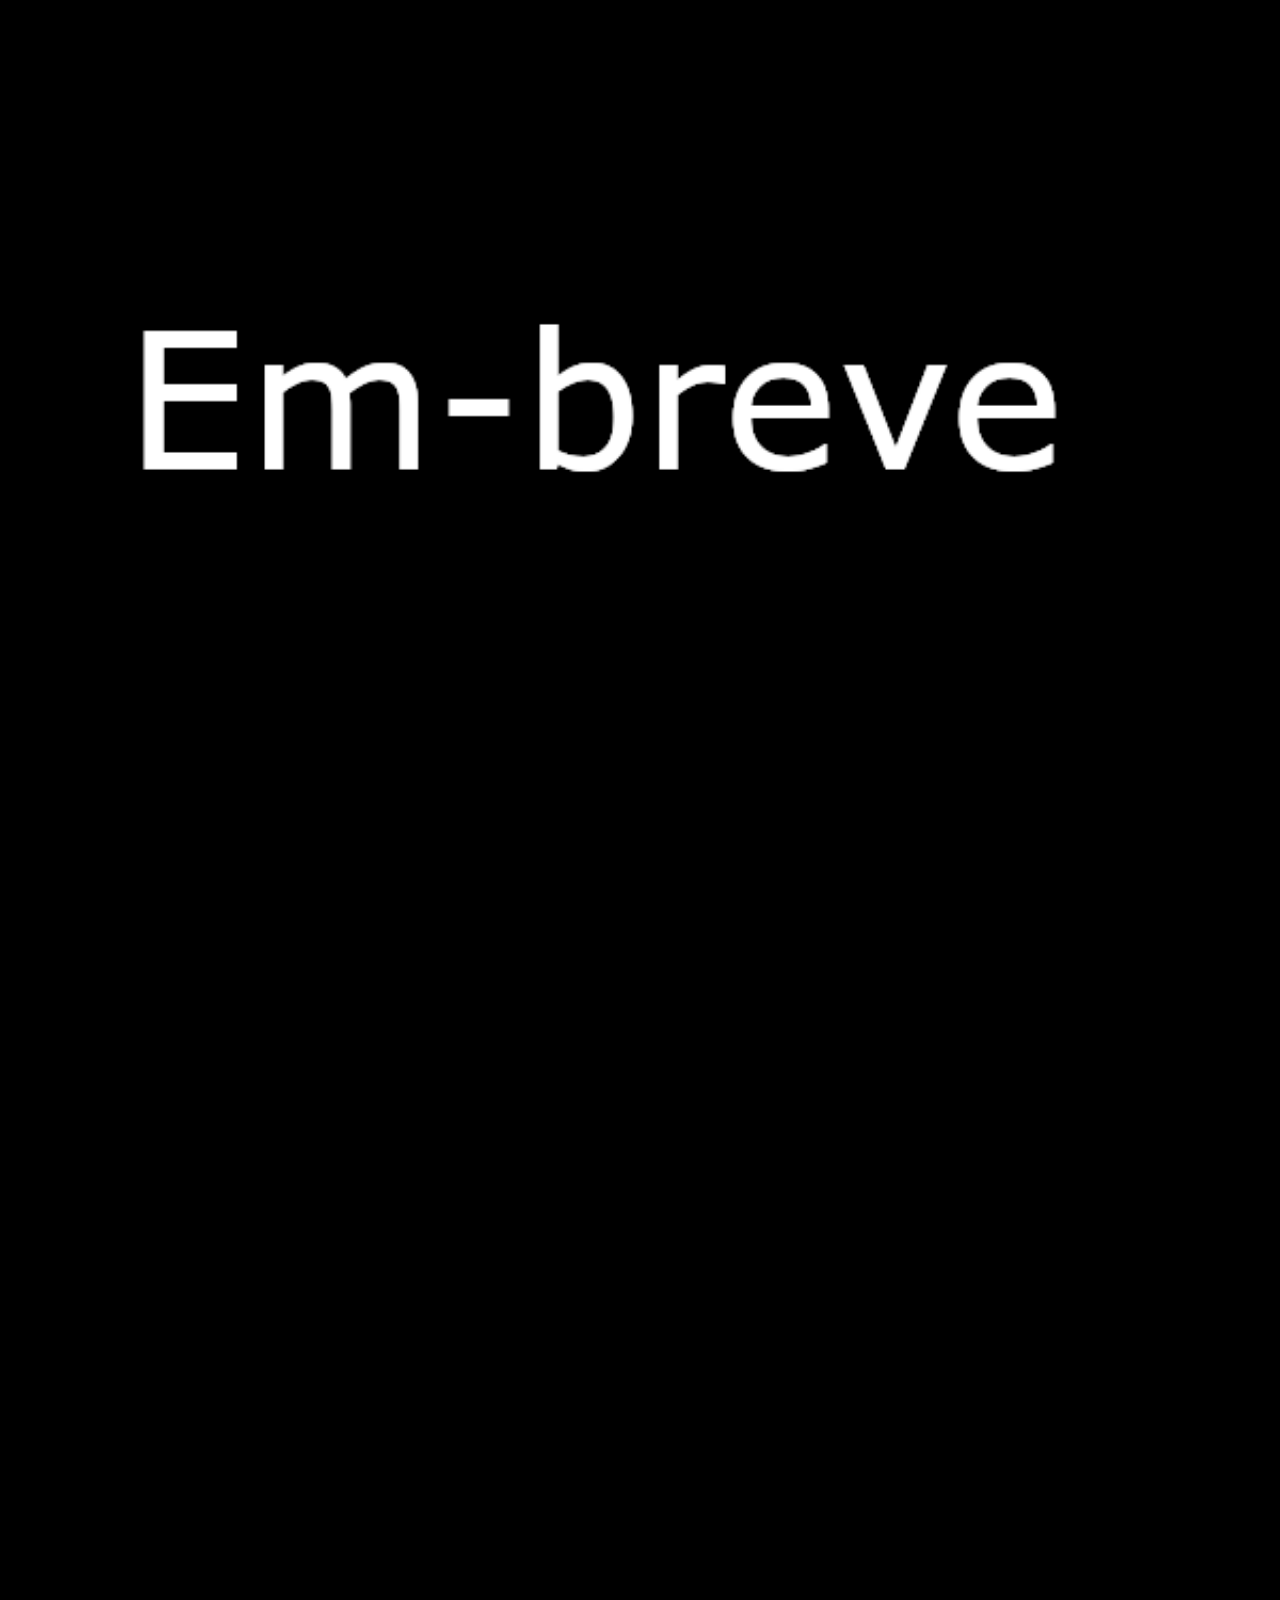
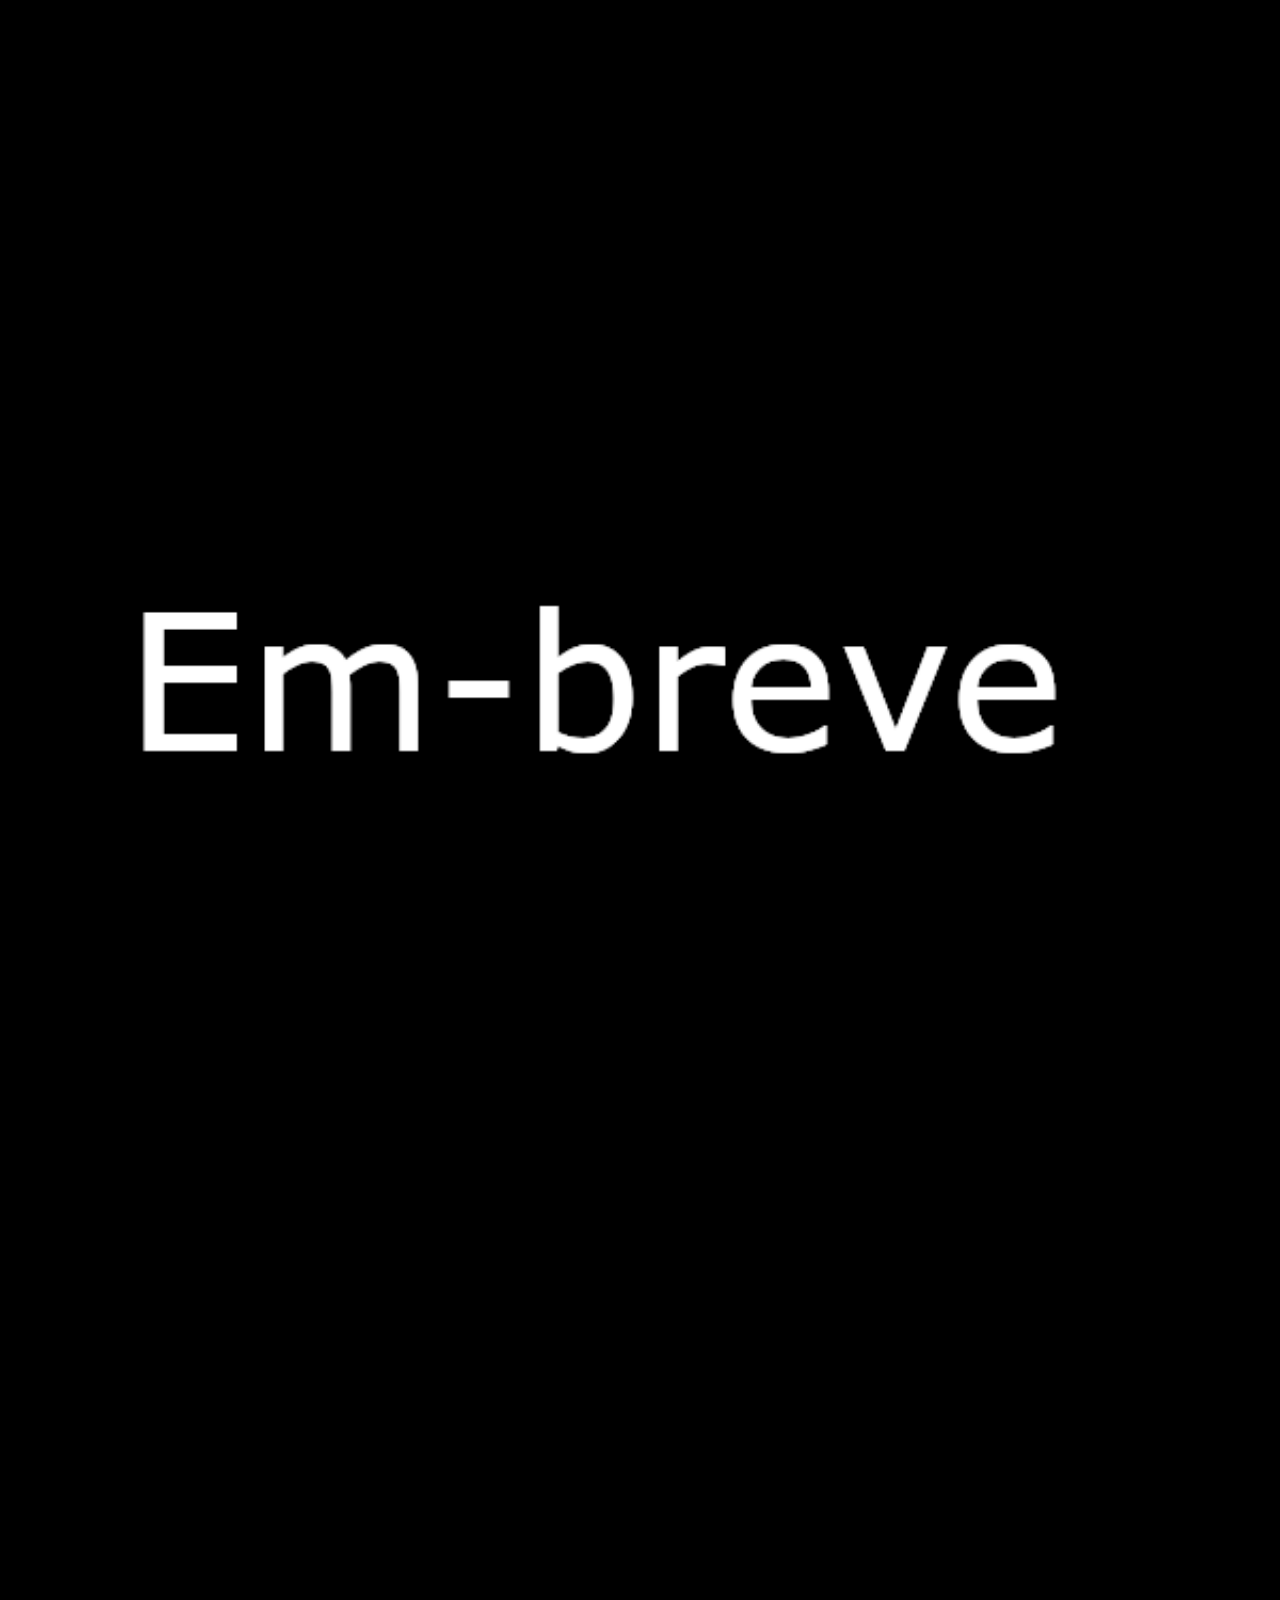
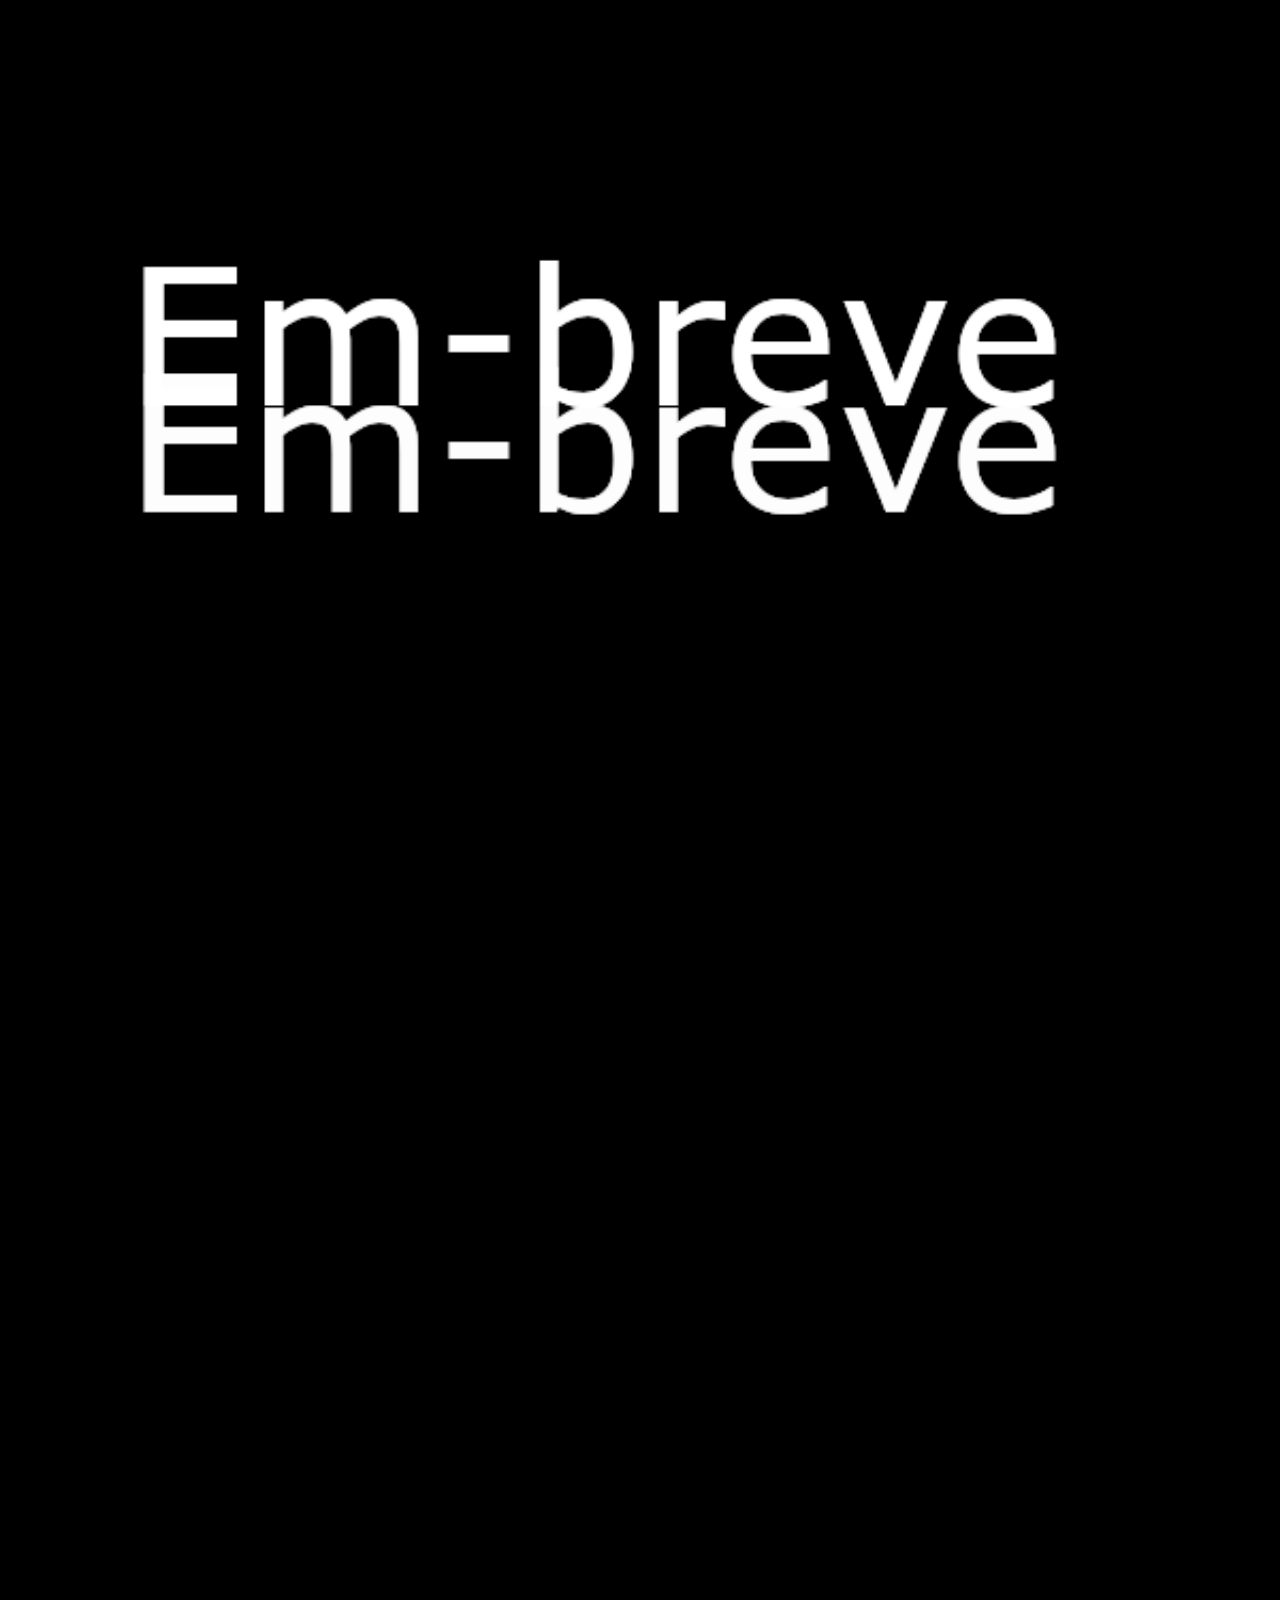
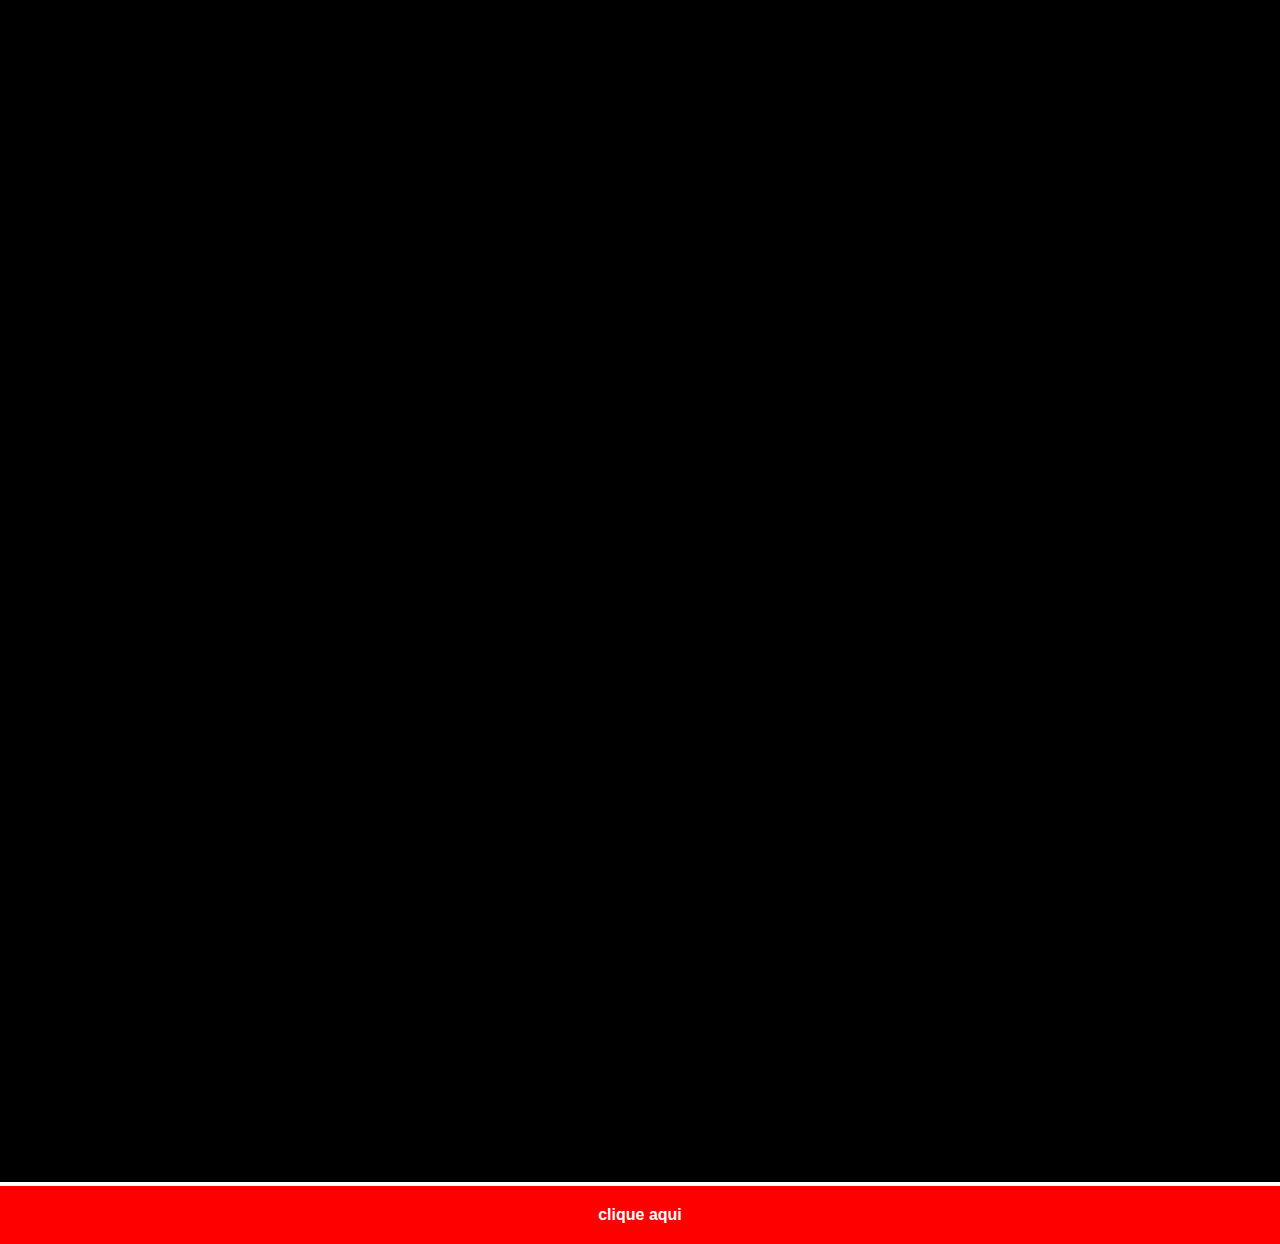
<file: projetoredessociais/appshomee/youtube.html>
<!DOCTYPE html>
<html lang="en">
<head>
    <meta charset="UTF-8">
    <meta name="viewport" content="width=device-width, initial-scale=1.0">
    <title>Youtube</title>
    <link rel="stylesheet" href="../estilos/frames.css">
</head>
<body>
    <img src="../img/telembreve.png" alt="Yotube">
    <a href="www.youtube.com">clique aqui</a>
</body>
</html>
</file>
<file: projetoredessociais/estilos/style.css>
*{
    margin: 0px;
    padding: 0px;
    font-family: Arial, Helvetica, sans-serif;
}
html, body{
    height: 100vh;
    width: 100vw;
    background-color: black;
}
body{
    background: url('../img/fundo-madeira.jpg') no-repeat top center;
    background-size: cover;
    background-attachment: fixed;
}
main{
    height: 100vh;
    position: relative;
}

section#telefone{
    position: absolute;
    top: 50%;
    left: 50%;
    transform: translate(-50%, -50%);
    height: 627px;
    width: 311px;
    background: url('../img/frame-iphone.png') no-repeat;


}

iframe#tela{
    position: relative;
    top: 80px;
    left: 23px;
    width: 269px;
    height: 471px;
    
}
#menua{ 
    position: relative;
    top: 10vh;
    left: 16px;
    
    
}
#menua img{   
    width: 50px;
    border-radius: 50%;
    padding: 20px;
    
    
}
section#hub a img{
    margin: 20px;
    width: 50px;
    border-radius: 50%;
}

section#redes-sociais{
    text-align: right;
}


section#redes-sociais img{
    width: 50px;
    margin: 10px;
    border-radius: 50%;
    box-shadow: 2px 2px 5px rgba(0, 0, 0, 0.407);
    box-sizing: border-box;
}
section#redes-sociais img:hover{
    border: 2px solid rgba(255, 255, 255, 0.606);
}

#aaa{
    width: 1px;
}
</file>
<file: projetoredessociais/estilos/frames.css>
*{
    margin: 0px;
    padding: 0px;
    font-family: Arial, Helvetica, sans-serif;
}
::-webkit-scrollbar{
    width: 0px;
    height: 0px;
}
img{
width: 100vw;
}
a{
    display: block;
    background-color: red;
    color: white;
    padding: 20px;
    text-align: center;
    font-weight: bolder;
    text-decoration: none;

}
</file>
